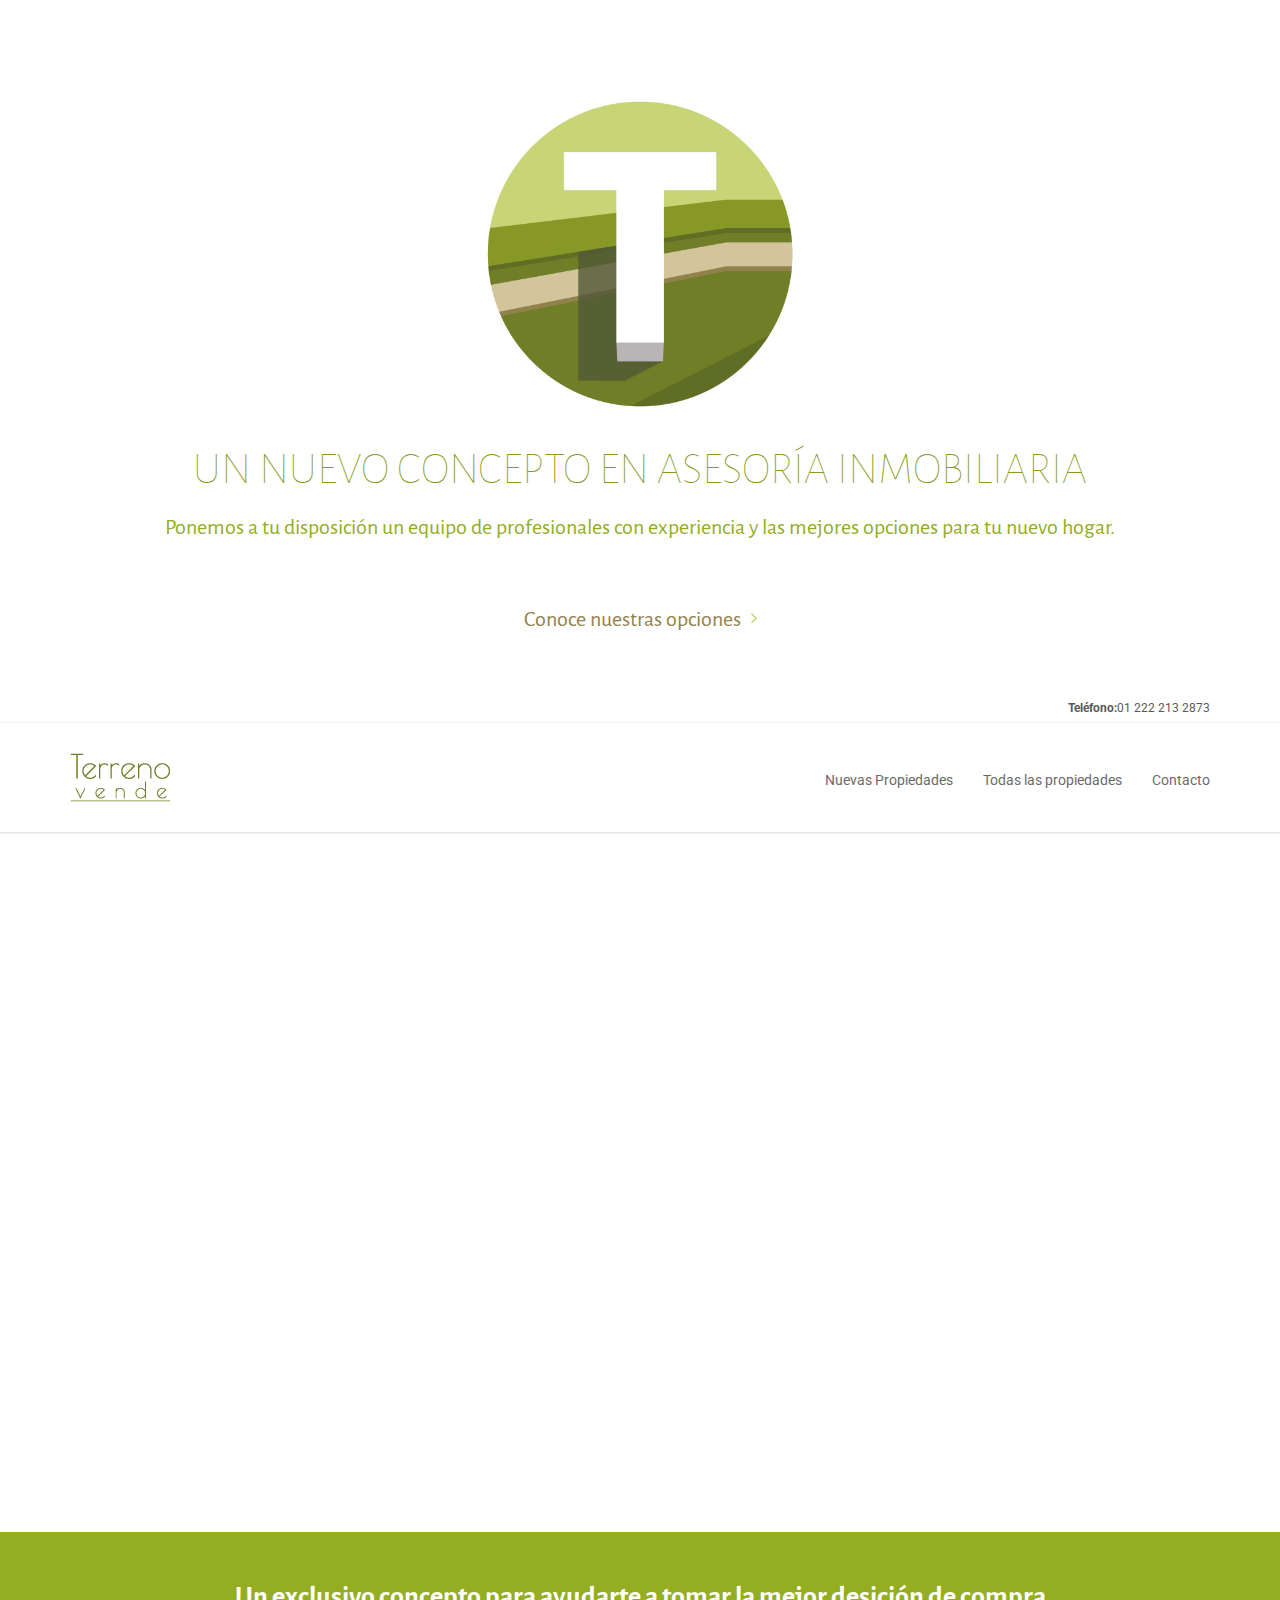
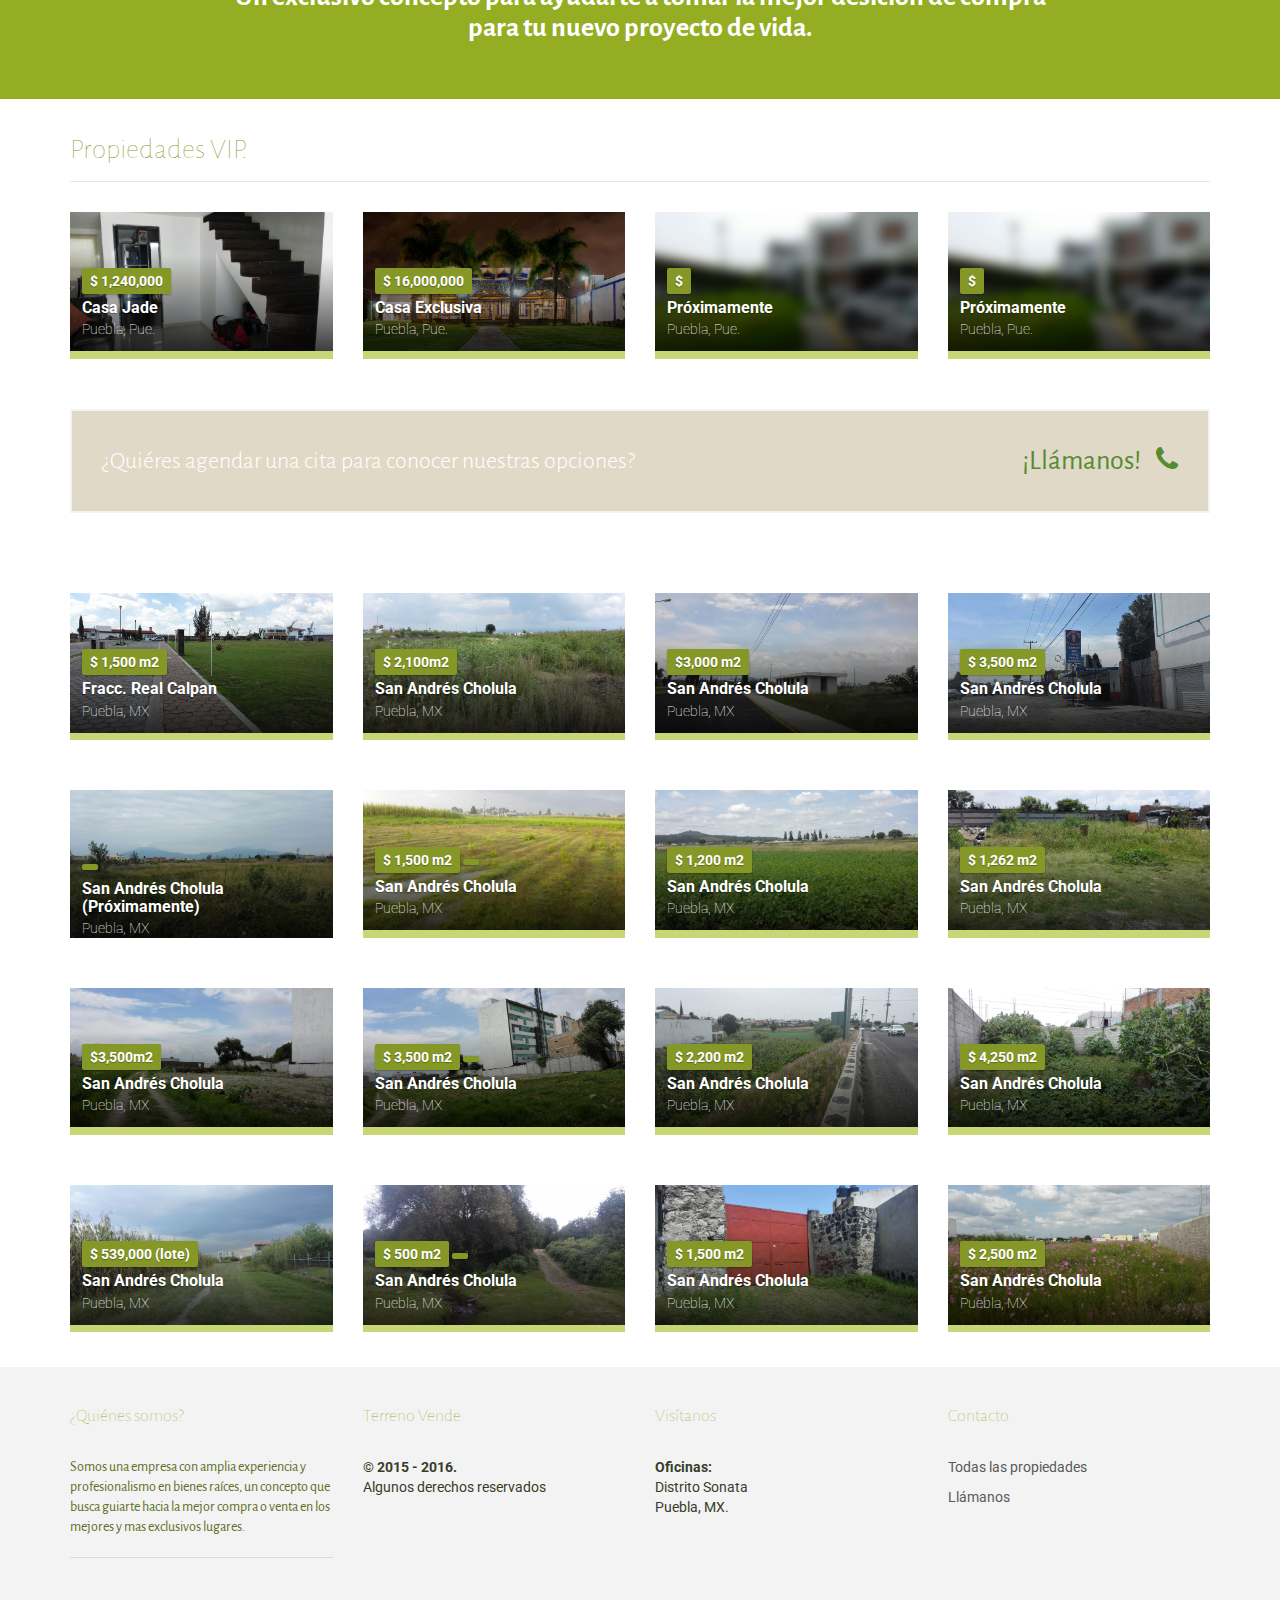
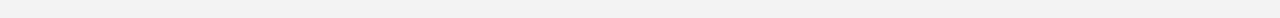
<file: index.html>
<!DOCTYPE html>

<html lang="es">
<head>
    <meta charset="UTF-8"/>
    <meta name="viewport" content="width=device-width, initial-scale=1.0">
    <meta name="author" content="Thinkers in Motion">

    <link href='http://fonts.googleapis.com/css?family=Roboto:300,400,700' rel='stylesheet' type='text/css'>
    <link href="assets/fonts/font-awesome.css" rel="stylesheet" type="text/css">
    <link rel="stylesheet" href="assets/bootstrap/css/bootstrap.css" type="text/css">
    <link rel="stylesheet" href="assets/css/bootstrap-select.min.css" type="text/css">
    <link rel="stylesheet" href="assets/css/jquery.slider.min.css" type="text/css">
    <link rel="stylesheet" href="assets/css/owl.carousel.css" type="text/css">
    <link rel="stylesheet" href="assets/css/style.css" type="text/css">


    <link href='http://fonts.googleapis.com/css?family=Poiret+One' rel='stylesheet' type='text/css'>

    <link href='https://fonts.googleapis.com/css?family=Alegreya+Sans:400,100,300,300italic,500,700,800,900' rel='stylesheet' type='text/css'>



    <title>Terreno Vende</title>

</head>

<body class="page-homepage map-google horizontal-search-float" id="page-top" data-spy="scroll" data-target=".navigation" data-offset="90">
<!-- Wrapper -->
<div class="wrapper">

    <div class="navigation" >

     <div class="container">
            <section class="center submission-message">
            <img src="assets/img/logote.png" width="27%">
            <br>
            <br>
                <header>UN NUEVO CONCEPTO EN ASESORÍA INMOBILIARIA</header>
                <p>
                    


                Ponemos a tu disposición  
                 un equipo de profesionales con experiencia y


                las mejores opciones para tu nuevo hogar.




                </p>
                <a href="#mapa" class="link-arrow">Conoce nuestras opciones</a>
            </section>
        </div><!-- /.container -->
        <div class="secondary-navigation">
            <div class="container">
                
                <div class="user-area">
                    <div class="actions">
                        <figure><a href="tel:+52(222)2132873"><strong>Teléfono:</strong>01 222 213 2873</a></figure>
                   
                        
                    </div>
                    
                </div>
            </div>
        </div>
        <div class="container" id="mapa">
            <header class="navbar" id="top" role="banner">
                <div class="navbar-header">
                    <button class="navbar-toggle" type="button" data-toggle="collapse" data-target=".bs-navbar-collapse">
                        <span class="sr-only">Toggle navigation</span>
                        <span class="icon-bar"></span>
                        <span class="icon-bar"></span>
                        <span class="icon-bar"></span>
                    </button>
                    <div class="navbar-brand nav" id="brand">
                        <a href="index-google-map-fullscreen.html"><img src="assets/img/logo.png" alt="brand"></a>
                    </div>
                </div>
                <nav class="collapse navbar-collapse bs-navbar-collapse navbar-right" role="navigation">
                    <ul class="nav navbar-nav">
                        



<!-- /.cont


                        <li class="has-child"><a href="#">Properties</a>
                            <ul class="child-navigation">
                                <li><a href="property-detail.html">Property Detail</a></li>
                                <li><a href="properties-listing.html">Masonry Listing</a></li>
                                <li><a href="properties-listing-grid.html">Grid Listing</a></li>
                                <li><a href="properties-listing-lines.html">Lines Listing</a></li>
                            </ul>
                        </li>
                        <li class="has-child"><a href="#">Pages</a>
                            <ul class="child-navigation">
                                <li><a href="about-us.html">About Us</a></li>
                                <li><a href="agent-detail.html">Agent Detail</a></li>
                                <li><a href="invoice-print.html">Invoice</a></li>
                                <li><a href="profile.html">Profile</a></li>
                                <li><a href="my-properties.html">My Properties</a></li>
                                <li><a href="bookmarked.html">Bookmarked Properties</a></li>
                                <li><a href="create-account.html">Create Account</a></li>
                                <li><a href="create-agency.html">Create Agency</a></li>
                                <li><a href="sign-in.html">Sign In</a></li>
                                <li class="has-child"><a href="#">Error Pages</a>
                                    <ul class="child-navigation">
                                        <li><a href="403.html">403</a></li>
                                        <li><a href="404.html">404</a></li>
                                        <li><a href="500.html">500</a></li>
                                    </ul>
                                </li>
                                <li><a href="faq.html">FAQ</a></li>
                                <li><a href="left-sidebar.html">Left Sidebar</a></li>
                                <li><a href="right-sidebar.html">Right Sidebar</a></li>
                                <li><a href="sticky-footer.html">Sticky Footer</a></li>
                                <li><a href="pricing.html">Pricing</a></li>
                                <li><a href="shortcodes.html">Shortcodes</a></li>
                                <li><a href="timeline.html">Timeline</a></li>
                                <li><a href="terms-conditions.html">Terms & Conditions</a></li>
                                <li><a href="rtl.html">RTL Support</a></li>
                            </ul>
                        </li>



                        ainer -->
                        




                      
                        
                        <li><a href="express.html">Nuevas Propiedades</a></li>
                     
                        <li><a href="propiedades.html">Todas las propiedades</a></li>
                        <li><a href="contacto.html">Contacto</a></li>
                    </ul>
                </nav><!-- /.navbar collapse-->
                


            </header><!-- /.navbar -->
        </div><!-- /.container -->
    </div><!-- /.navigation -->

 

    <!-- Map -->
    <div id="map"></div>
    <!-- end Map -->

    <!-- Search Box -->
   
    <!-- end Search Box -->

    <!-- Page Content -->
    <div id="page-content">
        <section id="banner">
            <div class="block has-dark-background background-color-default-darker center text-banner">
                <div class="container">
                    <h1 class="no-bottom-margin no-border">



                    Un exclusivo concepto para ayudarte a tomar la mejor desición de compra <br>para tu nuevo proyecto de vida. 


                    </h1>

                </div>
            </div>
        </section><!-- /#banner -->





                    <section id="price-drop" class="block">
            <div class="container">
                <header class="section-title">
                    <h2>Propiedades VIP.</h2>
                  
                </header>
                <div class="row">
                    <div class="col-md-3 col-sm-6">
                        <div class="property">
                            <a href="p1.html">
                                <div class="property-image">
                                    <img alt="" src="assets/img/properties/j8.jpg">
                                </div>
                                <div class="overlay">
                                    <div class="info">
                                        <div class="tag price">$ 1,240,000</div>
                                        <h3>Casa Jade</h3>
                                        <figure>Puebla, Pue.</figure>
                                    </div>
                                    <ul class="additional-info">
                                        <li>
                                            <header>Área:</header>
                                            <figure>m<sup>2</sup></figure>
                                        </li>
                                        <li>
                                            <header>Habs:</header>
                                            <figure>3</figure>
                                        </li>
                                        <li>
                                            <header>Baños:</header>
                                            <figure>1.5</figure>
                                        </li>
                                        <li>
                                            <header>Garages:</header>
                                            <figure>2</figure>
                                        </li>
                                    </ul>
                                </div>
                            </a>
                        </div><!-- /.property -->
                    </div><!-- /.col-md-3 -->
                    <div class="col-md-3 col-sm-6">
                        <div class="property">
                            <a >
                                <div class="property-image">
                                    <img alt="" src="assets/img/properties/d4.jpg">
                                </div>
                                <div class="overlay">
                                    <div class="info">
                                        <div class="tag price">$ 16,000,000 </div>
                                        <h3>Casa Exclusiva</h3>
                                        <figure>Puebla, Pue.</figure>
                                    </div>
                                    <ul class="additional-info">
                                        <li>
                                            <header>Área:</header>
                                            <figure>2,217m<sup>2</sup></figure>
                                        </li>
                                        <li>
                                            <header>Habs:</header>
                                            <figure>3</figure>
                                        </li>
                                        <li>
                                            <header>Baños:</header>
                                            <figure>5</figure>
                                        </li>
                                        <li>
                                            <header>Garages:</header>
                                            <figure>4</figure>
                                        </li>
                                    </ul>
                                </div>
                            </a>
                        </div><!-- /.property -->
                    </div><!-- /.col-md-3 -->
                    <div class="col-md-3 col-sm-6">
                        <div class="property">
                            <a >
                                <div class="property-image">
                                    <img alt="" src="assets/img/properties/jx.jpg">
                                </div>
                                <div class="overlay">
                                    <div class="info">
                                        <div class="tag price">$ </div>
                                        <h3>Próximamente</h3>
                                        <figure>Puebla, Pue.</figure>
                                    </div>
                                    <ul class="additional-info">
                                        <li>
                                            <header>Área:</header>
                                            <figure>m<sup>2</sup></figure>
                                        </li>
                                        <li>
                                            <header>Habs:</header>
                                            <figure></figure>
                                        </li>
                                        <li>
                                            <header>Baños:</header>
                                            <figure></figure>
                                        </li>
                                        <li>
                                            <header>Garages:</header>
                                            <figure></figure>
                                        </li>
                                    </ul>
                                </div>
                            </a>
                        </div><!-- /.property -->
                    </div><!-- /.col-md-3 -->
                    <div class="col-md-3 col-sm-6">
                        <div class="property">
                            <a >
                                <div class="property-image">
                                    <img alt="" src="assets/img/properties/jx.jpg">
                                </div>
                                <div class="overlay">
                                    <div class="info">
                                        <div class="tag price">$ </div>
                                        <h3>Próximamente</h3>
                                        <figure>Puebla, Pue.</figure>
                                    </div>
                                    <ul class="additional-info">
                                        <li>
                                            <header>Área:</header>
                                            <figure>m<sup>2</sup></figure>
                                        </li>
                                        <li>
                                            <header>Habs:</header>
                                            <figure></figure>
                                        </li>
                                        <li>
                                            <header>Baños:</header>
                                            <figure></figure>
                                        </li>
                                        <li>
                                            <header>Garages:</header>
                                            <figure></figure>
                                        </li>
                                    </ul>
                                </div>
                            </a>
                        </div><!-- /.property -->
                    </div><!-- /.col-md-3 -->
                </div><!-- /.row-->
            </div><!-- /.container -->
        </section><!-- /#price-drop -->


























        


<aside id="advertising" class="block">
            <div class="container">
                <a href="tel:+52(222)2132873">
                    <div class="banner">
                        <div class="wrapper">
                            <span class="title">¿Quiéres agendar una cita para conocer nuestras opciones?</span>
                            <span class="submit">¡Llámanos! <i class="fa fa-phone"></i></span>
                        </div>
                    </div><!-- /.banner-->
                </a>
            </div>
        </aside><!-- /#adveritsing-->




        <section id="price-drop" class="block">
            <div class="container">
                



                <div class="row">



                    <div class="col-md-3 col-sm-6">
                        <div class="property">
                            <a >



                                <div class="property-image">
                                    <img alt="" src="assets/img/properties/t1.jpg">
                                </div>
                                <div class="overlay">
                                    <div class="info">
                                        <div class="tag price">$ 1,500 m2</div>
                                        <h3>Fracc. Real Calpan</h3>
                                        <figure>Puebla, MX</figure>
                                    </div>
                                    <ul class="additional-info">
                                        <li>
                                            <header>Área:</header>
                                            <figure>429.48m2</figure>
                                        </li>
                                        <li>
                                            <header>Precio m2</header>
                                            <figure>$ 1,500</figure>
                                        </li>
                                    </ul>
                                </div>
                            </a>
                        </div><!-- /.property -->
                    </div><!-- /.col-md-3 -->
                    <div class="col-md-3 col-sm-6">
                        <div class="property">
                            <a >




                                <div class="property-image">
                                    <img alt="" src="assets/img/properties/t2.jpg">
                                </div>
                                <div class="overlay">
                                    <div class="info">
                                        <div class="tag price">$ 2,100m2</div>
                                        <h3>San Andrés Cholula</h3>
                                        <figure>Puebla, MX</figure>
                                    </div>
                                    <ul class="additional-info">
                                        <li>
                                            <header>Área:</header>
                                            <figure>425m<sup>2</sup></figure>
                                        </li>
                                        <li>
                                            <header>Precio m2</header>
                                            <figure>$ 2,100</figure>
                                        </li>
                                    </ul>
                                </div>
                            </a>
                        </div><!-- /.property -->
                    </div><!-- /.col-md-3 -->
                    <div class="col-md-3 col-sm-6">
                        <div class="property">
                            <a >




                                <div class="property-image">
                                    <img alt="" src="assets/img/properties/t3.jpg">
                                </div>
                                <div class="overlay">
                                    <div class="info">
                                        <div class="tag price">$3,000 m2</div>
                                        <h3>San Andrés Cholula</h3>
                                        <figure>Puebla, MX</figure>
                                    </div>
                                    <ul class="additional-info">
                                        <li>
                                            <header>Área:</header>
                                            <figure>420m<sup>2</sup></figure>
                                        </li>
                                        <li>
                                            <header>Precio m2</header>
                                            <figure>$3,000</figure>
                                        </li>
                                    </ul>
                                </div>
                            </a>
                        </div><!-- /.property -->
                    </div><!-- /.col-md-3 -->





                    <div class="col-md-3 col-sm-6">
                        <div class="property">
                            <a >





                                <div class="property-image">
                                    <img alt="" src="assets/img/properties/t4.jpg">
                                </div>
                                <div class="overlay">
                                    <div class="info">
                                        <div class="tag price">$ 3,500 m2</div>
                                        <h3>San Andrés Cholula</h3>
                                        <figure>Puebla, MX</figure>
                                    </div>
                                    <ul class="additional-info">
                                        <li>
                                            <header>Área:</header>
                                            <figure>6,041m<sup>2</sup></figure>
                                        </li>
                                        <li>
                                            <header>Precio m2</header>
                                            <figure>$ 3,500</figure>
                                        </li>
                                       
                                    </ul>
                                </div>
                            </a>
                        </div><!-- /.property -->
                    
                    </div><!-- /.col-md-3 -->





                </div><!-- /.row-->
            </div><!-- /.container -->
        </section><!-- /#price-drop -->








<section id="price-drop" class="block">
            <div class="container">
                



                <div class="row">



                    <div class="col-md-3 col-sm-6">
                        <div class="property">
                            <a >



                                <div class="property-image">
                                    <img alt="" src="assets/img/properties/t5.jpg">
                                </div>
                                <div class="overlay">
                                    <div class="info">
                                        <div class="tag price"></div>
                                        <h3>San Andrés Cholula (Próximamente)</h3>
                                        <figure>Puebla, MX</figure>
                                    </div>
                                    <ul class="additional-info">
                                        <li>
                                            <header>Área:</header>
                                            <figure></figure>
                                        </li>
                                        <li>
                                            <header>Precio m2</header>
                                            <figure></figure>
                                        </li>
                                    </ul>
                                </div>
                            </a>
                        </div><!-- /.property -->
                    </div><!-- /.col-md-3 -->
                    <div class="col-md-3 col-sm-6">
                        <div class="property">
                            <a >




                                <div class="property-image">
                                    <img alt="" src="assets/img/properties/t6.jpg">
                                </div>
                                <div class="overlay">
                                    <div class="info">
                                    <div class="tag price">$ 1,500 m2</div>
                                        <div class="tag price"></div>
                                        <h3>San Andrés Cholula</h3>
                                        <figure>Puebla, MX</figure>
                                    </div>
                                    <ul class="additional-info">
                                        <li>
                                            <header>Área:</header>
                                            <figure>1,000m<sup>2</sup></figure>
                                        </li>
                                        <li>
                                            <header>Precio m2</header>
                                            <figure>$1,500 m2</figure>
                                        </li>
                                    </ul>
                                </div>
                            </a>
                        </div><!-- /.property -->
                    </div><!-- /.col-md-3 -->
                    <div class="col-md-3 col-sm-6">
                        <div class="property">
                            <a >




                                <div class="property-image">
                                    <img alt="" src="assets/img/properties/t7.jpg">
                                </div>
                                <div class="overlay">
                                    <div class="info">
                                        <div class="tag price">$ 1,200 m2</div>
                                        <h3>San Andrés Cholula</h3>
                                        <figure>Puebla, MX</figure>
                                    </div>
                                    <ul class="additional-info">
                                        <li>
                                            <header>Área:</header>
                                            <figure>20,000m<sup>2</sup></figure>
                                        </li>
                                        <li>
                                            <header>Precio m2</header>
                                            <figure>$ 1,200</figure>
                                        </li>
                                    </ul>
                                </div>
                            </a>
                        </div><!-- /.property -->
                    </div><!-- /.col-md-3 -->
                    <div class="col-md-3 col-sm-6">
                        <div class="property">
                            <a >





                                <div class="property-image">
                                    <img alt="" src="assets/img/properties/t8.jpg">
                                </div>
                                <div class="overlay">
                                    <div class="info">
                                        <div class="tag price">$ 1,262 m2</div>
                                        <h3>San Andrés Cholula</h3>
                                        <figure>Puebla, MX</figure>
                                    </div>
                                    <ul class="additional-info">
                                        <li>
                                            <header>Área:</header>
                                            <figure>206m<sup>2</sup></figure>
                                        </li>
                                        <li>
                                            <header>Precio m2</header>
                                            <figure>$ 1,262</figure>
                                        </li>
                                       
                                    </ul>
                                </div>
                            </a>
                        </div><!-- /.property -->
                    </div><!-- /.col-md-3 -->
                </div><!-- /.row-->
            </div><!-- /.container -->
        </section><!-- /#price-drop -->












        <section id="price-drop" class="block">
            <div class="container">
                



                <div class="row">



                    <div class="col-md-3 col-sm-6">
                        <div class="property">
                            <a >



                                <div class="property-image">
                                    <img alt="" src="assets/img/properties/t9.jpg">
                                </div>
                                <div class="overlay">
                                    <div class="info">
                                        <div class="tag price"> $3,500m2</div>
                                        <h3>San Andrés Cholula</h3>
                                        <figure>Puebla, MX</figure>
                                    </div>
                                    <ul class="additional-info">
                                        <li>
                                            <header>Área:</header>
                                            <figure>697m2</figure>
                                        </li>
                                        <li>
                                            <header>Precio m2</header>
                                            <figure>$ 3,500 </figure>
                                        </li>
                                    </ul>
                                </div>
                            </a>
                        </div><!-- /.property -->
                    </div><!-- /.col-md-3 -->
                    <div class="col-md-3 col-sm-6">
                        <div class="property">
                            <a >




                                <div class="property-image">
                                    <img alt="" src="assets/img/properties/t10.jpg">
                                </div>
                                <div class="overlay">
                                    <div class="info">
                                    <div class="tag price">$ 3,500 m2</div>
                                        <div class="tag price"></div>
                                        <h3>San Andrés Cholula</h3>
                                        <figure>Puebla, MX</figure>
                                    </div>
                                    <ul class="additional-info">
                                        <li>
                                            <header>Área:</header>
                                            <figure>675m<sup>2</sup></figure>
                                        </li>
                                        <li>
                                            <header>Precio m2</header>
                                            <figure>$3,500 m2</figure>
                                        </li>
                                    </ul>
                                </div>
                            </a>
                        </div><!-- /.property -->
                    </div><!-- /.col-md-3 -->
                    <div class="col-md-3 col-sm-6">
                        <div class="property">
                            <a >




                                <div class="property-image">
                                    <img alt="" src="assets/img/properties/t11.jpg">
                                </div>
                                <div class="overlay">
                                    <div class="info">
                                        <div class="tag price">$ 2,200 m2</div>
                                        <h3>San Andrés Cholula</h3>
                                        <figure>Puebla, MX</figure>
                                    </div>
                                    <ul class="additional-info">
                                        <li>
                                            <header>Área:</header>
                                            <figure>15,000m<sup>2</sup></figure>
                                        </li>
                                        <li>
                                            <header>Precio m2</header>
                                            <figure>$ 2,200</figure>
                                        </li>
                                    </ul>
                                </div>
                            </a>
                        </div><!-- /.property -->
                    </div><!-- /.col-md-3 -->
                    <div class="col-md-3 col-sm-6">
                        <div class="property">
                            <a >





                                <div class="property-image">
                                    <img alt="" src="assets/img/properties/t12.jpg">
                                </div>
                                <div class="overlay">
                                    <div class="info">
                                        <div class="tag price">$ 4,250 m2</div>
                                        <h3>San Andrés Cholula</h3>
                                        <figure>Puebla, MX</figure>
                                    </div>
                                    <ul class="additional-info">
                                        <li>
                                            <header>Área:</header>
                                            <figure>200m<sup>2</sup></figure>
                                        </li>
                                        <li>
                                            <header>Precio m2</header>
                                            <figure>$ 4,250</figure>
                                        </li>
                                       
                                    </ul>
                                </div>
                            </a>
                        </div><!-- /.property -->
                    </div><!-- /.col-md-3 -->
                </div><!-- /.row-->
            </div><!-- /.container -->
        </section><!-- /#price-drop -->





        <section id="price-drop" class="block">
            <div class="container">
                



                <div class="row">



                    <div class="col-md-3 col-sm-6">
                        <div class="property">
                            <a >



                                <div class="property-image">
                                    <img alt="" src="assets/img/properties/t13.jpg">
                                </div>
                                <div class="overlay">
                                    <div class="info">
                                        <div class="tag price"> $ 539,000 (lote)</div>
                                        <h3>San Andrés Cholula </h3>
                                        <figure>Puebla, MX</figure>
                                    </div>
                                    <ul class="additional-info">
                                        <li>
                                            <header>Área:</header>
                                            <figure>245m2</figure>
                                        </li>
                                        <li>
                                            <header>Precio lote</header>
                                            <figure>$ 539,000</figure>
                                        </li>
                                    </ul>
                                </div>
                            </a>
                        </div><!-- /.property -->
                    </div><!-- /.col-md-3 -->
                    <div class="col-md-3 col-sm-6">
                        <div class="property">
                            <a >




                                <div class="property-image">
                                    <img alt="" src="assets/img/properties/t14.jpg">
                                </div>
                                <div class="overlay">
                                    <div class="info">
                                    <div class="tag price">$ 500 m2</div>
                                        <div class="tag price"></div>
                                        <h3>San Andrés Cholula</h3>
                                        <figure>Puebla, MX</figure>
                                    </div>
                                    <ul class="additional-info">
                                        <li>
                                            <header>Área:</header>
                                            <figure>2,000m<sup>2</sup></figure>
                                        </li>
                                        <li>
                                            <header>Precio m2</header>
                                            <figure>$500 m2</figure>
                                        </li>
                                    </ul>
                                </div>
                            </a>
                        </div><!-- /.property -->
                    </div><!-- /.col-md-3 -->
                    <div class="col-md-3 col-sm-6">
                        <div class="property">
                            <a >




                                <div class="property-image">
                                    <img alt="" src="assets/img/properties/t15.jpg">
                                </div>
                                <div class="overlay">
                                    <div class="info">
                                        <div class="tag price">$ 1,500 m2</div>
                                        <h3>San Andrés Cholula</h3>
                                        <figure>Puebla, MX</figure>
                                    </div>
                                    <ul class="additional-info">
                                        <li>
                                            <header>Área:</header>
                                            <figure>4,000m<sup>2</sup></figure>
                                        </li>
                                        <li>
                                            <header>Precio m2</header>
                                            <figure>$ 1,500</figure>
                                        </li>
                                    </ul>
                                </div>
                            </a>
                        </div><!-- /.property -->
                    </div><!-- /.col-md-3 -->
                    <div class="col-md-3 col-sm-6">
                        <div class="property">
                            <a >





                                <div class="property-image">
                                    <img alt="" src="assets/img/properties/t16.jpg">
                                </div>
                                <div class="overlay">
                                    <div class="info">
                                        <div class="tag price">$ 2,500 m2</div>
                                        <h3>San Andrés Cholula</h3>
                                        <figure>Puebla, MX</figure>
                                    </div>
                                    <ul class="additional-info">
                                        <li>
                                            <header>Área:</header>
                                            <figure>500m<sup>2</sup></figure>
                                        </li>
                                        <li>
                                            <header>Precio m2</header>
                                            <figure>$ 2,500</figure>
                                        </li>
                                       
                                    </ul>
                                </div>
                            </a>
                        </div><!-- /.property -->
                    </div><!-- /.col-md-3 -->
                </div><!-- /.row-->
            </div><!-- /.container -->
        </section><!-- /#price-drop -->




























        <!-- /#price-drop
        
        
        <section id="partners" class="block">
            <div class="container">
                <header class="section-title"><h2>Nuestro equipo:</h2></header>
                <div class="logos">
                    <div class="logo"><a     ><img src="assets/img/member-01.jpg" alt=""></a><br><h3>Jorge </h3></div>
                    <div class="logo"><a     ><img src="assets/img/member-01.jpg" alt=""></a><h3>Jorge </h3></div>
                    <div class="logo"><a     ><img src="assets/img/member-01.jpg" alt=""></a><h3>Jorge </h3></div>
                    <div class="logo"><a     ><img src="assets/img/member-01.jpg" alt=""></a><h3>Jorge </h3></div>
                   
                </div>
            </div>
        </section> 


        artners -->




    </div>
    <!-- end Page Content -->
    <!-- Page Footer -->
    <footer id="page-footer">
        <div class="inner">
            <aside id="footer-main">
                <div class="container">
                    <div class="row">
                        <div class="col-md-3 col-sm-3">
                            <article>
                                <h3>¿Quiénes somos?</h3>
                                <p>

                                Somos una empresa con amplia experiencia y profesionalismo en bienes raíces, un concepto que busca guiarte hacia la mejor compra o venta en los mejores y mas exclusivos lugares.

                                </p>
                                <hr>
                               
                            </article>
                        </div><!-- /.col-sm-3 -->
                        <div class="col-md-3 col-sm-3">


                         <article>
                                <h3>Terreno Vende</h3>
                                <address>
                                    <strong>© 2015 - 2016. </strong><br>
                                    Algunos derechos reservados
                                </address>
                              
                            </article>



                           
                        </div><!-- /.col-sm-3 -->
                        <div class="col-md-3 col-sm-3">
                            <article>
                                <h3>Visítanos</h3>
                                <address>
                                    <strong>Oficinas:</strong><br>
                                    Distrito Sonata<br>
                                    Puebla, MX.
                                </address>
                              
                            </article>
                        </div><!-- /.col-sm-3 -->
                        <div class="col-md-3 col-sm-3">
                            <article>
                                <h3>Contacto</h3>
                                <ul class="list-unstyled list-links">
                                    <li><a href="#">Todas las propiedades</a></li>
                                    <li><a href="tel:+52(222)2132873" >Llámanos</a></li>
                                    
                                   
                                </ul>
                            </article>
                        </div><!-- /.col-sm-3 -->
                    </div><!-- /.row -->
                </div><!-- /.container -->
            </aside><!-- /#footer-main -->
            <aside id="footer-thumbnails" class="footer-thumbnails"></aside><!-- /#footer-thumbnails -->
            
        </div><!-- /.inner -->
    </footer>
    <!-- end Page Footer -->
</div>

<script type="text/javascript" src="assets/js/jquery-2.1.0.min.js"></script>
<script type="text/javascript" src="http://maps.google.com/maps/api/js?sensor=false"></script>
<script type="text/javascript" src="assets/js/jquery-migrate-1.2.1.min.js"></script>
<script type="text/javascript" src="assets/bootstrap/js/bootstrap.min.js"></script>
<script type="text/javascript" src="assets/js/smoothscroll.js"></script>
<script type="text/javascript" src="assets/js/markerwithlabel_packed.js"></script>
<script type="text/javascript" src="assets/js/infobox.js"></script>
<script type="text/javascript" src="assets/js/owl.carousel.min.js"></script>
<script type="text/javascript" src="assets/js/bootstrap-select.min.js"></script>
<script type="text/javascript" src="assets/js/jquery.validate.min.js"></script>
<script type="text/javascript" src="assets/js/jquery.placeholder.js"></script>
<script type="text/javascript" src="assets/js/icheck.min.js"></script>
<script type="text/javascript" src="assets/js/jquery.vanillabox-0.1.5.min.js"></script>
<script type="text/javascript" src="assets/js/retina-1.1.0.min.js"></script>
<script type="text/javascript" src="assets/js/jshashtable-2.1_src.js"></script>
<script type="text/javascript" src="assets/js/jquery.numberformatter-1.2.3.js"></script>
<script type="text/javascript" src="assets/js/tmpl.js"></script>
<script type="text/javascript" src="assets/js/jquery.dependClass-0.1.js"></script>
<script type="text/javascript" src="assets/js/draggable-0.1.js"></script>
<script type="text/javascript" src="assets/js/jquery.slider.js"></script>
<script type="text/javascript" src="assets/js/markerclusterer_packed.js"></script>
<script type="text/javascript" src="assets/js/custom-map.js"></script>
<script type="text/javascript" src="assets/js/custom.js"></script>
<!--[if gt IE 8]>
<script type="text/javascript" src="assets/js/ie.js"></script>
<![endif]-->
<script>
    _latitude = 19.045120;
    _longitude = -98.286179;

    createHomepageGoogleMap(_latitude,_longitude);
    $(window).load(function(){
        initializeOwl(false);
    });
</script>
</body>
</html>
</file>
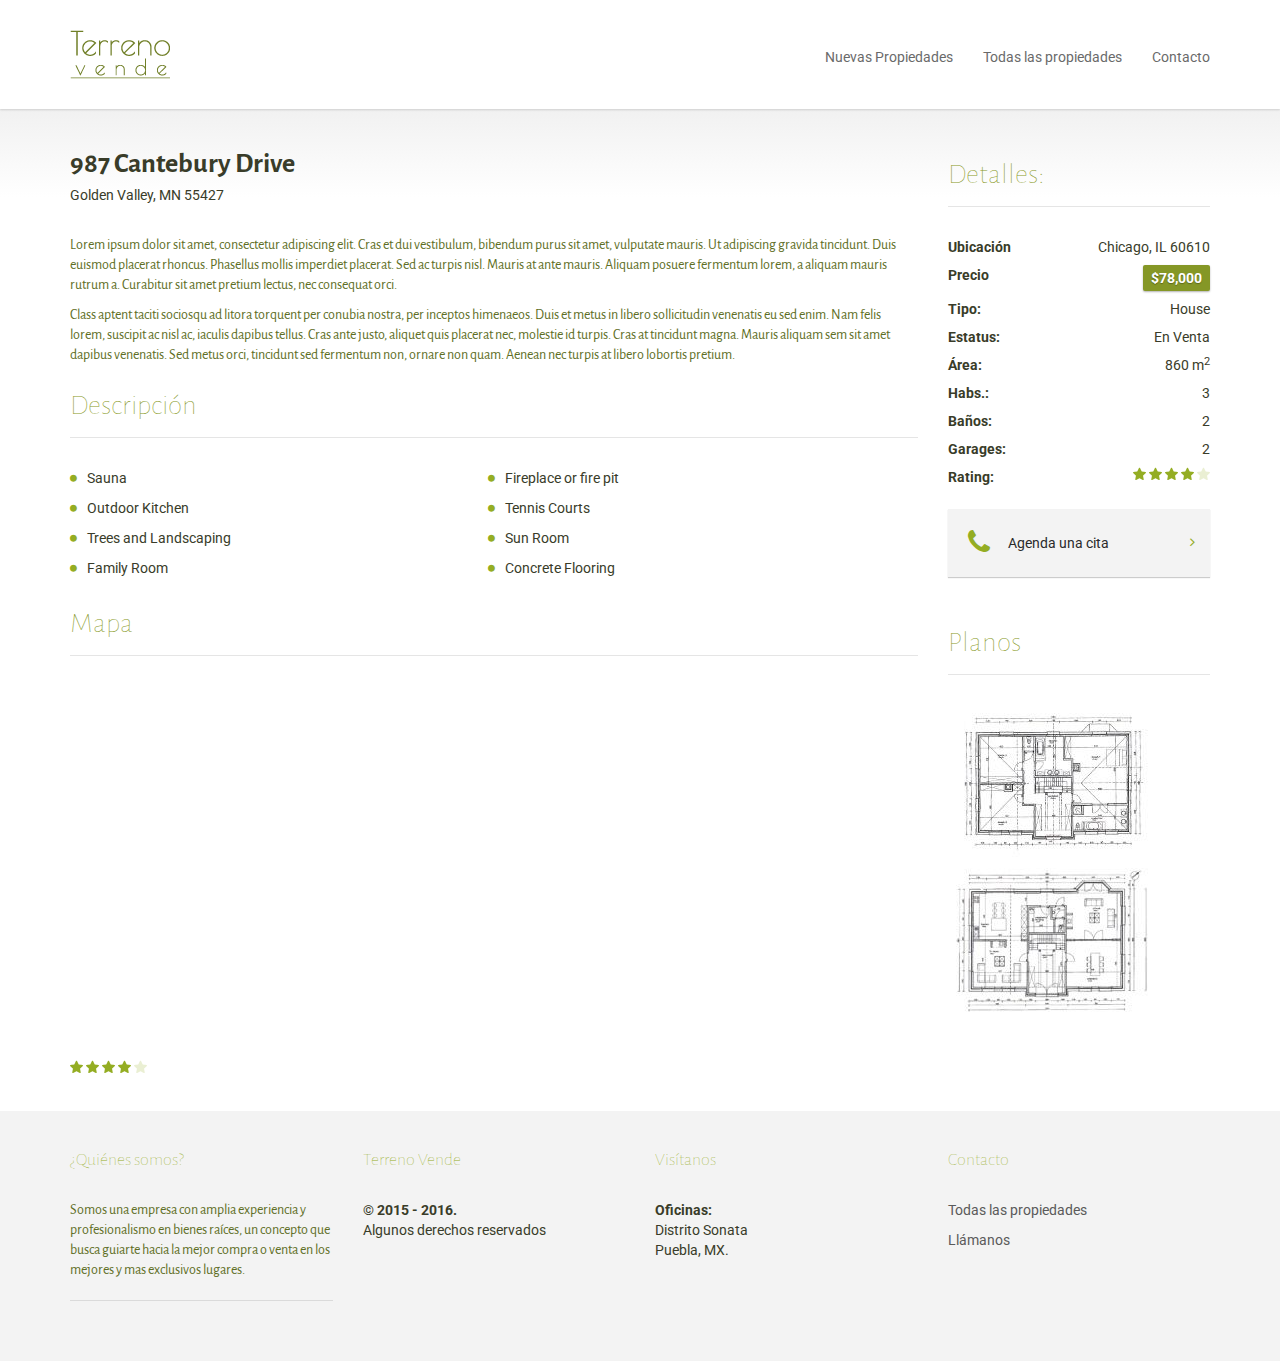
<file: c1.html>
<!DOCTYPE html>

<html lang="es">
<head>
    <meta charset="UTF-8"/>
    <meta name="viewport" content="width=device-width, initial-scale=1.0">
    <meta name="author" content="Thinkers in Motion">

    <link href='http://fonts.googleapis.com/css?family=Roboto:300,400,700' rel='stylesheet' type='text/css'>
    <link href="assets/fonts/font-awesome.css" rel="stylesheet" type="text/css">
    <link rel="stylesheet" href="assets/bootstrap/css/bootstrap.css" type="text/css">
    <link rel="stylesheet" href="assets/css/bootstrap-select.min.css" type="text/css">
    <link rel="stylesheet" href="assets/css/magnific-popup.css" type="text/css">
    <link rel="stylesheet" href="assets/css/jquery.slider.min.css" type="text/css">
    <link rel="stylesheet" href="assets/css/owl.carousel.css" type="text/css">
    <link rel="stylesheet" href="assets/css/style.css" type="text/css">



    <link href='http://fonts.googleapis.com/css?family=Poiret+One' rel='stylesheet' type='text/css'>

    <link href='https://fonts.googleapis.com/css?family=Alegreya+Sans:400,100,300,300italic,500,700,800,900' rel='stylesheet' type='text/css'>



    <title>Terreno Vende </title>

</head>

<body class="page-sub-page page-property-detail" id="page-top">
<!-- Wrapper -->
<div class="wrapper">
    <!-- Navigation -->
    <div class="navigation">
       
        <div class="container">
            <header class="navbar" id="top" role="banner">
                <div class="navbar-header">
                    <button class="navbar-toggle" type="button" data-toggle="collapse" data-target=".bs-navbar-collapse">
                        <span class="sr-only">Toggle navigation</span>
                        <span class="icon-bar"></span>
                        <span class="icon-bar"></span>
                        <span class="icon-bar"></span>
                    </button>
                    <div class="navbar-brand nav" id="brand">
                        <a href="index.html"><img src="assets/img/logo.png" alt="brand"></a>
                    </div>
                </div>
                <nav class="collapse navbar-collapse bs-navbar-collapse navbar-right" role="navigation">
                    <ul class="nav navbar-nav">
                        <li><a href="express.html">Nuevas Propiedades</a></li>
                     
                        <li><a href="propiedades.html">Todas las propiedades</a></li>
                        <li><a href="contacto.html">Contacto</a></li>
                    </ul>
                </nav><!-- /.navbar collapse-->
               
            </header><!-- /.navbar -->
        </div><!-- /.container -->
    </div><!-- /.navigation -->
    <!-- end Navigation -->
    <!-- Page Content -->
    <div id="page-content">
        <!-- Breadcrumb -->
       
        <!-- end Breadcrumb -->

        <div class="container">
            <div class="row">
                <!-- Property Detail Content -->
                <div class="col-md-9 col-sm-9">
                    <section id="property-detail">
                        <header class="property-title">
                        <br>
                        <br>
                            <h1>987 Cantebury Drive</h1>
                            <figure>Golden Valley, MN 55427</figure>
                           
                        </header>
                        <section id="property-gallery">
                            <div class="owl-carousel property-carousel">
                                <div class="property-slide">
                                    <a href="assets/img/properties/property-detail-01.jpg" class="image-popup">
                                        <div class="overlay"><h3>Front View</h3></div>
                                        <img alt="" src="assets/img/properties/property-detail-01.jpg">
                                    </a>
                                </div><!-- /.property-slide -->
                                <div class="property-slide">
                                    <a href="assets/img/properties/property-detail-02.jpg" class="image-popup">
                                        <div class="overlay"><h3>Bedroom</h3></div>
                                        <img alt="" src="assets/img/properties/property-detail-02.jpg">
                                    </a>
                                </div><!-- /.property-slide -->
                                <div class="property-slide">
                                    <a href="assets/img/properties/property-detail-03.jpg" class="image-popup">
                                        <div class="overlay"><h3>Bathroom</h3></div>
                                        <img alt="" src="assets/img/properties/property-detail-03.jpg">
                                    </a>
                                </div><!-- /.property-slide -->
                            </div><!-- /.property-carousel -->
                        </section>
                        <div class="row">
                            
                            <div class="col-md-12 col-sm-12">
                                <section id="description">
                                    <header></header>
                                    <p>
                                        Lorem ipsum dolor sit amet, consectetur adipiscing elit. Cras et dui vestibulum,
                                        bibendum purus sit amet, vulputate mauris. Ut adipiscing gravida tincidunt.
                                        Duis euismod placerat rhoncus. Phasellus mollis imperdiet placerat. Sed ac
                                        turpis nisl. Mauris at ante mauris. Aliquam posuere fermentum lorem, a aliquam
                                        mauris rutrum a. Curabitur sit amet pretium lectus, nec consequat orci.
                                    </p>
                                    <p>
                                        Class aptent taciti sociosqu ad litora torquent per conubia nostra, per inceptos
                                        himenaeos. Duis et metus in libero sollicitudin venenatis eu sed enim. Nam felis
                                        lorem, suscipit ac nisl ac, iaculis dapibus tellus. Cras ante justo, aliquet quis
                                        placerat nec, molestie id turpis. Cras at tincidunt magna. Mauris aliquam sem sit
                                        amet dapibus venenatis. Sed metus orci, tincidunt sed fermentum non, ornare non quam.
                                        Aenean nec turpis at libero lobortis pretium.
                                    </p>
                                </section><!-- /#description -->
                                <section id="property-features">
                                    <header><h2>Descripción</h2></header>
                                    <ul class="list-unstyled property-features-list">
                                        <li>Sauna</li>
                                        <li>Fireplace or fire pit</li>
                                        <li>Outdoor Kitchen</li>
                                        <li>Tennis Courts</li>
                                        <li>Trees and Landscaping</li>
                                        <li>Sun Room</li>
                                        <li>Family Room</li>
                                        <li>Concrete Flooring</li>
                                    </ul>
                                </section><!-- /#property-features -->












                                <section id="property-map">
                                    <header><h2>Mapa</h2></header>
                                    <div class="property-detail-map-wrapper">
                                        <div class="property-detail-map" id="property-detail-map"></div>
                                    </div>
                                </section><!-- /#property-map -->
                                

                                <section id="property-rating">
                                    <header></header>
                                    <div class="clearfix">
                                        <aside>
                                           <header></header>
                                            <div class="rating rating-overall" data-score="4"></div>
                                        </aside>
                                        <figure>
                                           
                                        </figure>
                                    </div>
                                    <div class="rating-form">
                                        <header>Thank you! Please describe your rating</header>
                                        <form role="form" id="form-rating" method="post"  class="clearfix">
                                            <div class="row">
                                                <div class="col-md-6">
                                                    <div class="form-group">
                                                        <label for="form-rating-name">Your Name<em>*</em></label>
                                                        <input type="text" class="form-control" id="form-rating-name" name="form-rating-name" required>
                                                    </div><!-- /.form-group -->
                                                </div><!-- /.col-md-6 -->
                                                <div class="col-md-6">
                                                    <div class="form-group">
                                                        <label for="form-rating-email">Your Email<em>*</em></label>
                                                        <input type="email" class="form-control" id="form-rating-email" name="form-rating-email" required>
                                                    </div><!-- /.form-group -->
                                                </div><!-- /.col-md-6 -->
                                            </div><!-- /.row -->
                                            <div class="row">
                                                <div class="col-md-12">
                                                    <div class="form-group">
                                                        <label for="form-rating-message">Your Message<em>*</em></label>
                                                        <textarea class="form-control" id="form-rating-message" rows="6" name="form-rating-message" required></textarea>
                                                    </div><!-- /.form-group -->
                                                </div><!-- /.col-md-12 -->
                                            </div><!-- /.row -->
                                            <div class="form-group">
                                                <button type="submit" class="btn pull-right btn-default" id="form-rating-submit">Send a Message</button>
                                            </div><!-- /.form-group -->
                                            <div id="form-rating-status"></div>
                                        </form><!-- /#form-contact -->
                                    </div><!-- /.rating-form -->
                                

                                </section><!-- /#property-rating -->
                                





                               
                            </div><!-- /.col-md-8 -->
                            






                            
                        </div><!-- /.row -->
                    </section><!-- /#property-detail -->
                </div><!-- /.col-md-9 -->
                <!-- end Property Detail Content -->

                <!-- sidebar -->
                <div class="col-md-3 col-sm-3">
                    <section id="sidebar">
                        <aside id="edit-search">
                            
                        </aside><!-- /#edit-search -->
                        <aside id="featured-properties">





                          
                                    <header><h2>
                                     Detalles:
                                    </h2></header>
                                    <dl>
                                        <dt>Ubicación</dt>
                                            <dd>Chicago, IL 60610</dd>
                                        <dt>Precio</dt>
                                            <dd><span class="tag price">$78,000</span></dd>
                                        <dt>Tipo:</dt>
                                            <dd>House</dd>
                                        <dt>Estatus:</dt>
                                            <dd>En Venta</dd>
                                        <dt>Área:</dt>
                                            <dd>860 m<sup>2</sup></dd>
                                        <dt>Habs.:</dt>
                                            <dd>3</dd>
                                        <dt>Baños:</dt>
                                            <dd>2</dd>
                                        <dt>Garages:</dt>
                                            <dd>2</dd>
                                        <dt>Rating:</dt>
                                            <dd><div class="rating rating-overall" data-score="4"></div></dd>
                                    </dl>
                         


                        </aside><!-- /#featured-properties -->
                        <aside id="our-guides">
                            <header></header>
                            <a href="#" class="universal-button">
                                <figure class="fa fa-phone"></figure>
                                <span>Agenda una cita</span>
                                <span class="arrow fa fa-angle-right"></span>
                            </a><!-- /.universal-button -->
                           
                        </aside><!-- /#our-guide -->




                         <section id="floor-plans">
                                    <div class="floor-plans">
                                        <header><h2>Planos</h2></header>
                                        <a href="assets/img/properties/floor-plan-big.jpg" class="image-popup"><img alt="" src="assets/img/properties/floor-plan-01.jpg"></a>
                                        <a href="assets/img/properties/floor-plan-big.jpg" class="image-popup"><img alt="" src="assets/img/properties/floor-plan-02.jpg"></a>
                                    </div>
                                </section><!-- /#floor-plans -->





                    </section><!-- /#sidebar -->
                </div><!-- /.col-md-3 -->
                <!-- end Sidebar -->
            </div><!-- /.row -->
        </div><!-- /.container -->
    </div>
    <!-- end Page Content -->
    <!-- Page Footer -->
    <footer id="page-footer">
        <div class="inner">
            <aside id="footer-main">
                <div class="container">
                    <div class="row">
                        <div class="col-md-3 col-sm-3">
                            <article>
                                <h3>¿Quiénes somos?</h3>
                                <p>

                                Somos una empresa con amplia experiencia y profesionalismo en bienes raíces, un concepto que busca guiarte hacia la mejor compra o venta en los mejores y mas exclusivos lugares.

                                </p>
                                <hr>
                               
                            </article>
                        </div><!-- /.col-sm-3 -->
                        <div class="col-md-3 col-sm-3">


                         <article>
                                <h3>Terreno Vende</h3>
                                <address>
                                    <strong>© 2015 - 2016. </strong><br>
                                    Algunos derechos reservados
                                </address>
                              
                            </article>



                           
                        </div><!-- /.col-sm-3 -->
                        <div class="col-md-3 col-sm-3">
                            <article>
                                <h3>Visítanos</h3>
                                <address>
                                    <strong>Oficinas:</strong><br>
                                    Distrito Sonata<br>
                                    Puebla, MX.
                                </address>
                              
                            </article>
                        </div><!-- /.col-sm-3 -->
                        <div class="col-md-3 col-sm-3">
                            <article>
                                <h3>Contacto</h3>
                                <ul class="list-unstyled list-links">
                                    <li><a href="#">Todas las propiedades</a></li>
                                    <li><a href="tel:+52(222)2132873" >Llámanos</a></li>
                                    
                                   
                                </ul>
                            </article>
                        </div><!-- /.col-sm-3 -->
                    </div><!-- /.row -->
                </div><!-- /.container -->
            </aside><!-- /#footer-main -->
            <aside id="footer-thumbnails" class="footer-thumbnails"></aside><!-- /#footer-thumbnails -->
            
        </div><!-- /.inner -->
    </footer>
    <!-- end Page Footer -->
</div>

<script type="text/javascript" src="assets/js/jquery-2.1.0.min.js"></script>
<script type="text/javascript" src="http://maps.google.com/maps/api/js?sensor=false"></script>
<script type="text/javascript" src="assets/js/jquery-migrate-1.2.1.min.js"></script>
<script type="text/javascript" src="assets/bootstrap/js/bootstrap.min.js"></script>
<script type="text/javascript" src="assets/js/smoothscroll.js"></script>
<script type="text/javascript" src="assets/js/markerwithlabel_packed.js"></script>
<script type="text/javascript" src="assets/js/infobox.js"></script>
<script type="text/javascript" src="assets/js/owl.carousel.min.js"></script>
<script type="text/javascript" src="assets/js/bootstrap-select.min.js"></script>
<script type="text/javascript" src="assets/js/jquery.validate.min.js"></script>
<script type="text/javascript" src="assets/js/jquery.placeholder.js"></script>
<script type="text/javascript" src="assets/js/icheck.min.js"></script>
<script type="text/javascript" src="assets/js/retina-1.1.0.min.js"></script>
<script type="text/javascript" src="assets/js/jquery.raty.min.js"></script>
<script type="text/javascript" src="assets/js/jquery.magnific-popup.min.js"></script>
<script type="text/javascript" src="assets/js/jshashtable-2.1_src.js"></script>
<script type="text/javascript" src="assets/js/jquery.numberformatter-1.2.3.js"></script>
<script type="text/javascript" src="assets/js/tmpl.js"></script>
<script type="text/javascript" src="assets/js/jquery.dependClass-0.1.js"></script>
<script type="text/javascript" src="assets/js/draggable-0.1.js"></script>
<script type="text/javascript" src="assets/js/jquery.slider.js"></script>
<script type="text/javascript" src="assets/js/jquery.fitvids.js"></script>
<script type="text/javascript" src="assets/js/custom-map.js"></script>
<script type="text/javascript" src="assets/js/custom.js"></script>
<!--[if gt IE 8]>
<script type="text/javascript" src="assets/js/ie.js"></script>
<![endif]-->
<script type="text/javascript">
    var propertyId = 0;
    google.maps.event.addDomListener(window, 'load', initMap(propertyId));
    $(window).load(function(){
        initializeOwl(false);
    });
</script>

</body>
</html>
</file>
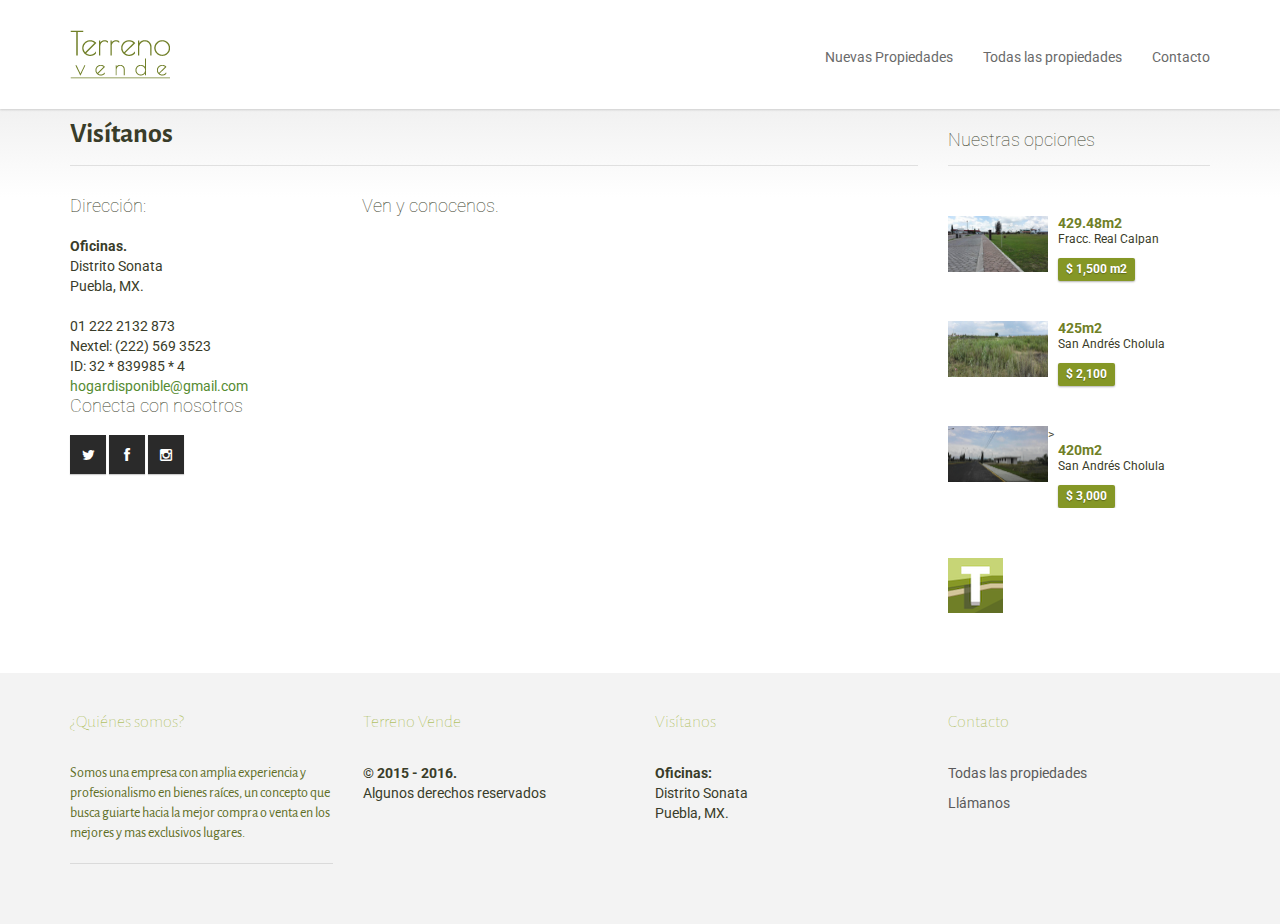
<file: contacto.html>
<!DOCTYPE html>

<html lang="es">
<head>
    <meta charset="UTF-8"/>
    <meta name="viewport" content="width=device-width, initial-scale=1.0">
    <meta name="author" content="Thinkers in Motion">

    <link href='http://fonts.googleapis.com/css?family=Roboto:300,400,700' rel='stylesheet' type='text/css'>
    <link href="assets/fonts/font-awesome.css" rel="stylesheet" type="text/css">
    <link rel="stylesheet" href="assets/bootstrap/css/bootstrap.css" type="text/css">
    <link rel="stylesheet" href="assets/css/bootstrap-select.min.css" type="text/css">
    <link rel="stylesheet" href="assets/css/magnific-popup.css" type="text/css">
    <link rel="stylesheet" href="assets/css/jquery.slider.min.css" type="text/css">
    <link rel="stylesheet" href="assets/css/owl.carousel.css" type="text/css">
    <link rel="stylesheet" href="assets/css/style.css" type="text/css">

       <link href='http://fonts.googleapis.com/css?family=Poiret+One' rel='stylesheet' type='text/css'>

    <link href='https://fonts.googleapis.com/css?family=Alegreya+Sans:400,100,300,300italic,500,700,800,900' rel='stylesheet' type='text/css'>

    <title>Terreno Vende | Contacto</title>

</head>

<body class="page-sub-page page-contact" id="page-top">
<!-- Wrapper -->
<div class="wrapper">
    <!-- Navigation -->
    <div class="navigation">
        
        <div class="container">
            <header class="navbar" id="top" role="banner">
                <div class="navbar-header">
                    <button class="navbar-toggle" type="button" data-toggle="collapse" data-target=".bs-navbar-collapse">
                        <span class="sr-only">Toggle navigation</span>
                        <span class="icon-bar"></span>
                        <span class="icon-bar"></span>
                        <span class="icon-bar"></span>
                    </button>
                    <div class="navbar-brand nav" id="brand">
                        <a href="index.html"><img src="assets/img/logo.png" alt="brand"></a>
                    </div>
                </div>
                <nav class="collapse navbar-collapse bs-navbar-collapse navbar-right" role="navigation">
                    <ul class="nav navbar-nav">
                        <li><a href="express.html">Nuevas Propiedades</a></li>
                       
                        <li><a href="propiedades.html">Todas las propiedades</a></li>
                        <li><a href="contacto.html">Contacto</a></li>

                    </ul>
                </nav><!-- /.navbar collapse-->
                
            </header><!-- /.navbar -->
        </div><!-- /.container -->
    </div><!-- /.navigation -->
    <!-- end Navigation -->
    <!-- Page Content -->
    <div id="page-content">
        <!-- Breadcrumb -->
        
        <!-- end Breadcrumb -->

        <div class="container">
            <div class="row">
                <!-- Contact -->
                <div class="col-md-9 col-sm-9">
                    <section id="agent-detail">
                        <header><h1>Visítanos</h1></header>
                        <section id="contact-information">
                            <div class="row">
                                <div class="col-md-4 col-sm-5">
                                    <section id="address">
                                        <header><h3>Dirección:</h3></header>
                                        <address>
                                            <strong>Oficinas.</strong><br>
                                           Distrito Sonata<br>
                                            Puebla, MX.
                                        </address>
                                        01 222 2132 873<br>

                                        Nextel: (222) 569 3523<br>
                                        ID: 32 * 839985 * 4<br>
                                        <a href="#">hogardisponible@gmail.com</a><br>
                                       
                                    <section id="social">
                                        <header><h3>Conecta con nosotros</h3></header>
                                        <div class="agent-social">
                                            <a href="https://twitter.com/terrenovende" target="blank" class="fa fa-twitter btn btn-grey-dark"></a>
                                            <a href="https://www.facebook.com/TerrenoVende/" target="blank" class="fa fa-facebook btn btn-grey-dark"></a>
                                            <a href="https://instagram.com/terrenovende/" target="blank" class="fa fa-instagram btn btn-grey-dark"></a>
                                        </div>
                                    </section><!-- /#social -->
                                </div><!-- /.col-md-4 -->
                                <div class="col-md-8 col-sm-7">
                                    <header><h3>Ven y conocenos.</h3></header>
                                    <div id="contact-map"></div>
                                </div><!-- /.col-md-8 -->
                            </div><!-- /.row -->
                        </section><!-- /#agent-info -->



<!-- /.prope

                        <hr class="thick">
                        <section id="form">
                            <header><h3>Send Us a Message</h3></header>
                            <form role="form" id="form-contact" method="post"  class="clearfix">
                                <div class="row">
                                    <div class="col-md-6">
                                        <div class="form-group">
                                            <label for="form-contact-name">Your Name<em>*</em></label>
                                            <input type="text" class="form-control" id="form-contact-name" name="form-contact-name" required>
                                        </div>
                                    </div>
                                    <div class="col-md-6">
                                        <div class="form-group">
                                            <label for="form-contact-email">Your Email<em>*</em></label>
                                            <input type="email" class="form-control" id="form-contact-email" name="form-contact-email" required>
                                        </div>
                                    </div>
                                </div>
                                <div class="row">
                                    <div class="col-md-12">
                                        <div class="form-group">
                                            <label for="form-contact-message">Your Message<em>*</em></label>
                                            <textarea class="form-control" id="form-contact-message" rows="8" name="form-contact-message" required></textarea>
                                        </div>
                                    </div>
                                </div>
                                <div class="form-group clearfix">
                                    <button type="submit" class="btn pull-right btn-default" id="form-contact-submit">Send a Message</button>
                                </div>
                                <div id="form-status"></div>
                            </form>
                        </section>



rty -->


                    </section><!-- /#agent-detail -->
                </div><!-- /.col-md-9 -->
                <!-- end Contact -->

                <!-- sidebar -->
                <div class="col-md-3 col-sm-3">
                    <section id="sidebar">
                        <aside id="edit-search">
                            <header><h3>Nuestras opciones</h3></header>
                            
                        </aside><!-- /#edit-search -->
                        <aside id="featured-properties">
                           
                            <div class="property small">
                                <a>
                                    <div class="property-image">
                                        <img alt="" src="assets/img/properties/t1.jpg">
                                    </div>
                                </a>
                                <div class="info">
                                    <a><h4>429.48m2</h4></a>
                                    <figure>Fracc. Real Calpan </figure>
                                    <div class="tag price">$ 1,500 m2</div>
                                </div>
                            </div><!-- /.property -->
                            <div class="property small">
                                <a>
                                    <div class="property-image">
                                        <img alt="" src="assets/img/properties/t2.jpg">
                                    </div>
                                </a>
                                <div class="info">
                                    <a><h4>425m2</h4></a>
                                    <figure>San Andrés Cholula</figure>
                                    <div class="tag price">$ 2,100</div>
                                </div>
                            </div><!-- /.property -->
                            <div class="property small">
                                <a></a>>
                                    <div class="property-image">
                                        <img alt="" src="assets/img/properties/t3.jpg">
                                    </div>
                                </a>
                                <div class="info">
                                    <a><h4>420m2</h4></a>
                                    <figure>San Andrés Cholula</figure>
                                    <div class="tag price">$ 3,000</div>
                                </div>
                            </div>
                        </aside><!-- /#featured-properties -->
                        <aside id="our-guides">
                           

                        <img src="assets/img/logocua.png">


                        </aside><!-- /#our-guide -->
                    </section><!-- /#sidebar -->
                </div><!-- /.col-md-3 -->
                <!-- end Sidebar -->
            </div><!-- /.row -->
        </div><!-- /.container -->
    </div>
    <!-- end Page Content -->
    <footer id="page-footer">
        <div class="inner">
            <aside id="footer-main">
                <div class="container">
                    <div class="row">
                        <div class="col-md-3 col-sm-3">
                            <article>
                                <h3>¿Quiénes somos?</h3>
                                <p>

                                Somos una empresa con amplia experiencia y profesionalismo en bienes raíces, un concepto que busca guiarte hacia la mejor compra o venta en los mejores y mas exclusivos lugares.

                                </p>
                                <hr>
                               
                            </article>
                        </div><!-- /.col-sm-3 -->
                        <div class="col-md-3 col-sm-3">


                         <article>
                                <h3>Terreno Vende</h3>
                                <address>
                                    <strong>© 2015 - 2016. </strong><br>
                                    Algunos derechos reservados
                                </address>
                              
                            </article>



                           
                        </div><!-- /.col-sm-3 -->
                        <div class="col-md-3 col-sm-3">
                            <article>
                                <h3>Visítanos</h3>
                                <address>
                                    <strong>Oficinas:</strong><br>
                                    Distrito Sonata<br>
                                    Puebla, MX.
                                </address>
                              
                            </article>
                        </div><!-- /.col-sm-3 -->
                        <div class="col-md-3 col-sm-3">
                            <article>
                                <h3>Contacto</h3>
                                <ul class="list-unstyled list-links">
                                    <li><a href="#">Todas las propiedades</a></li>
                                    <li><a href="tel:+52(222)2132873" >Llámanos</a></li>
                                    
                                   
                                </ul>
                            </article>
                        </div><!-- /.col-sm-3 -->
                    </div><!-- /.row -->
                </div><!-- /.container -->
            </aside><!-- /#footer-main -->
            <aside id="footer-thumbnails" class="footer-thumbnails"></aside><!-- /#footer-thumbnails -->
            
        </div><!-- /.inner -->
    </footer>
</div>

<script type="text/javascript" src="assets/js/jquery-2.1.0.min.js"></script>
<script type="text/javascript" src="assets/js/jquery-migrate-1.2.1.min.js"></script>
<script type="text/javascript" src="http://maps.google.com/maps/api/js?sensor=false"></script>
<script type="text/javascript" src="assets/js/markerwithlabel_packed.js"></script>
<script type="text/javascript" src="assets/js/infobox.js"></script>
<script type="text/javascript" src="assets/bootstrap/js/bootstrap.min.js"></script>
<script type="text/javascript" src="assets/js/smoothscroll.js"></script>
<script type="text/javascript" src="assets/js/bootstrap-select.min.js"></script>
<script type="text/javascript" src="assets/js/jquery.validate.min.js"></script>
<script type="text/javascript" src="assets/js/retina-1.1.0.min.js"></script>
<script type="text/javascript" src="assets/js/jshashtable-2.1_src.js"></script>
<script type="text/javascript" src="assets/js/jquery.numberformatter-1.2.3.js"></script>
<script type="text/javascript" src="assets/js/tmpl.js"></script>
<script type="text/javascript" src="assets/js/jquery.dependClass-0.1.js"></script>
<script type="text/javascript" src="assets/js/draggable-0.1.js"></script>
<script type="text/javascript" src="assets/js/jquery.slider.js"></script>

<script type="text/javascript" src="assets/js/custom-map.js"></script>
<script type="text/javascript" src="assets/js/custom.js"></script>
<!--[if gt IE 8]>
<script type="text/javascript" src="assets/js/ie.js"></script>
<![endif]-->
<script>
    _latitude = 18.992006;
    _longitude = -98.276219;
    google.maps.event.addDomListener(window, 'load', contactUsMap(_latitude,_longitude));
</script>
</body>
</html>
</file>
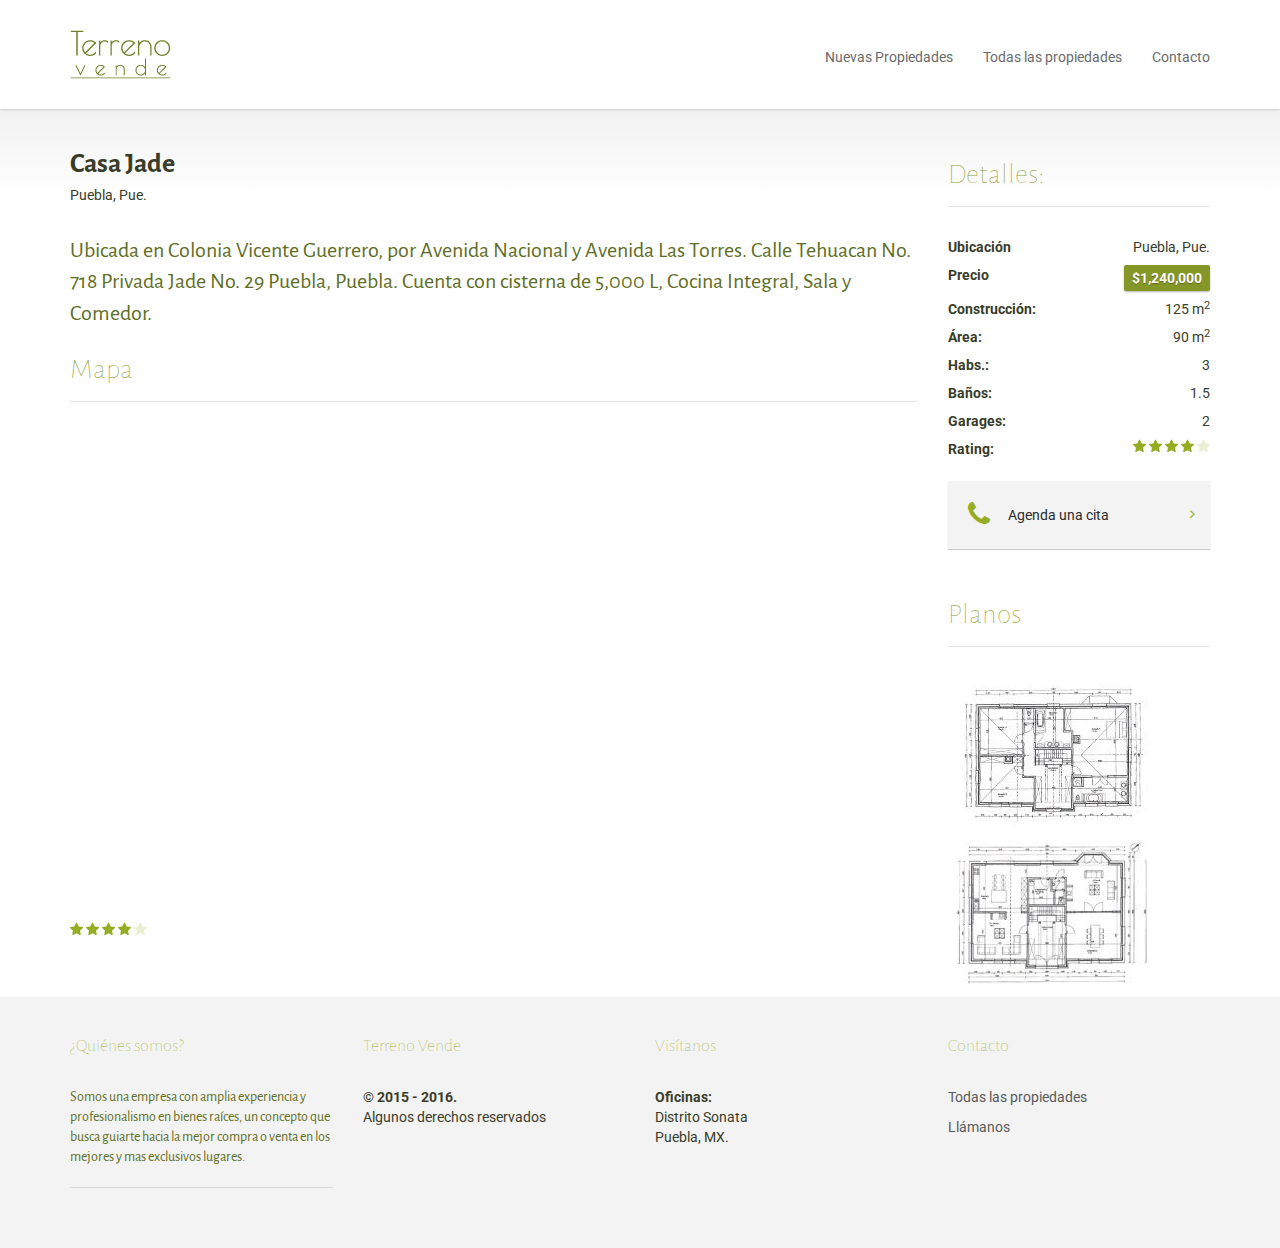
<file: p1.html>
<!DOCTYPE html>

<html lang="es">
<head>
    <meta charset="UTF-8"/>
    <meta name="viewport" content="width=device-width, initial-scale=1.0">
    <meta name="author" content="Thinkers in Motion">

    <link href='http://fonts.googleapis.com/css?family=Roboto:300,400,700' rel='stylesheet' type='text/css'>
    <link href="assets/fonts/font-awesome.css" rel="stylesheet" type="text/css">
    <link rel="stylesheet" href="assets/bootstrap/css/bootstrap.css" type="text/css">
    <link rel="stylesheet" href="assets/css/bootstrap-select.min.css" type="text/css">
    <link rel="stylesheet" href="assets/css/magnific-popup.css" type="text/css">
    <link rel="stylesheet" href="assets/css/jquery.slider.min.css" type="text/css">
    <link rel="stylesheet" href="assets/css/owl.carousel.css" type="text/css">
    <link rel="stylesheet" href="assets/css/style.css" type="text/css">



    <link href='http://fonts.googleapis.com/css?family=Poiret+One' rel='stylesheet' type='text/css'>

    <link href='https://fonts.googleapis.com/css?family=Alegreya+Sans:400,100,300,300italic,500,700,800,900' rel='stylesheet' type='text/css'>



    <title>Terreno Vende · Casa Jade</title>

</head>

<body class="page-sub-page page-property-detail" id="page-top">
<!-- Wrapper -->
<div class="wrapper">
    <!-- Navigation -->
    <div class="navigation">
       
        <div class="container">
            <header class="navbar" id="top" role="banner">
                <div class="navbar-header">
                    <button class="navbar-toggle" type="button" data-toggle="collapse" data-target=".bs-navbar-collapse">
                        <span class="sr-only">Toggle navigation</span>
                        <span class="icon-bar"></span>
                        <span class="icon-bar"></span>
                        <span class="icon-bar"></span>
                    </button>
                    <div class="navbar-brand nav" id="brand">
                        <a href="index.html"><img src="assets/img/logo.png" alt="brand"></a>
                    </div>
                </div>
                <nav class="collapse navbar-collapse bs-navbar-collapse navbar-right" role="navigation">
                    <ul class="nav navbar-nav">
                        <li><a href="express.html">Nuevas Propiedades</a></li>
                     
                        <li><a href="propiedades.html">Todas las propiedades</a></li>
                        <li><a href="contacto.html">Contacto</a></li>
                    </ul>
                </nav><!-- /.navbar collapse-->
               
            </header><!-- /.navbar -->
        </div><!-- /.container -->
    </div><!-- /.navigation -->
    <!-- end Navigation -->
    <!-- Page Content -->
    <div id="page-content">
        <!-- Breadcrumb -->
       
        <!-- end Breadcrumb -->

        <div class="container">
            <div class="row">
                <!-- Property Detail Content -->
                <div class="col-md-9 col-sm-9">
                    <section id="property-detail">
                        <header class="property-title">
                        <br>
                        <br>
                            <h1>Casa Jade</h1>
                            <figure>Puebla, Pue.</figure>
                           
                        </header>
                        <section id="property-gallery">
                            <div class="owl-carousel property-carousel">



                                <div class="property-slide">
                                    <a href="assets/img/properties/j1.jpg" class="image-popup">
                                        <div class="overlay"><h3>Front View</h3></div>
                                        <img alt="" src="assets/img/properties/j1.jpg">
                                    </a>
                                </div><!-- /.property-slide -->




                                 <div class="property-slide">
                                    <a href="assets/img/properties/j2.jpg" class="image-popup">
                                        <div class="overlay"><h3>Front View</h3></div>
                                        <img alt="" src="assets/img/properties/j2.jpg">
                                    </a>
                                </div><!-- /.property-slide -->


                                 <div class="property-slide">
                                    <a href="assets/img/properties/j3.jpg" class="image-popup">
                                        <div class="overlay"><h3>Front View</h3></div>
                                        <img alt="" src="assets/img/properties/j3.jpg">
                                    </a>
                                </div><!-- /.property-slide -->

                                 <div class="property-slide">
                                    <a href="assets/img/properties/j4.jpg" class="image-popup">
                                        <div class="overlay"><h3>Front View</h3></div>
                                        <img alt="" src="assets/img/properties/j4.jpg">
                                    </a>
                                </div><!-- /.property-slide -->


                                 <div class="property-slide">
                                    <a href="assets/img/properties/j5.jpg" class="image-popup">
                                        <div class="overlay"><h3>Front View</h3></div>
                                        <img alt="" src="assets/img/properties/j5.jpg">
                                    </a>
                                </div><!-- /.property-slide -->


                                 <div class="property-slide">
                                    <a href="assets/img/properties/j6.jpg" class="image-popup">
                                        <div class="overlay"><h3>Front View</h3></div>
                                        <img alt="" src="assets/img/properties/j6.jpg">
                                    </a>
                                </div><!-- /.property-slide -->


                                 <div class="property-slide">
                                    <a href="assets/img/properties/j7.jpg" class="image-popup">
                                        <div class="overlay"><h3>Front View</h3></div>
                                        <img alt="" src="assets/img/properties/j7.jpg">
                                    </a>
                                </div><!-- /.property-slide -->





                                <div class="property-slide">
                                    <a href="assets/img/properties/j8.jpg" class="image-popup">
                                        <div class="overlay"><h3>Bedroom</h3></div>
                                        <img alt="" src="assets/img/properties/j8.jpg">
                                    </a>
                                </div><!-- /.property-slide -->
                                <div class="property-slide">
                                    <a href="assets/img/properties/j9.jpg" class="image-popup">
                                        <div class="overlay"><h3>Bathroom</h3></div>
                                        <img alt="" src="assets/img/properties/j9.jpg">
                                    </a>
                                </div><!-- /.property-slide -->
                            </div><!-- /.property-carousel -->
                        </section>
                        <div class="row">
                            
                            <div class="col-md-12 col-sm-12">
                                <section id="description">
                                    <header></header>
                                    <p class="descri"> 
                                       Ubicada en Colonia Vicente Guerrero, por Avenida Nacional y Avenida Las Torres. Calle Tehuacan No. 718 Privada Jade No. 29 Puebla, Puebla. Cuenta con cisterna de 5,000 L, Cocina Integral, Sala y Comedor.
                                    </p>
                                   
                                </section><!-- /#description -->



                                <!-- /#prop
                                <section id="property-features">
                                    <header><h2>Descripción</h2></header>
                                    <ul class="list-unstyled property-features-list">
                                        <li>Sauna</li>
                                        <li>Fireplace or fire pit</li>
                                        <li>Outdoor Kitchen</li>
                                        <li>Tennis Courts</li>
                                        <li>Trees and Landscaping</li>
                                        <li>Sun Room</li>
                                        <li>Family Room</li>
                                        <li>Concrete Flooring</li>
                                    </ul>
                                </section>erty-features -->












                                <section id="property-map">
                                    <header><h2>Mapa</h2></header>
                                    <iframe src="https://www.google.com/maps/embed?pb=!1m18!1m12!1m3!1d3772.253387284425!2d-98.227882!3d19.008553!2m3!1f0!2f0!3f0!3m2!1i1024!2i768!4f13.1!3m3!1m2!1s0x0%3A0x0!2zMTnCsDAwJzMwLjgiTiA5OMKwMTMnNDAuNCJX!5e0!3m2!1ses-419!2smx!4v1444337217137" width="100%" height="450" frameborder="0" style="border:0" allowfullscreen></iframe>
                                </section><!-- /#property-map -->
                                

                                <section id="property-rating">
                                    <header></header>
                                    <div class="clearfix">
                                        <aside>
                                           <header></header>
                                            <div class="rating rating-overall" data-score="4"></div>
                                        </aside>
                                        <figure>
                                           
                                        </figure>
                                    </div>
                                    <div class="rating-form">
                                        <header>Thank you! Please describe your rating</header>
                                        <form role="form" id="form-rating" method="post"  class="clearfix">
                                            <div class="row">
                                                <div class="col-md-6">
                                                    <div class="form-group">
                                                        <label for="form-rating-name">Your Name<em>*</em></label>
                                                        <input type="text" class="form-control" id="form-rating-name" name="form-rating-name" required>
                                                    </div><!-- /.form-group -->
                                                </div><!-- /.col-md-6 -->
                                                <div class="col-md-6">
                                                    <div class="form-group">
                                                        <label for="form-rating-email">Your Email<em>*</em></label>
                                                        <input type="email" class="form-control" id="form-rating-email" name="form-rating-email" required>
                                                    </div><!-- /.form-group -->
                                                </div><!-- /.col-md-6 -->
                                            </div><!-- /.row -->
                                            <div class="row">
                                                <div class="col-md-12">
                                                    <div class="form-group">
                                                        <label for="form-rating-message">Your Message<em>*</em></label>
                                                        <textarea class="form-control" id="form-rating-message" rows="6" name="form-rating-message" required></textarea>
                                                    </div><!-- /.form-group -->
                                                </div><!-- /.col-md-12 -->
                                            </div><!-- /.row -->
                                            <div class="form-group">
                                                <button type="submit" class="btn pull-right btn-default" id="form-rating-submit">Send a Message</button>
                                            </div><!-- /.form-group -->
                                            <div id="form-rating-status"></div>
                                        </form><!-- /#form-contact -->
                                    </div><!-- /.rating-form -->
                                

                                </section><!-- /#property-rating -->
                                





                               
                            </div><!-- /.col-md-8 -->
                            






                            
                        </div><!-- /.row -->
                    </section><!-- /#property-detail -->
                </div><!-- /.col-md-9 -->
                <!-- end Property Detail Content -->

                <!-- sidebar -->
                <div class="col-md-3 col-sm-3">
                    <section id="sidebar">
                        <aside id="edit-search">
                            
                        </aside><!-- /#edit-search -->
                        <aside id="featured-properties">





                          
                                    <header><h2>
                                     Detalles:
                                    </h2></header>
                                    <dl>
                                        <dt>Ubicación</dt>
                                            <dd>Puebla, Pue.</dd>
                                        <dt>Precio</dt>
                                            <dd><span class="tag price">$1,240,000</span></dd>
                                       
                                        <dt>Construcción:</dt>
                                            <dd>125 m<sup>2</sup></dd>
                                        <dt>Área:</dt>
                                            <dd>90 m<sup>2</sup></dd>
                                        <dt>Habs.:</dt>
                                            <dd>3</dd>
                                        <dt>Baños:</dt>
                                            <dd>1.5</dd>
                                        <dt>Garages:</dt>
                                            <dd>2</dd>
                                        <dt>Rating:</dt>
                                            <dd><div class="rating rating-overall" data-score="4"></div></dd>
                                    </dl>
                         


                        </aside><!-- /#featured-properties -->
                        <aside id="our-guides">
                            <header></header>
                            <a href="tel:+52(222)2132873" class="universal-button">
                                <figure class="fa fa-phone"></figure>
                                <span>Agenda una cita</span>
                                <span class="arrow fa fa-angle-right"></span>
                            </a><!-- /.universal-button -->
                           
                        </aside><!-- /#our-guide -->




                         <section id="floor-plans">
                                    <div class="floor-plans">
                                        <header><h2>Planos</h2></header>
                                        <a href="assets/img/properties/floor-plan-big.jpg" class="image-popup"><img alt="" src="assets/img/properties/floor-plan-01.jpg"></a>
                                        <a href="assets/img/properties/floor-plan-big.jpg" class="image-popup"><img alt="" src="assets/img/properties/floor-plan-02.jpg"></a>
                                    </div>
                                </section><!-- /#floor-plans -->





                    </section><!-- /#sidebar -->
                </div><!-- /.col-md-3 -->
                <!-- end Sidebar -->
            </div><!-- /.row -->
        </div><!-- /.container -->
    </div>
    <!-- end Page Content -->
    <!-- Page Footer -->
    <footer id="page-footer">
        <div class="inner">
            <aside id="footer-main">
                <div class="container">
                    <div class="row">
                        <div class="col-md-3 col-sm-3">
                            <article>
                                <h3>¿Quiénes somos?</h3>
                                <p>

                                Somos una empresa con amplia experiencia y profesionalismo en bienes raíces, un concepto que busca guiarte hacia la mejor compra o venta en los mejores y mas exclusivos lugares.

                                </p>
                                <hr>
                               
                            </article>
                        </div><!-- /.col-sm-3 -->
                        <div class="col-md-3 col-sm-3">


                         <article>
                                <h3>Terreno Vende</h3>
                                <address>
                                    <strong>© 2015 - 2016. </strong><br>
                                    Algunos derechos reservados
                                </address>
                              
                            </article>



                           
                        </div><!-- /.col-sm-3 -->
                        <div class="col-md-3 col-sm-3">
                            <article>
                                <h3>Visítanos</h3>
                                <address>
                                    <strong>Oficinas:</strong><br>
                                    Distrito Sonata<br>
                                    Puebla, MX.
                                </address>
                              
                            </article>
                        </div><!-- /.col-sm-3 -->
                        <div class="col-md-3 col-sm-3">
                            <article>
                                <h3>Contacto</h3>
                                <ul class="list-unstyled list-links">
                                    <li><a href="#">Todas las propiedades</a></li>
                                    <li><a href="tel:+52(222)2132873" >Llámanos</a></li>
                                    
                                   
                                </ul>
                            </article>
                        </div><!-- /.col-sm-3 -->
                    </div><!-- /.row -->
                </div><!-- /.container -->
            </aside><!-- /#footer-main -->
            <aside id="footer-thumbnails" class="footer-thumbnails"></aside><!-- /#footer-thumbnails -->
            
        </div><!-- /.inner -->
    </footer>
    <!-- end Page Footer -->
</div>

<script type="text/javascript" src="assets/js/jquery-2.1.0.min.js"></script>
<script type="text/javascript" src="http://maps.google.com/maps/api/js?sensor=false"></script>
<script type="text/javascript" src="assets/js/jquery-migrate-1.2.1.min.js"></script>
<script type="text/javascript" src="assets/bootstrap/js/bootstrap.min.js"></script>
<script type="text/javascript" src="assets/js/smoothscroll.js"></script>
<script type="text/javascript" src="assets/js/markerwithlabel_packed.js"></script>
<script type="text/javascript" src="assets/js/infobox.js"></script>
<script type="text/javascript" src="assets/js/owl.carousel.min.js"></script>
<script type="text/javascript" src="assets/js/bootstrap-select.min.js"></script>
<script type="text/javascript" src="assets/js/jquery.validate.min.js"></script>
<script type="text/javascript" src="assets/js/jquery.placeholder.js"></script>
<script type="text/javascript" src="assets/js/icheck.min.js"></script>
<script type="text/javascript" src="assets/js/retina-1.1.0.min.js"></script>
<script type="text/javascript" src="assets/js/jquery.raty.min.js"></script>
<script type="text/javascript" src="assets/js/jquery.magnific-popup.min.js"></script>
<script type="text/javascript" src="assets/js/jshashtable-2.1_src.js"></script>
<script type="text/javascript" src="assets/js/jquery.numberformatter-1.2.3.js"></script>
<script type="text/javascript" src="assets/js/tmpl.js"></script>
<script type="text/javascript" src="assets/js/jquery.dependClass-0.1.js"></script>
<script type="text/javascript" src="assets/js/draggable-0.1.js"></script>
<script type="text/javascript" src="assets/js/jquery.slider.js"></script>
<script type="text/javascript" src="assets/js/jquery.fitvids.js"></script>
<script type="text/javascript" src="assets/js/custom-map.js"></script>
<script type="text/javascript" src="assets/js/custom.js"></script>
<!--[if gt IE 8]>
<script type="text/javascript" src="assets/js/ie.js"></script>
<![endif]-->
<script type="text/javascript">
    var propertyId = 0;
    google.maps.event.addDomListener(window, 'load', initMap(propertyId));
    $(window).load(function(){
        initializeOwl(false);
    });
</script>

</body>
</html>
</file>
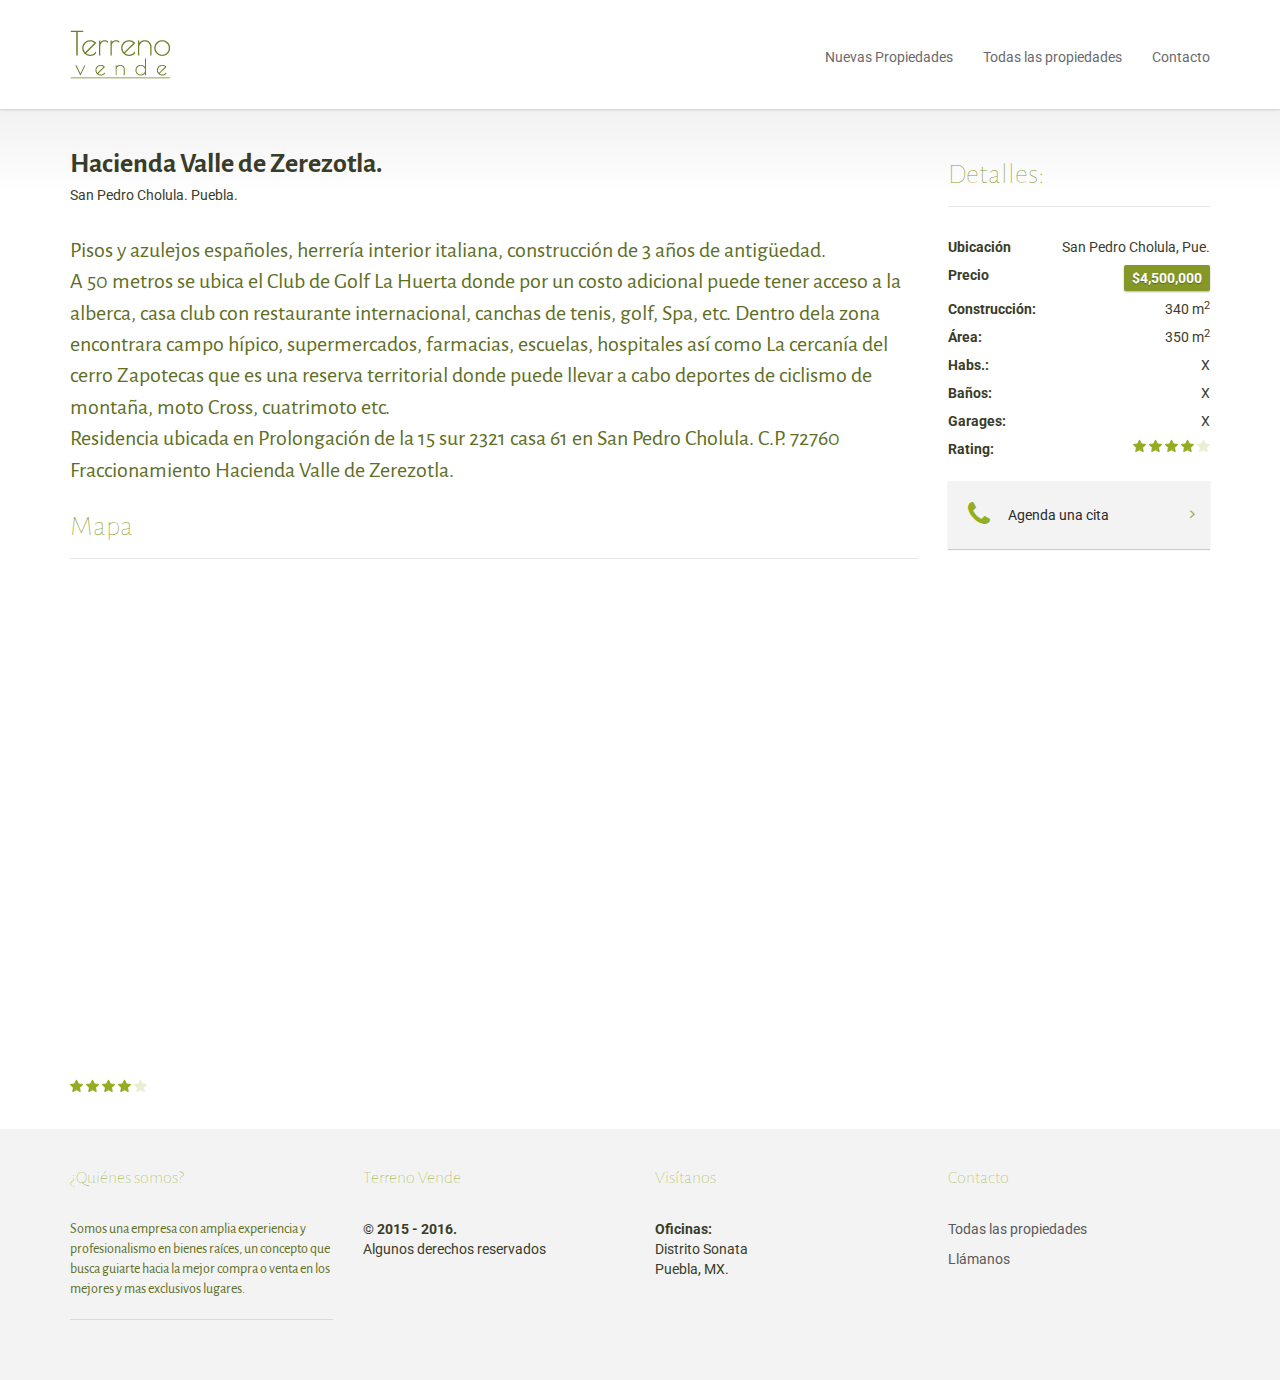
<file: p2.html>
<!DOCTYPE html>

<html lang="es">
<head>
    <meta charset="UTF-8"/>
    <meta name="viewport" content="width=device-width, initial-scale=1.0">
    <meta name="author" content="Thinkers in Motion">

    <link href='http://fonts.googleapis.com/css?family=Roboto:300,400,700' rel='stylesheet' type='text/css'>
    <link href="assets/fonts/font-awesome.css" rel="stylesheet" type="text/css">
    <link rel="stylesheet" href="assets/bootstrap/css/bootstrap.css" type="text/css">
    <link rel="stylesheet" href="assets/css/bootstrap-select.min.css" type="text/css">
    <link rel="stylesheet" href="assets/css/magnific-popup.css" type="text/css">
    <link rel="stylesheet" href="assets/css/jquery.slider.min.css" type="text/css">
    <link rel="stylesheet" href="assets/css/owl.carousel.css" type="text/css">
    <link rel="stylesheet" href="assets/css/style.css" type="text/css">



    <link href='http://fonts.googleapis.com/css?family=Poiret+One' rel='stylesheet' type='text/css'>

    <link href='https://fonts.googleapis.com/css?family=Alegreya+Sans:400,100,300,300italic,500,700,800,900' rel='stylesheet' type='text/css'>



    <title>Terreno Vende · Hacienda Valle de Zerezotla</title>

</head>

<body class="page-sub-page page-property-detail" id="page-top">
<!-- Wrapper -->
<div class="wrapper">
    <!-- Navigation -->
    <div class="navigation">
       
        <div class="container">
            <header class="navbar" id="top" role="banner">
                <div class="navbar-header">
                    <button class="navbar-toggle" type="button" data-toggle="collapse" data-target=".bs-navbar-collapse">
                        <span class="sr-only">Toggle navigation</span>
                        <span class="icon-bar"></span>
                        <span class="icon-bar"></span>
                        <span class="icon-bar"></span>
                    </button>
                    <div class="navbar-brand nav" id="brand">
                        <a href="index.html"><img src="assets/img/logo.png" alt="brand"></a>
                    </div>
                </div>
                <nav class="collapse navbar-collapse bs-navbar-collapse navbar-right" role="navigation">
                    <ul class="nav navbar-nav">
                        <li><a href="express.html">Nuevas Propiedades</a></li>
                     
                        <li><a href="propiedades.html">Todas las propiedades</a></li>
                        <li><a href="contacto.html">Contacto</a></li>
                    </ul>
                </nav><!-- /.navbar collapse-->
               
            </header><!-- /.navbar -->
        </div><!-- /.container -->
    </div><!-- /.navigation -->
    <!-- end Navigation -->
    <!-- Page Content -->
    <div id="page-content">
        <!-- Breadcrumb -->
       
        <!-- end Breadcrumb -->

        <div class="container">
            <div class="row">
                <!-- Property Detail Content -->
                <div class="col-md-9 col-sm-9">
                    <section id="property-detail">
                        <header class="property-title">
                        <br>
                        <br>
                            <h1>Hacienda Valle de Zerezotla.</h1>
                            <figure>San Pedro Cholula. Puebla.</figure>
                           
                        </header>
                        <section id="property-gallery">
                            <div class="owl-carousel property-carousel">



                                <div class="property-slide">
                                    <a href="assets/img/properties/a01.jpg" class="image-popup">
                                        <div class="overlay"><h3>Front View</h3></div>
                                        <img alt="" src="assets/img/properties/a01.jpg">
                                    </a>
                                </div><!-- /.property-slide -->




                                 <div class="property-slide">
                                    <a href="assets/img/properties/a02.jpg" class="image-popup">
                                        <div class="overlay"><h3>Front View</h3></div>
                                        <img alt="" src="assets/img/properties/a02.jpg">
                                    </a>
                                </div><!-- /.property-slide -->


                                 <div class="property-slide">
                                    <a href="assets/img/properties/a03.jpg" class="image-popup">
                                        <div class="overlay"><h3>Front View</h3></div>
                                        <img alt="" src="assets/img/properties/a03.jpg">
                                    </a>
                                </div><!-- /.property-slide -->

                                 <div class="property-slide">
                                    <a href="assets/img/properties/a04.jpg" class="image-popup">
                                        <div class="overlay"><h3>Front View</h3></div>
                                        <img alt="" src="assets/img/properties/a04.jpg">
                                    </a>
                                </div><!-- /.property-slide -->


                                




                                
                            </div><!-- /.property-carousel -->
                        </section>
                        <div class="row">
                            
                            <div class="col-md-12 col-sm-12">
                                <section id="description">
                                    <header></header>
                                    <p class="descri"> 
                                       Pisos y azulejos españoles, herrería interior italiana, construcción de 3 años de antigüedad.<br>
A 50 metros se ubica el Club de Golf La Huerta donde por un costo adicional puede tener
acceso a la alberca, casa club con restaurante internacional, canchas de tenis, golf, Spa, etc. 
Dentro dela zona encontrara campo hípico, supermercados, farmacias, escuelas, hospitales
así como La cercanía del cerro Zapotecas que es una reserva territorial donde puede llevar
a cabo deportes de ciclismo de montaña, moto Cross, cuatrimoto etc.
<br>
Residencia ubicada en Prolongación de la 15 sur 2321 casa 61 en San Pedro Cholula.
C.P. 72760 Fraccionamiento Hacienda Valle de Zerezotla.
                                   
                                </section><!-- /#description -->



                                <!-- /#prop
                                <section id="property-features">
                                    <header><h2>Descripción</h2></header>
                                    <ul class="list-unstyled property-features-list">
                                        <li>Sauna</li>
                                        <li>Fireplace or fire pit</li>
                                        <li>Outdoor Kitchen</li>
                                        <li>Tennis Courts</li>
                                        <li>Trees and Landscaping</li>
                                        <li>Sun Room</li>
                                        <li>Family Room</li>
                                        <li>Concrete Flooring</li>
                                    </ul>
                                </section>erty-features -->












                                <section id="property-map">
                                    <header><h2>Mapa</h2></header>
                                    <iframe src="https://www.google.com/maps/embed?pb=!1m18!1m12!1m3!1d3771.110697300624!2d-98.33611968509909!3d19.058869987097662!2m3!1f0!2f0!3f0!3m2!1i1024!2i768!4f13.1!3m3!1m2!1s0x0%3A0x0!2zMTnCsDAzJzMxLjkiTiA5OMKwMjAnMDIuMSJX!5e0!3m2!1ses-419!2smx!4v1445379676859" width="100%" height="450" frameborder="0" style="border:0" allowfullscreen></iframe>
                                </section><!-- /#property-map -->
                                

                                <section id="property-rating">
                                    <header></header>
                                    <div class="clearfix">
                                        <aside>
                                           <header></header>
                                            <div class="rating rating-overall" data-score="4"></div>
                                        </aside>
                                        <figure>
                                           
                                        </figure>
                                    </div>
                                    <div class="rating-form">
                                        <header>Thank you! Please describe your rating</header>
                                        <form role="form" id="form-rating" method="post"  class="clearfix">
                                            <div class="row">
                                                <div class="col-md-6">
                                                    <div class="form-group">
                                                        <label for="form-rating-name">Your Name<em>*</em></label>
                                                        <input type="text" class="form-control" id="form-rating-name" name="form-rating-name" required>
                                                    </div><!-- /.form-group -->
                                                </div><!-- /.col-md-6 -->
                                                <div class="col-md-6">
                                                    <div class="form-group">
                                                        <label for="form-rating-email">Your Email<em>*</em></label>
                                                        <input type="email" class="form-control" id="form-rating-email" name="form-rating-email" required>
                                                    </div><!-- /.form-group -->
                                                </div><!-- /.col-md-6 -->
                                            </div><!-- /.row -->
                                            <div class="row">
                                                <div class="col-md-12">
                                                    <div class="form-group">
                                                        <label for="form-rating-message">Your Message<em>*</em></label>
                                                        <textarea class="form-control" id="form-rating-message" rows="6" name="form-rating-message" required></textarea>
                                                    </div><!-- /.form-group -->
                                                </div><!-- /.col-md-12 -->
                                            </div><!-- /.row -->
                                            <div class="form-group">
                                                <button type="submit" class="btn pull-right btn-default" id="form-rating-submit">Send a Message</button>
                                            </div><!-- /.form-group -->
                                            <div id="form-rating-status"></div>
                                        </form><!-- /#form-contact -->
                                    </div><!-- /.rating-form -->
                                

                                </section><!-- /#property-rating -->
                                





                               
                            </div><!-- /.col-md-8 -->
                            






                            
                        </div><!-- /.row -->
                    </section><!-- /#property-detail -->
                </div><!-- /.col-md-9 -->
                <!-- end Property Detail Content -->

                <!-- sidebar -->
                <div class="col-md-3 col-sm-3">
                    <section id="sidebar">
                        <aside id="edit-search">
                            
                        </aside><!-- /#edit-search -->
                        <aside id="featured-properties">





                          
                                    <header><h2>
                                     Detalles:
                                    </h2></header>
                                    <dl>
                                        <dt>Ubicación</dt>
                                            <dd>San Pedro Cholula, Pue.</dd>
                                        <dt>Precio</dt>
                                            <dd><span class="tag price">$4,500,000</span></dd>
                                       
                                        <dt>Construcción:</dt>
                                            <dd>340 m<sup>2</sup></dd>
                                        <dt>Área:</dt>
                                            <dd>350 m<sup>2</sup></dd>
                                        <dt>Habs.:</dt>
                                            <dd>X</dd>
                                        <dt>Baños:</dt>
                                            <dd>X</dd>
                                        <dt>Garages:</dt>
                                            <dd>X</dd>
                                        <dt>Rating:</dt>
                                            <dd><div class="rating rating-overall" data-score="4"></div></dd>
                                    </dl>
                         


                        </aside><!-- /#featured-properties -->
                        <aside id="our-guides">
                            <header></header>
                            <a href="tel:+52(222)2132873" class="universal-button">
                                <figure class="fa fa-phone"></figure>
                                <span>Agenda una cita</span>
                                <span class="arrow fa fa-angle-right"></span>
                            </a><!-- /.universal-button -->
                           
                        </aside><!-- /#our-guide -->



<!-- /#f

                         <section id="floor-plans">
                                    <div class="floor-plans">
                                        <header><h2>Planos</h2></header>
                                        <a href="assets/img/properties/floor-plan-big.jpg" class="image-popup"><img alt="" src="assets/img/properties/floor-plan-01.jpg"></a>
                                        <a href="assets/img/properties/floor-plan-big.jpg" class="image-popup"><img alt="" src="assets/img/properties/floor-plan-02.jpg"></a>
                                    </div>
                                </section>

                                loor-plans -->





                    </section><!-- /#sidebar -->
                </div><!-- /.col-md-3 -->
                <!-- end Sidebar -->
            </div><!-- /.row -->
        </div><!-- /.container -->
    </div>
    <!-- end Page Content -->
    <!-- Page Footer -->
    <footer id="page-footer">
        <div class="inner">
            <aside id="footer-main">
                <div class="container">
                    <div class="row">
                        <div class="col-md-3 col-sm-3">
                            <article>
                                <h3>¿Quiénes somos?</h3>
                                <p>

                                Somos una empresa con amplia experiencia y profesionalismo en bienes raíces, un concepto que busca guiarte hacia la mejor compra o venta en los mejores y mas exclusivos lugares.

                                </p>
                                <hr>
                               
                            </article>
                        </div><!-- /.col-sm-3 -->
                        <div class="col-md-3 col-sm-3">


                         <article>
                                <h3>Terreno Vende</h3>
                                <address>
                                    <strong>© 2015 - 2016. </strong><br>
                                    Algunos derechos reservados
                                </address>
                              
                            </article>



                           
                        </div><!-- /.col-sm-3 -->
                        <div class="col-md-3 col-sm-3">
                            <article>
                                <h3>Visítanos</h3>
                                <address>
                                    <strong>Oficinas:</strong><br>
                                    Distrito Sonata<br>
                                    Puebla, MX.
                                </address>
                              
                            </article>
                        </div><!-- /.col-sm-3 -->
                        <div class="col-md-3 col-sm-3">
                            <article>
                                <h3>Contacto</h3>
                                <ul class="list-unstyled list-links">
                                    <li><a href="#">Todas las propiedades</a></li>
                                    <li><a href="tel:+52(222)2132873" >Llámanos</a></li>
                                    
                                   
                                </ul>
                            </article>
                        </div><!-- /.col-sm-3 -->
                    </div><!-- /.row -->
                </div><!-- /.container -->
            </aside><!-- /#footer-main -->
            <aside id="footer-thumbnails" class="footer-thumbnails"></aside><!-- /#footer-thumbnails -->
            
        </div><!-- /.inner -->
    </footer>
    <!-- end Page Footer -->
</div>

<script type="text/javascript" src="assets/js/jquery-2.1.0.min.js"></script>
<script type="text/javascript" src="http://maps.google.com/maps/api/js?sensor=false"></script>
<script type="text/javascript" src="assets/js/jquery-migrate-1.2.1.min.js"></script>
<script type="text/javascript" src="assets/bootstrap/js/bootstrap.min.js"></script>
<script type="text/javascript" src="assets/js/smoothscroll.js"></script>
<script type="text/javascript" src="assets/js/markerwithlabel_packed.js"></script>
<script type="text/javascript" src="assets/js/infobox.js"></script>
<script type="text/javascript" src="assets/js/owl.carousel.min.js"></script>
<script type="text/javascript" src="assets/js/bootstrap-select.min.js"></script>
<script type="text/javascript" src="assets/js/jquery.validate.min.js"></script>
<script type="text/javascript" src="assets/js/jquery.placeholder.js"></script>
<script type="text/javascript" src="assets/js/icheck.min.js"></script>
<script type="text/javascript" src="assets/js/retina-1.1.0.min.js"></script>
<script type="text/javascript" src="assets/js/jquery.raty.min.js"></script>
<script type="text/javascript" src="assets/js/jquery.magnific-popup.min.js"></script>
<script type="text/javascript" src="assets/js/jshashtable-2.1_src.js"></script>
<script type="text/javascript" src="assets/js/jquery.numberformatter-1.2.3.js"></script>
<script type="text/javascript" src="assets/js/tmpl.js"></script>
<script type="text/javascript" src="assets/js/jquery.dependClass-0.1.js"></script>
<script type="text/javascript" src="assets/js/draggable-0.1.js"></script>
<script type="text/javascript" src="assets/js/jquery.slider.js"></script>
<script type="text/javascript" src="assets/js/jquery.fitvids.js"></script>
<script type="text/javascript" src="assets/js/custom-map.js"></script>
<script type="text/javascript" src="assets/js/custom.js"></script>
<!--[if gt IE 8]>
<script type="text/javascript" src="assets/js/ie.js"></script>
<![endif]-->
<script type="text/javascript">
    var propertyId = 0;
    google.maps.event.addDomListener(window, 'load', initMap(propertyId));
    $(window).load(function(){
        initializeOwl(false);
    });
</script>

</body>
</html>
</file>
<file: assets/css/style.css>
/*------------------------------------------------------------------
Project:	Zoner - Real Estate HTML Template
Version:	1.0
Last change:	11.1.2015
Assigned to:	ThemeStarz

[Table of contents]

1. Elements styling
2. Styling for specific pages
3. Universal Classes
4. Header
5. Footer
6. Content
7. Responsive

[Color codes]

Default: #1396e2;
Grey dark: #2a2a2a;
Grey medium: #5a5a5a;
Grey light: #f3f3f3;

[Typography]

Body copy:		'Roboto', sans-serif; 14px;
Headers:		'Roboto', sans-serif;

-------------------------------------------------------------------*/

/* 1. Element Styling */

@charset "CP852";
a {
  -moz-transition: 0.2s;
  -webkit-transition: 0.2s;
  transition: 0.2s;
  color: #558B31;
  outline: none !important;
}
a:hover {
  text-decoration: none;
  color: #558B31;
}
a:hover h1, a:hover h2, a:hover h3, a:hover h4 {
  color: #393C29;
}
a:focus, a:active {
  outline: none !important;
  text-decoration: none;
}
a h1, a h2, a h3, a h4 {
  -moz-transition: 0.2s;
  -webkit-transition: 0.2s;
  transition: 0.2s;
  color: #707F27;
}

h4 :hover{
  color: #707F27 !important;
}

blockquote {
  border: none;
  display: table;
  margin-bottom: 0;
  padding: 20px 10%;
  width: 100%;
}
blockquote figure {
  display: table-cell;
  vertical-align: middle;
}
blockquote figure .image {
  background-color: #5a5a5a;
  height: 180px;
  position: relative;
  overflow: hidden;
  width: 160px;
}
blockquote figure .image:after {
  bottom: 0px;
  content: "";
  height: 0px;
  border-style: solid;
  border-width: 20px 0 0 20px;
  border-color: transparent transparent transparent #fff;
  position: absolute;
  right: 0;
  width: 0px;
}
blockquote figure .image:before {
  background-color: #fff;
  bottom: 0;
  content: "";
  height: 20px;
  left: 0;
  width: calc(100% - 20px);
  position: absolute;
  z-index: 1;
}
blockquote .cite {
  display: table-cell;
  vertical-align: middle;
  padding-left: 30px;
}
blockquote .cite p {
  font-family: Georgia, serif;
  font-size: 24px;
  font-style: italic;
}
blockquote .cite footer {
  color: #073855;
}

body {
  background-color: #fff;
  color: #393C29;
  font-family: 'Roboto', sans-serif;
}

dl {
  margin-bottom: 10px;
}
dl dt {
  float: left;
}
dl dd {
  margin-bottom: 8px;
  text-align: right;
}
dl dd .rating {
  float: right;
  position: relative;
  top: -5px;
}

h1 {
  font-size: 28px;
  font-weight: 700;
  border-bottom: 1px solid rgba(0, 0, 0, 0.1);
  margin-bottom: 30px;
  margin-top: 10px;
  padding-bottom: 15px;
  font-family: 'Alegreya Sans', sans-serif;
}

h2 {
  font-size: 29px;
  font-weight: 100;
  border-bottom: 1px solid rgba(0, 0, 0, 0.1);
  margin-bottom: 30px;
  margin-top: 10px;
  padding-bottom: 15px;
  font-family: 'Alegreya Sans', sans-serif;
  color: #889926;
}

h3 {
  font-size: 18px;
  font-weight: lighter;
  margin-bottom: 20px;
}

h4 {
  font-size: 14px;
  font-weight: lighter;
}

hr {
  border-color: rgba(0, 0, 0, 0.1);
}
hr.thick {
  border-width: 2px;
}
hr.divider {
  border-color: #1396e2;
  border-width: 2px;
  width: 40px;
}

p {
  filter: progid:DXImageTransform.Microsoft.Alpha(Opacity=70);
  opacity: 1;
  font-family: 'Alegreya Sans', sans-serif;
  width: 700;
  color: #606E25;

}

section {
  position: relative;
}

ul.list-links {
  margin-top: -5px;
}
ul.list-links li a {
  -moz-transition: 0.2s;
  -webkit-transition: 0.2s;
  transition: 0.2s;
  color: #5a5a5a;
  display: block;
  padding: 5px 0;
  padding-left: 0;
}
ul.list-links li a:hover {
  color: #558B31;
  padding-left: 5px;
}

/* 2. Styling for specific pages */

.page-sub-page #page-content:after {
  background: #f1f1f1;
  background: -moz-linear-gradient(top, #f1f1f1 0%, white 80%);
  background: -webkit-gradient(linear, left top, left bottom, color-stop(0%, #f1f1f1), color-stop(80%, white));
  background: -webkit-linear-gradient(top, #f1f1f1 0%, white 80%);
  background: -o-linear-gradient(top, #f1f1f1 0%, white 80%);
  background: -ms-linear-gradient(top, #f1f1f1 0%, white 80%);
  background: linear-gradient(to bottom, #f1f1f1 0%, white 80%);
  filter: progid:DXImageTransform.Microsoft.gradient(startColorstr='#f1f1f1', endColorstr='#ffffff',GradientType=0 );
  content: "";
  left: 0;
  height: 110px;
  position: absolute;
  top: 0;
  width: 100%;
  z-index: -1;
}
.page-sub-page.page-submit h2 {
  border: none;
  margin-bottom: 25px;
  padding-bottom: 0;
}
.page-sub-page.page-submit .submit-pricing {
  margin-bottom: 0;
}
.page-sub-page.page-create-account .radio {
  display: inline-block;
  margin-right: 50px;
  margin-bottom: 30px;
}
.page-sub-page.page-create-account h3 {
  margin-top: 0;
}
.page-sub-page.page-create-agency #page-content form > section {
  margin-bottom: 30px;
}
.page-sub-page.page-contact #page-content section {
  margin-bottom: 30px;
}
.page-sub-page.page-legal #page-content section {
  margin-bottom: 40px;
}
.page-sub-page.page-legal #page-content section h3 {
  font-weight: normal;
}
.page-sub-page.page-agency-detail #page-content address {
  position: relative;
}
.page-sub-page.page-about-us .background-image {
  overflow: visible;
}
.page-sub-page.page-about-us .agent .wrapper aside {
  display: none;
}
.page-sub-page.page-about-us #our-team .agent .wrapper {
  padding-left: 110px;
}
.page-sub-page.page-about-us #our-team .agent .agent-image {
  width: 90px;
}

/* 3. Universal classes */

.background-color-grey-light {
    background-color: #f3f3f3;
}

.background-color-grey-medium {
    background-color: #5a5a5a;
}

.background-color-grey-dark {
    background-color: #2a2a2a;
}

.background-color-default {
    background-color: #1396e2;
}

.background-color-default-darker {
    background-color: #94AD23;
}

.background-image {
    left: 0;
    margin: auto;
    max-width: 100%;
    position: absolute;
    right: 0;
    top: 0;
    z-index: -1;
    height: 100%;
    overflow: hidden;
}

.button-icon .fa {
    margin: 0 10px;
}

.center {
    text-align: center;
}

#overlay {
  background: rgba(0, 0, 0, 0.3);
  display: none;
  width: 100%;
  height: 100%;
  position: absolute;
  top: 0;
  left: 0;
  z-index: 99998;
}

#similar-properties {
  padding-bottom: 20px;
}
#similar-properties h2 {
  margin-bottom: 10px !important;
}

.has-fullscreen-map {
  position: relative;
}
.has-fullscreen-map:before {
  filter: progid:DXImageTransform.Microsoft.Alpha(enabled=false);
  opacity: 1;
  -moz-transition: 0.8s;
  -webkit-transition: 0.8s;
  transition: 0.8s;
  text-shadow: none;
  -webkit-font-smoothing: antialiased;
  font-family: 'fontawesome';
  speak: none;
  font-weight: normal;
  font-variant: normal;
  line-height: 1;
  text-transform: none;
  animation: animate-loading 3s infinite linear;
  -webkit-animation: animate-loading 3s infinite linear;
  content: "\f013";
  color: #2a2a2a;
  font-size: 30px;
  position: absolute;
  top: 0;
  left: 0;
  z-index: 1000;
  width: 26px;
  height: 30px;
  bottom: 0;
  right: 0;
  margin: auto;
}
.has-fullscreen-map:after {
  filter: progid:DXImageTransform.Microsoft.Alpha(enabled=false);
  opacity: 1;
  -moz-transition: 0.8s;
  -webkit-transition: 0.8s;
  transition: 0.8s;
  background-color: #fff;
  content: "";
  position: absolute;
  top: 0;
  left: 0;
  z-index: 999;
  width: 100%;
  height: 100%;
}
.has-fullscreen-map.loaded:before, .has-fullscreen-map.loaded:after {
  filter: progid:DXImageTransform.Microsoft.Alpha(Opacity=0);
  opacity: 0;
}

.has-dark-background {
  color: #fff;
}
.has-dark-background a {
  color: #fff;
}

.link-icon {
  color: #2a2a2a;
}
.link-icon .fa {
  color: #1396e2;
  margin: 0 10px;
}

.link-arrow {
  -moz-transition: 0.2s;
  -webkit-transition: 0.2s;
  transition: 0.2s;
  color: #2a2a2a;
  display: inline-block;
}
.link-arrow:after {
  -moz-transition: 0.2s;
  -webkit-transition: 0.2s;
  transition: 0.2s;
  text-shadow: none;
  -webkit-font-smoothing: antialiased;
  font-family: 'fontawesome';
  speak: none;
  font-weight: normal;
  font-variant: normal;
  line-height: 1;
  text-transform: none;
  content: "\f105";
  color: #C8D676;
  left: 0;
  font-size: 18px;
  margin-left: 10px;
  vertical-align: middle;
  position: relative;
  bottom: 2px;
}
.link-arrow:hover {
  color: #94AD23;
  cursor: pointer;
}
.link-arrow:hover:after {
  color: #94AD23;
  left: 5px;
}
.link-arrow.geo-location:after {
  content: "\f041";
  top: -1px;
}
.link-arrow.geo-location:hover:after {
  left: 0;
  top: -5px;
}
.link-arrow.back:after {
  display: none;
}
.link-arrow.back:before {
  -moz-transition: 0.2s;
  -webkit-transition: 0.2s;
  transition: 0.2s;
  text-shadow: none;
  -webkit-font-smoothing: antialiased;
  font-family: 'fontawesome';
  speak: none;
  font-weight: normal;
  font-variant: normal;
  line-height: 1;
  text-transform: none;
  content: "\f104";
  color: #1396e2;
  right: 0;
  font-size: 18px;
  margin-right: 10px;
  vertical-align: middle;
  position: relative;
  bottom: 2px;
}
.link-arrow.back:hover {
  color: #2a2a2a;
  cursor: pointer;
}
.link-arrow.back:hover:before {
  color: #073855;
  right: 5px;
}

.no-border {
  border: none !important;
}

.no-bottom-margin {
  margin-bottom: 0 !important;
}

.opacity-10 {
  filter: progid:DXImageTransform.Microsoft.Alpha(Opacity=10);
  opacity: 0.1;
}

.opacity-20 {
  filter: progid:DXImageTransform.Microsoft.Alpha(Opacity=20);
  opacity: 0.2;
}

.text-align-right {
  text-align: right;
}

.text-underline {
  text-decoration: underline;
}

/* 4. Header*/

.navigation {
    -moz-box-shadow: 0px 1px 2px rgba(0, 0, 0, 0.15);
    -webkit-box-shadow: 0px 1px 2px rgba(0, 0, 0, 0.15);
    box-shadow: 0px 1px 2px rgba(0, 0, 0, 0.15);
    background-color: #fff;
    /*margin-bottom: 20px;*/
    position: relative;
    width: 100%;
    z-index: 99;
    top: 0;
}
.navigation:hover .secondary-navigation {
    filter: progid:DXImageTransform.Microsoft.Alpha(enabled=false);
    opacity: 1;
}
.navigation .navbar-collapse {
    padding-right: 0;
}
.navigation .navbar {
    border: none;
    margin-bottom: 0;
    min-height: inherit;
    padding: 30px 0;
    /**/
    display: table;
    width: 100%;
}
.navigation .navbar .collapse {
    display: table-cell !important;
    vertical-align: middle;
    float: none !important;
}
.navigation .navbar .navbar-brand {
    height: inherit;
    line-height: 0;
    padding: 0;
}
.navigation .navbar .navbar-nav {
    float: right;
}
.navigation .navbar .navbar-nav > li:hover > .child-navigation {
    filter: progid:DXImageTransform.Microsoft.Alpha(enabled=false);
    opacity: 1;
    visibility: visible;
}
.navigation .navbar .navbar-nav > li:last-child a {
    padding-right: 0;
}
.navigation .navbar .navbar-nav > li.active a {
    filter: progid:DXImageTransform.Microsoft.Alpha(enabled=false);
    opacity: 1;
}
.navigation .navbar .navbar-nav > li.active a:after {
    filter: progid:DXImageTransform.Microsoft.Alpha(enabled=false);
    opacity: 1;
}
.navigation .navbar .navbar-nav > li.active .child-navigation a {
    color: #5a5a5a;
}
.navigation .navbar .navbar-nav > li.active .child-navigation a:after {
    display: none;
}
.navigation .navbar .navbar-nav > li.active .child-navigation li:first-child a:after {
    display: block;
}
.navigation .navbar .navbar-nav > li.active .child-navigation.position-bottom li:last-child a:after {
    display: block;
}
.navigation .navbar .navbar-nav > li.has-child {
    position: relative;
}
.navigation .navbar .navbar-nav > li.has-child:after {
    text-shadow: none;
    -webkit-font-smoothing: antialiased;
    font-family: 'fontawesome';
    speak: none;
    font-weight: normal;
    font-variant: normal;
    line-height: 1;
    text-transform: none;
    content: "\f0d7";
    color: #1396e2;
    font-size: 8px;
    height: 10px;
    position: absolute;
    top: 3px;
    bottom: 0;
    margin: auto;
    right: 2px;
}
.navigation .navbar .navbar-nav > li a {
    filter: progid:DXImageTransform.Microsoft.Alpha(Opacity=70);
    opacity: 0.7;
    color: #2a2a2a;
    line-height: 0;
    margin: 0;
    padding-bottom: 5px;
    padding-top: 9px;
    position: relative;
}
.navigation .navbar .navbar-nav > li a:after {
    filter: progid:DXImageTransform.Microsoft.Alpha(Opacity=0);
    opacity: 0;
    -moz-transition: 0.2s;
    -webkit-transition: 0.2s;
    transition: 0.2s;
    background-color: #D26F2C;
    bottom: -5px;
    content: "";
    left: 16px;
    height: 1px;
    position: absolute;
    width: 10px;
}
.navigation .navbar .navbar-nav > li a:hover {
    filter: progid:DXImageTransform.Microsoft.Alpha(enabled=false);
    opacity: 1;
    background-color: transparent;
}
.navigation .navbar .navbar-nav > li a:active, .navigation .navbar .navbar-nav > li a:focus {
    background-color: transparent;
}
.navigation .navbar .navbar-nav > li > .child-navigation {
    margin-top: 11px;
}
.navigation .navbar .navbar-nav > li > .child-navigation.navigation-to-left {
    right: 15px;
    left: inherit;
}
.navigation .navbar .navbar-nav > li > .child-navigation.navigation-to-left > li:first-child a:after {
    left: inherit;
    right: 10px;
}
.navigation .navbar .navbar-nav > li > .child-navigation.navigation-to-left.position-bottom > li:last-child a:after {
    left: inherit;
    right: 10px;
}
.navigation .navbar .navbar-nav > li > .child-navigation.position-bottom {
    bottom: 25px;
}
.navigation .navbar .navbar-nav > li > .child-navigation.position-bottom > li:first-child a:after {
    border-color: transparent !important;
}
.navigation .navbar .navbar-nav > li > .child-navigation.position-bottom > li:last-child:hover a:after {
    border-color: #1396e2 transparent transparent transparent;
}
.navigation .navbar .navbar-nav > li > .child-navigation.position-bottom > li:last-child > a:after {
    filter: progid:DXImageTransform.Microsoft.Alpha(enabled=false);
    opacity: 1;
    background-color: transparent;
    border-color: #f3f3f3 transparent transparent transparent;
    border-style: solid;
    border-width: 7.5px 7.5px 0 7.5px;
    content: "";
    height: 0px;
    position: absolute;
    left: 10px;
    bottom: -7px;
    width: 0px;
}
.navigation .navbar .navbar-nav > li > .child-navigation.position-bottom > li:last-child > a:before {
    filter: progid:DXImageTransform.Microsoft.Alpha(enabled=false);
    opacity: 1;
    background-color: transparent;
    content: "";
    height: 8px;
    left: 0;
    width: 100%;
    position: absolute;
    bottom: -8px;
}
.navigation .navbar .navbar-nav > li > .child-navigation.position-bottom > li .child-navigation {
    bottom: 0;
    margin-top: inherit;
}
.navigation .navbar .navbar-nav > li > .child-navigation > li {
    position: relative;
}
.navigation .navbar .navbar-nav > li > .child-navigation > li:first-child:hover a:hover:after {
    border-color: transparent transparent #1396e2 transparent;
}
.navigation .navbar .navbar-nav > li > .child-navigation > li:first-child a:after {
    filter: progid:DXImageTransform.Microsoft.Alpha(enabled=false);
    opacity: 1;
    background-color: transparent;
    border-color: transparent transparent #f3f3f3 transparent;
    border-style: solid;
    border-width: 0 7.5px 7px 7.5px;
    content: "";
    height: 0px;
    position: absolute;
    left: 10px;
    top: -7px;
    width: 0px;
}
.navigation .navbar .navbar-nav > li > .child-navigation > li:first-child a:before {
    filter: progid:DXImageTransform.Microsoft.Alpha(enabled=false);
    opacity: 1;
    background-color: transparent;
    content: "";
    height: 8px;
    left: 0;
    width: 100%;
    position: absolute;
    top: -8px;
}
.navigation .navbar .navbar-nav > li .child-navigation {
    filter: progid:DXImageTransform.Microsoft.Alpha(Opacity=0);
    opacity: 0;
    -moz-transition: 0.2s;
    -webkit-transition: 0.2s;
    transition: 0.2s;
    -moz-box-shadow: 0px 1px 1px rgba(0, 0, 0, 0.2);
    -webkit-box-shadow: 0px 1px 1px rgba(0, 0, 0, 0.2);
    box-shadow: 0px 1px 1px rgba(0, 0, 0, 0.2);
    background-color: #f3f3f3;
    position: absolute;
    visibility: hidden;
    list-style: none;
    padding-left: 0;
    left: 15px;
    min-width: 240px;
    z-index: 100;
}
.navigation .navbar .navbar-nav > li .child-navigation li:hover .child-navigation {
    filter: progid:DXImageTransform.Microsoft.Alpha(enabled=false);
    opacity: 1;
    -moz-transition-delay: 0.2s;
    -webkit-transition-delay: 0.2s;
    transition-delay: 0.2s;
    visibility: visible;
}
.navigation .navbar .navbar-nav > li .child-navigation li a {
    border-bottom: 1px solid rgba(0, 0, 0, 0.1);
    display: block;
    padding: 20px 10px 15px 10px;
    position: relative;
}
.navigation .navbar .navbar-nav > li .child-navigation li a:hover {
    -moz-box-shadow: 0px 1px 1px rgba(0, 0, 0, 0.2);
    -webkit-box-shadow: 0px 1px 1px rgba(0, 0, 0, 0.2);
    box-shadow: 0px 1px 1px rgba(0, 0, 0, 0.2);
    background-color: #1396e2;
    color: #fff;
}
.navigation .navbar .navbar-nav > li .child-navigation li .child-navigation {
    filter: progid:DXImageTransform.Microsoft.Alpha(Opacity=0);
    opacity: 0;
    margin-top: -41px;
}
.navigation .navbar .navbar-nav > li.mobile-submit {
    display: none;
}
.navigation .navbar .navbar-nav li .child-navigation li.has-child:after {
    filter: progid:DXImageTransform.Microsoft.Alpha(enabled=false);
    opacity: 1;
    text-shadow: none;
    -webkit-font-smoothing: antialiased;
    font-family: 'fontawesome';
    speak: none;
    font-weight: normal;
    font-variant: normal;
    line-height: 1;
    text-transform: none;
    background-color: transparent;
    color: #1396e2;
    content: "\f105";
    height: 14px;
    position: absolute;
    top: 0;
    bottom: 0;
    margin: auto;
    left: inherit;
    right: 8px;
    width: 5px;
    z-index: 2;
}
.navigation .navbar .navbar-nav li .child-navigation li.has-child:hover:after {
    color: #fff;
}
.navigation .add-your-property {
    position: absolute;
    right: 0;
    bottom: -39px;
}
.navigation .add-your-property:hover .text {
    filter: progid:DXImageTransform.Microsoft.Alpha(Opacity=90);
    opacity: 0.9;
    right: 50px;
    pointer-events: none;
}
.navigation .add-your-property .btn {
    width: 38px;
}
.navigation .add-your-property .text {
    filter: progid:DXImageTransform.Microsoft.Alpha(Opacity=0);
    opacity: 0;
    -moz-box-shadow: 0px 1px 1px rgba(0, 0, 0, 0.2);
    -webkit-box-shadow: 0px 1px 1px rgba(0, 0, 0, 0.2);
    box-shadow: 0px 1px 1px rgba(0, 0, 0, 0.2);
    -moz-transition: 0.4s;
    -webkit-transition: 0.4s;
    transition: 0.4s;
    color: #5a5a5a;
    background-color: #fff;
    padding: 10px;
    position: absolute;
    right: 40px;
    text-align: right;
    top: 0;
    pointer-events: none;
}
.navigation .add-your-property .text:after {
    width: 0;
    height: 0;
    content: "";
    border-style: solid;
    border-width: 4px 0 4px 4px;
    border-color: transparent transparent transparent #fff;
    position: absolute;
    top: 0;
    right: -4px;
    bottom: 0;
    margin: auto;
}
.navigation .secondary-navigation {
    filter: progid:DXImageTransform.Microsoft.Alpha(Opacity=60);
    opacity: 0.6;
    -moz-transition: 0.4s;
    -webkit-transition: 0.4s;
    transition: 0.4s;
    border-bottom: 1px solid #f3f3f3;
    display: table;
    font-size: 12px;
    padding: 5px 0;
    width: 100%;
}
.navigation .secondary-navigation a {
    color: #5a5a5a;
    margin-left: 10px;
}
.navigation .secondary-navigation a:hover {
    color: #073855;
}
.navigation .secondary-navigation a.promoted {
    color: #1396e2;
}
.navigation .secondary-navigation a.promoted:hover {
    color: #073855;
}
.navigation .secondary-navigation .contact {
    float: left;
}
.navigation .secondary-navigation .contact figure {
    margin-right: 10px;
}
.navigation .secondary-navigation .contact figure strong {
    margin-right: 5px;
}
.navigation .secondary-navigation .user-area {
    float: right;
}
.navigation .secondary-navigation .user-area .actions {
    float: left;
}
.navigation .secondary-navigation .user-area .language-bar {
    float: right;
}
.navigation .secondary-navigation figure {
    display: inline-block;
}

.navigation-fixed-bottom .navigation {
    bottom: 0;
    position: absolute;
    top: inherit;
}

.navigation-fixed-top .navigation {
    top: 0;
    position: fixed;
    bottom: inherit;
}

.navigation-fix-to-top {
    position: fixed !important;
    bottom: inherit !important;
    top: 0 !important;
}

/* 5. Footer */

#page-footer .inner {
    display: table;
    width: 100%;
}
#page-footer .inner h3 {
    color: #94AD23;
    font-weight: 100;
    margin-bottom: 30px;
    margin-top: 0;
    font-family: 'Alegreya Sans', sans-serif;
}
#page-footer .inner #footer-main {
    background-color: #f3f3f3;
    padding: 40px 0;
}
#page-footer .inner #footer-copyright {
    background-color: #073855;
    color: #fff;
    display: table;
    padding: 20px 0;
    width: 100%;
}
#page-footer .inner #footer-copyright a {
    color: #fff;
}
#page-footer .inner #footer-copyright a:hover {
    color: #1396e2;
}
#page-footer .inner .property:last-child {
    margin-bottom: 0 !important;
}
#page-footer .inner .property-thumbnail {
    background-color: #1396e2;
    float: left;
    height: 60px;
    overflow: hidden;
}
#page-footer .inner .property-thumbnail:hover img {
    filter: progid:DXImageTransform.Microsoft.Alpha(enabled=false);
    opacity: 1;
}
#page-footer .inner .property-thumbnail img {
    -moz-backface-visibility: hidden;
    -webkit-backface-visibility: hidden;
    -moz-transition: 0.4s;
    -webkit-transition: 0.4s;
    transition: 0.4s;
    filter: progid:DXImageTransform.Microsoft.Alpha(Opacity=20);
    opacity: 0.2;
    width: 100%;
}

/****
  6. Content
****/
#about-us #ceo-section .cite-title {
  font-size: 36px;
  font-weight: lighter;
}
#about-us #ceo-section h3 {
  color: #073855;
  font-size: 24px;
  font-weight: bold;
  margin-bottom: 5px;
  margin-top: 0;
}
#about-us #ceo-section .cite {
  display: inline-block;
  margin: 20px 0;
  width: 70%;
}
#about-us .image {
  display: inline-block;
  margin-bottom: 10px;
}
#about-us .image img {
  -moz-box-shadow: 0px 1px 1px rgba(0, 0, 0, 0.2);
  -webkit-box-shadow: 0px 1px 1px rgba(0, 0, 0, 0.2);
  box-shadow: 0px 1px 1px rgba(0, 0, 0, 0.2);
}
#about-us .divider-image {
  filter: progid:DXImageTransform.Microsoft.Alpha(Opacity=10);
  opacity: 0.1;
  margin: 30px 0;
  max-width: 100%;
}
#about-us .member {
  margin-bottom: 60px;
}

/* Account page */

.account-profile {
  position: relative;
}
.account-profile h3 {
  margin-top: 0;
  margin-bottom: 30px;
}
.account-profile img {
  width: 100%;
  margin-bottom: 30px;
}
.account-profile form {
  position: relative;
}
.account-profile section {
  margin-bottom: 0px;
}
.account-profile section#agency {
  -moz-transition: 0.4s;
  -webkit-transition: 0.4s;
  transition: 0.4s;
}
.account-profile section#contact label, .account-profile section#agency label {
  display: block;
  line-height: 38px;
}
.account-profile section#social .input-group {
  width: 100%;
}
.account-profile section#social .input-group .input-group-addon {
  background-color: #2a2a2a;
  width: 40px;
}
.account-profile section#social .input-group .input-group-addon i {
  color: #fff;
}
.account-profile .contact-fields {
  display: table;
  width: 100%;
}
.account-profile .contact-fields dt {
  clear: both;
}
.account-profile .contact-fields dd {
  float: right;
  margin-bottom: 5px;
  width: 65%;
}
.account-profile .switch {
  position: absolute;
  top: 0;
  right: 0;
}
.account-profile .switch label {
  line-height: 0 !important;
}
.account-profile .switch .icheckbox {
  margin-right: 0;
}

/* Geo location */

.geo-location-wrapper {
  position: relative;
  z-index: 1;
  width: 100%;
}
.geo-location-wrapper:hover .text {
  filter: progid:DXImageTransform.Microsoft.Alpha(enabled=false);
  opacity: 1;
  right: 50px;
  pointer-events: none;
}
.geo-location-wrapper .btn {
  background-color: #fff;
  color: #073855;
  position: absolute;
  right: 0px;
  top: 60px;
  width: 38px;
}
.geo-location-wrapper .btn:hover {
  background-color: #fff;
  color: #1396e2;
}
.geo-location-wrapper .fa {
  font-size: 20px;
}
.geo-location-wrapper .text {
  filter: progid:DXImageTransform.Microsoft.Alpha(Opacity=0);
  opacity: 0;
  -moz-box-shadow: 0px 1px 1px rgba(0, 0, 0, 0.2);
  -webkit-box-shadow: 0px 1px 1px rgba(0, 0, 0, 0.2);
  box-shadow: 0px 1px 1px rgba(0, 0, 0, 0.2);
  -moz-transition: 0.4s;
  -webkit-transition: 0.4s;
  transition: 0.4s;
  color: #fff;
  background-color: #073855;
  padding: 10px;
  position: absolute;
  right: 40px;
  text-align: right;
  top: 0;
  pointer-events: none;
}
.geo-location-wrapper .text:after {
  width: 0;
  height: 0;
  content: "";
  border-style: solid;
  border-width: 4px 0 4px 4px;
  border-color: transparent transparent transparent #073855;
  position: absolute;
  top: 0;
  right: -4px;
  bottom: 0;
  margin: auto;
}

/* Agency & Agents */

.agency {
  border-bottom: 1px solid #f3f3f3;
  display: table;
  font-size: 12px;
  padding-bottom: 10px;
  margin-bottom: 30px;
  position: relative;
  width: 100%;
}
.agency address {
  width: 30%;
  display: inline-block;
  vertical-align: top;
  margin-left: 40px;
}
.agency address h3 {
  margin-top: 0;
  margin-bottom: 10px;
}
.agency h2 {
  border: none;
  margin-bottom: 20px;
  margin-top: 0;
  padding: 0;
}
.agency dl {
  display: inline-block;
  width: 50%;
}
.agency dl dd {
  margin-bottom: 4px;
}
.agency .agency-image {
  display: table-cell;
  vertical-align: middle;
  width: 30%;
}
.agency .wrapper {
  display: table-cell;
  width: 70%;
}

.agency-image img {
  max-width: 100%;
}

.agent {
  margin-bottom: 60px;
  position: relative;
  padding-left: 180px;
}
.agent .agent-image {
  -moz-box-shadow: 0px 1px 1px rgba(0, 0, 0, 0.2);
  -webkit-box-shadow: 0px 1px 1px rgba(0, 0, 0, 0.2);
  box-shadow: 0px 1px 1px rgba(0, 0, 0, 0.2);
  -moz-transition: 0.2s;
  -webkit-transition: 0.2s;
  transition: 0.2s;
  left: 0;
  position: absolute;
  top: 0;
  width: 160px;
}
.agent .agent-image:hover {
  top: -5px;
}
.agent .agent-image img {
  width: 100%;
}
.agent .wrapper h2 {
  border: none;
  margin-bottom: 10px;
  margin-top: 0;
  padding-bottom: 0;
}
.agent .wrapper aside {
  filter: progid:DXImageTransform.Microsoft.Alpha(Opacity=60);
  opacity: 0.6;
}
.agent .wrapper dl {
  border-top: 1px solid #f3f3f3;
  margin-top: 10px;
  padding-top: 10px;
  font-size: 12px;
}
.agent .wrapper dl dd {
  margin-bottom: 4px;
}

#agent-detail h3 {
  margin-bottom: 20px;
  margin-top: 0;
}
#agent-detail .property h3 {
  margin: 5px 0 3px 0;
}
#agent-detail .agent-image img {
  width: 100%;
}
#agent-detail .agent-social .btn {
  width: 36px;
}
#agent-detail .agency-logo {
  display: block;
  position: relative;
}
#agent-detail .agency-logo:after {
  filter: progid:DXImageTransform.Microsoft.Alpha(Opacity=0);
  opacity: 0;
  -moz-transition: 0.2s;
  -webkit-transition: 0.2s;
  transition: 0.2s;
  text-shadow: none;
  -webkit-font-smoothing: antialiased;
  font-family: 'fontawesome';
  speak: none;
  font-weight: normal;
  font-variant: normal;
  line-height: 1;
  text-transform: none;
  content: "\f105";
  color: #1396e2;
  font-size: 18px;
  position: absolute;
  top: 0;
  bottom: 0;
  margin: auto;
  width: 15px;
  height: 20px;
  right: 20px;
}
#agent-detail .agency-logo:hover:after {
  filter: progid:DXImageTransform.Microsoft.Alpha(enabled=false);
  opacity: 1;
  right: 5px;
}
#agent-detail .agency-logo img {
  max-width: 100%;
}

.agent-form .agent-info {
  padding-left: 140px;
  position: relative;
}
.agent-form .agent-info h3 {
  margin-top: 0;
}
.agent-form .agent-info hr {
  margin: 10px 0;
}
.agent-form .agent-info figure {
  left: 0;
  position: absolute;
  top: 0;
}
.agent-form .agent-info figure img {
  width: 120px;
}

.animate-loading {
  -webkit-animation-name: animate-loading;
  -moz-animation-name: animate-loading;
  -ms-animation-name: animate-loading;
  animation-name: animate-loading;
  -webkit-animation-duration: infinite;
  -moz-animation-duration: infinite;
  -ms-animation-duration: infinite;
  animation-duration: infinite;
}
@-webkit-keyframes animate-loading {}
@-moz-keyframes animate-loading {}
@-ms-keyframes animate-loading {}
@keyframes animate-loading {}
@-webkit-keyframes animate-loading {
  0% {
    -moz-transform: rotate(0deg);
    -ms-transform: rotate(0deg);
    -webkit-transform: rotate(0deg);
    transform: rotate(0deg);
  }

  100% {
    -moz-transform: rotate(360deg);
    -ms-transform: rotate(360deg);
    -webkit-transform: rotate(360deg);
    transform: rotate(360deg);
  }
}
@-moz-keyframes animate-loading {
  0% {
    -moz-transform: rotate(0deg);
    -ms-transform: rotate(0deg);
    -webkit-transform: rotate(0deg);
    transform: rotate(0deg);
  }

  100% {
    -moz-transform: rotate(360deg);
    -ms-transform: rotate(360deg);
    -webkit-transform: rotate(360deg);
    transform: rotate(360deg);
  }
}
@-ms-keyframes animate-loading {
  0% {
    -moz-transform: rotate(0deg);
    -ms-transform: rotate(0deg);
    -webkit-transform: rotate(0deg);
    transform: rotate(0deg);
  }

  100% {
    -moz-transform: rotate(360deg);
    -ms-transform: rotate(360deg);
    -webkit-transform: rotate(360deg);
    transform: rotate(360deg);
  }
}
@keyframes animate-loading {
  0% {
    -moz-transform: rotate(0deg);
    -ms-transform: rotate(0deg);
    -webkit-transform: rotate(0deg);
    transform: rotate(0deg);
  }

  100% {
    -moz-transform: rotate(360deg);
    -ms-transform: rotate(360deg);
    -webkit-transform: rotate(360deg);
    transform: rotate(360deg);
  }
}
/****
  B
****/
.banner {
  -moz-transition: 0.4s;
  -webkit-transition: 0.4s;
  transition: 0.4s;
  border: 2px solid #f3f3f3;
  display: table;
  width: 100%;
  height: 100%;
  padding: 30px;
  margin-bottom: 30px;
  background-color: #E0D9C7;
}
.banner:hover {
  border-color: #d9d9d9;
}
.banner .title, .banner .submit {
  display: table-cell;
  vertical-align: middle;
}
.banner .title {
  color: #fff;
  font-size: 24px;
  font-weight: 300;
  width: 70%;
  font-family: 'Alegreya Sans', sans-serif;
}
.banner .submit {
  color: #558B31;
  font-size: 28px;
  text-align: right;
  width: 30%;
  font-family: 'Alegreya Sans', sans-serif;

}
.banner .submit i {
  color: #558B31;
  margin-left: 10px;
}

.breadcrumb {
  filter: progid:DXImageTransform.Microsoft.Alpha(Opacity=60);
  opacity: 0.6;
  background-color: transparent;
  padding: 8px 0;
  font-size: 12px;
  margin-bottom: 10px;
}
.breadcrumb a {
  color: #5a5a5a;
}

.block {
  padding: 25px 0;
}

/* Blog */

.blog-post {
  border-bottom: 1px solid #f3f3f3;
  margin-bottom: 60px;
  padding-bottom: 30px;
}
.blog-post iframe {
  margin-bottom: 20px;
}
.blog-post img {
  max-width: 100%;
}
.blog-post header h2 {
  border: none;
  font-size: 36px;
  margin: 20px 0;
  padding-bottom: 0;
}
.blog-post p {
  margin-bottom: 20px;
}
.blog-post ul {
  padding-left: 25px;
}
.blog-post .meta {
  display: table;
  width: 100%;
  margin: 20px 0;
}
.blog-post .meta .link-icon:first-child .fa {
  margin-left: 0;
}
.blog-post .meta .tags {
  display: inline-block;
  float: right;
}
.blog-post .meta .tags .tag {
  margin-left: 5px;
}

.bookmark {
  position: relative;
}
.bookmark:before {
  -moz-transition: 0.4s;
  -webkit-transition: 0.4s;
  transition: 0.4s;
  text-shadow: none;
  -webkit-font-smoothing: antialiased;
  font-family: 'fontawesome';
  speak: none;
  font-weight: normal;
  font-variant: normal;
  line-height: 1;
  text-transform: none;
  content: "\f08a";
  color: #1396e2;
  font-size: 18px;
  position: relative;
}
.bookmark:hover:before {
  color: #073855;
}
.bookmark:hover .title-add {
  visibility: visible;
  filter: progid:DXImageTransform.Microsoft.Alpha(enabled=false);
  opacity: 1;
  right: 30px;
}
.bookmark .title-add, .bookmark .title-added {
  -moz-transition: 0.4s;
  -webkit-transition: 0.4s;
  transition: 0.4s;
  filter: progid:DXImageTransform.Microsoft.Alpha(Opacity=0);
  opacity: 0;
  visibility: hidden;
  color: #5a5a5a;
  font-size: 12px;
  pointer-events: none;
  position: absolute;
  top: 0px;
  right: 25px;
  text-align: right;
  width: 140px;
}

.bookmark-added {
  position: relative;
}
.bookmark-added:before {
  content: "\f004";
}
.bookmark-added:after {
  text-shadow: none;
  -webkit-font-smoothing: antialiased;
  font-family: 'fontawesome';
  speak: none;
  font-weight: normal;
  font-variant: normal;
  line-height: 1;
  text-transform: none;
  filter: progid:DXImageTransform.Microsoft.Alpha(Opacity=0);
  opacity: 0;
  animation: animate-bookmark 1s;
  -webkit-animation: animate-bookmark 1s;
  content: "\f055";
  color: #1396e2;
  left: 3px;
  font-size: 14px;
  position: absolute;
  z-index: 2;
}
.bookmark-added .title-add {
  -webkit-opacity: 0 !important;
  opacity: 0 !important;
}
.bookmark-added .title-added {
  filter: progid:DXImageTransform.Microsoft.Alpha(enabled=false);
  opacity: 1;
  visibility: visible;
}

.animate-bookmark {
  -webkit-animation-name: animate-bookmark;
  -moz-animation-name: animate-bookmark;
  -ms-animation-name: animate-bookmark;
  animation-name: animate-bookmark;
  -webkit-animation-duration: 1s;
  -moz-animation-duration: 1s;
  -ms-animation-duration: 1s;
  animation-duration: 1s;
}
@-webkit-keyframes animate-bookmark {}
@-moz-keyframes animate-bookmark {}
@-ms-keyframes animate-bookmark {}
@keyframes animate-bookmark {}
@-webkit-keyframes animate-bookmark {
  0% {
    filter: progid:DXImageTransform.Microsoft.Alpha(Opacity=0);
    opacity: 0;
    top: 0px;
  }

  30% {
    top: -20px;
    filter: progid:DXImageTransform.Microsoft.Alpha(enabled=false);
    opacity: 1;
  }

  100% {
    top: -20px;
    filter: progid:DXImageTransform.Microsoft.Alpha(Opacity=0);
    opacity: 0;
  }
}
@-moz-keyframes animate-bookmark {
  0% {
    filter: progid:DXImageTransform.Microsoft.Alpha(Opacity=0);
    opacity: 0;
    top: 0px;
  }

  30% {
    top: -20px;
    filter: progid:DXImageTransform.Microsoft.Alpha(enabled=false);
    opacity: 1;
  }

  100% {
    top: -20px;
    filter: progid:DXImageTransform.Microsoft.Alpha(Opacity=0);
    opacity: 0;
  }
}
@-ms-keyframes animate-bookmark {
  0% {
    filter: progid:DXImageTransform.Microsoft.Alpha(Opacity=0);
    opacity: 0;
    top: 0px;
  }

  30% {
    top: -20px;
    filter: progid:DXImageTransform.Microsoft.Alpha(enabled=false);
    opacity: 1;
  }

  100% {
    top: -20px;
    filter: progid:DXImageTransform.Microsoft.Alpha(Opacity=0);
    opacity: 0;
  }
}
@keyframes animate-bookmark {
  0% {
    filter: progid:DXImageTransform.Microsoft.Alpha(Opacity=0);
    opacity: 0;
    top: 0px;
  }

  30% {
    top: -20px;
    filter: progid:DXImageTransform.Microsoft.Alpha(enabled=false);
    opacity: 1;
  }

  100% {
    top: -20px;
    filter: progid:DXImageTransform.Microsoft.Alpha(Opacity=0);
    opacity: 0;
  }
}
/****
  C
****/
.cite {
  color: rgba(0, 0, 0, 0.5);
  font-family: "Georgia", serif;
  font-size: 18px;
  font-style: italic;
  margin: 10px 0;
}

.comments {
  list-style: none;
  padding-left: 0;
}
.comments .comment {
  display: table;
  margin-bottom: 20px;
  padding-left: 80px;
  position: relative;
}
.comments .comment figure {
  left: 0;
  position: absolute;
  top: 0;
}
.comments .comment figure .image {
  background-color: #5a5a5a;
  height: 70px;
  position: relative;
  overflow: hidden;
  width: 60px;
}
.comments .comment figure .image:after {
  bottom: 0px;
  content: "";
  height: 0px;
  border-style: solid;
  border-width: 10px 0 0 10px;
  border-color: transparent transparent transparent #fff;
  position: absolute;
  right: 0;
  width: 0px;
}
.comments .comment figure .image:before {
  background-color: #fff;
  bottom: 0;
  content: "";
  height: 10px;
  left: 0;
  width: calc(100% - 10px);
  position: absolute;
}
.comments .comment figure .image img {
  height: 100%;
}
.comments .comment .date {
  font-size: 12px;
  position: absolute;
  right: 0;
  top: 5px;
}
.comments .comment .date .fa {
  color: #b8b8b8;
  font-size: 10px;
  margin-right: 10px;
}
.comments .comment .name {
  display: table;
  font-size: 18px;
  width: 100%;
}
.comments .comment .reply {
  color: #2a2a2a;
}
.comments .comment .reply .fa {
  color: #1396e2;
  margin-right: 10px;
}

/****
  D
****/
.display-lines .property {
  border-bottom: 2px solid #f3f3f3;
  padding-left: 280px;
  padding-bottom: 30px;
  position: relative;
  overflow: visible;
}
.display-lines .property.no-border {
  padding-bottom: 0;
}
.display-lines .property:hover img {
  top: inherit;
}
.display-lines .property .property-image {
  height: 195px;
  left: 0;
  position: absolute;
  top: 0;
  overflow: hidden;
  width: 260px;
}
.display-lines .property .type {
  top: 0;
  right: 0;
}
.display-lines .property .info {
  display: table;
  position: relative;
}
.display-lines .property .info header a {
  display: inline-block;
}
.display-lines .property .info header figure {
  margin-bottom: 10px;
}
.display-lines .property .info header h3 {
  color: #073855;
  font-size: 28px;
  margin: 0;
}
.display-lines .property .info aside {
  margin-top: 10px;
}
.display-lines .property .info aside p {
  float: left;
  max-height: 55px;
  font-size: 12px;
  width: 60%;
  overflow: hidden;
  padding-right: 10px;
  padding-bottom: 20px;
}
.display-lines .property .info aside dl {
  float: right;
  width: 40%;
  font-size: 12px;
}
.display-lines .property .info aside dl dd {
  margin-bottom: 4px;
}
.display-lines .property .info .link-arrow {
  bottom: 0;
  left: 0;
  position: absolute;
}
.display-lines .property .ribbon {
  margin: inherit;
  left: initial;
}

/****
  E
****/
.enabled {
  -moz-transition: 0.4s;
  -webkit-transition: 0.4s;
  transition: 0.4s;
  filter: progid:DXImageTransform.Microsoft.Alpha(enabled=false);
  opacity: 1;
  pointer-events: inherit;
}

.disabled {
  -moz-transition: 0.4s;
  -webkit-transition: 0.4s;
  transition: 0.4s;
  filter: progid:DXImageTransform.Microsoft.Alpha(Opacity=20);
  opacity: 0.2;
  pointer-events: none;
}

.error-page {
  display: table;
  text-align: center;
  margin-top: 100px;
  width: 100%;
}
.error-page h2 {
  position: relative;
  z-index: 4;
}
.error-page .title header {
  color: #1396e2;
  font-size: 99px;
  font-weight: lighter;
  position: relative;
  z-index: 1;
}
.error-page .top {
  bottom: 40px;
  left: 0;
  margin: auto;
  position: absolute;
  right: 0;
  z-index: 2;
}
.error-page .bottom {
  bottom: 90px;
  left: 0;
  margin: auto;
  position: absolute;
  right: 0;
  z-index: 0;
}

/****
  F
****/
.faq {
  position: relative;
  padding-left: 50px;
  margin-bottom: 50px;
}
.faq .icon {
  background-color: #1396e2;
  color: #fff;
  height: 35px;
  left: 0;
  width: 35px;
  position: absolute;
  top: 0;
  text-align: center;
  line-height: 35px;
}
.faq .icon:after {
  bottom: -7px;
  content: "";
  height: 0px;
  border-style: solid;
  border-width: 0px 10px 10px 10px;
  border-color: transparent #1396e2 transparent transparent;
  position: absolute;
  right: 0;
  width: 0px;
}
.faq header {
  color: #073855;
  font-size: 18px;
  margin-top: 6px;
  margin-bottom: 15px;
}
.faq p {
  border-bottom: 2px solid #f3f3f3;
  margin-bottom: 15px;
  padding-bottom: 15px;
}
.faq aside {
  font-size: 12px;
}
.faq aside a {
  margin-left: 10px;
}

.feature-box {
  border: 2px solid #f3f3f3;
  margin-bottom: 30px;
  padding: 0 20px 15px 80px;
  position: relative;
}
.feature-box .description h3 {
  border-bottom: 1px solid rgba(0, 0, 0, 0.1);
  color: #073855;
  font-weight: normal;
  padding-bottom: 10px;
}
.feature-box .icon {
  background-color: #1396e2;
  height: 60px;
  left: -2px;
  padding: 20px;
  position: absolute;
  top: -2px;
  width: 60px;
}
.feature-box .icon:after {
  bottom: -8px;
  content: "";
  height: 0px;
  border-style: solid;
  border-width: 0 8px 8px 0;
  border-color: transparent #1396e2 transparent transparent;
  position: absolute;
  right: 0;
  width: 0px;
}
.feature-box .icon .fa {
  color: #fff;
  font-size: 20px;
}

.featured-properties {
  padding-bottom: 0;
  padding-top: 40px;
}

#featured-properties-carousel {
  background-color: #fff;
}

.fun-facts {
  display: table;
  margin-bottom: 15px;
  padding: 30px 0;
  position: relative;
  width: 100%;
}
.fun-facts:before {
  background-color: rgba(0, 0, 0, 0.07);
  bottom: 0;
  content: "";
  height: 2px;
  left: 0;
  margin: auto;
  position: absolute;
  top: -15px;
  right: 0;
  width: 100%;
  z-index: -2;
}
.fun-facts .number-wrapper {
  text-align: center;
}
.fun-facts .number-wrapper figure {
  color: #073855;
}
.fun-facts .number-wrapper .number {
  color: #1396e2;
  font-size: 48px;
  font-weight: lighter;
  position: relative;
}
.fun-facts .number-wrapper .number:before {
  background-color: #fff;
  bottom: 0;
  content: "";
  padding: 20px;
  position: absolute;
  top: 0;
  left: 0;
  right: 0;
  margin: auto;
  width: 60%;
  z-index: -1;
}

/****
  I
****/
.invoice {
  width: 100%;
}
.invoice aside {
  display: inline-block;
  width: 49%;
}
.invoice address {
  line-height: 24px;
  margin: 20px 0;
}
.invoice table {
  width: 100%;
}
.invoice section {
  border-bottom: 2px solid #ccc;
  padding: 20px 0;
}
.invoice dl dd {
  text-align: left;
}
.invoice dl dt {
  width: 150px;
}
.invoice h1 {
  border: none;
  font-size: 60px;
  font-weight: lighter;
  margin: 0;
  padding: 0;
}
.invoice h2 {
  border: none;
  margin: 0;
  padding: 0;
  font-weight: bold;
  font-size: 24px;
  margin-bottom: 20px;
}
.invoice h3 {
  border: none;
  margin: 0;
  padding: 0;
  font-weight: bold;
  font-size: 24px;
}
.invoice h4 {
  font-weight: bold;
}
.invoice .title {
  font-weight: bold;
}
.invoice #description-table th {
  background-color: #e8e8e8;
  padding: 8px 0;
}
.invoice #description-table th:first-child {
  padding-left: 10px;
  width: 50%;
}
.invoice #description-table th:last-child {
  text-align: right;
  padding-right: 10px;
  width: 18%;
}
.invoice #description-table td {
  padding: 10px 0;
}
.invoice #description-table td:first-child {
  padding-left: 10px;
}
.invoice #description-table td:last-child {
  text-align: right;
  padding-right: 10px;
}
.invoice #description {
  padding-bottom: 0;
}
.invoice #subtotal aside:last-child {
  width: 18%;
}
.invoice #summary {
  text-align: right;
}
.invoice #summary h2 {
  display: inline-block;
}
.invoice #summary figure {
  display: inline-block;
  font-size: 24px;
  width: 18%;
}
.invoice #from-to > table > tbody > tr > td {
  width: 50%;
  vertical-align: top;
}
.invoice #underline {
  font-size: 12px;
}

/****
  L
****/
.language-bar {
  float: right;
  margin-left: 15px;
}
.language-bar a {
  filter: progid:DXImageTransform.Microsoft.Alpha(Opacity=40);
  opacity: 0.4;
  -moz-transition: 0.4s;
  -webkit-transition: 0.4s;
  transition: 0.4s;
  margin-left: 5px !important;
}
.language-bar a.active {
  filter: progid:DXImageTransform.Microsoft.Alpha(enabled=false);
  opacity: 1;
}
.language-bar a:hover {
  filter: progid:DXImageTransform.Microsoft.Alpha(enabled=false);
  opacity: 1;
}

.layout-expandable {
  -moz-transition: 0.8s;
  -webkit-transition: 0.8s;
  transition: 0.8s;
  overflow: hidden;
}

#loading-icon {
  bottom: 0;
  font-size: 28px;
  height: 25px;
  left: 0;
  margin: auto;
  position: absolute;
  right: 0;
  top: 0;
  width: 25px;
  z-index: 3;
}

.loading:before {
  background-color: #fff;
  content: "";
  height: 100%;
  left: 0;
  width: 100%;
  position: absolute;
  top: 0;
  z-index: 2;
}

.logos {
  display: block;
  line-height: 0;
  margin-top: 10px;
  padding: 30px 10px;
  text-align: justify;
}
.logos:after {
  content: '';
  display: inline-block;
  width: 100%;
}
.logos .logo {
  display: inline-block;
  margin-bottom: 7px;
  position: relative;
}
.logos .logo a {
  -moz-transition: 0.3s;
  -webkit-transition: 0.3s;
  transition: 0.3s;
  filter: progid:DXImageTransform.Microsoft.Alpha(Opacity=80);
  opacity: 0.8;
  padding: 10px;
}
.logos .logo a:hover {
  filter: progid:DXImageTransform.Microsoft.Alpha(enabled=false);
  opacity: 1;
}

/****
  N
****/
.note {
  filter: progid:DXImageTransform.Microsoft.Alpha(Opacity=70);
  opacity: 0.7;
  font-size: 12px;
  margin: 10px 0;
}

/****
  M
****/
.masonry-hide-other {
  filter: progid:DXImageTransform.Microsoft.Alpha(Opacity=80);
  opacity: 0.8;
}

.masonry-show {
  filter: progid:DXImageTransform.Microsoft.Alpha(enabled=false);
  opacity: 1;
}

.member {
  position: relative;
  margin-bottom: 30px;
  padding-left: 130px;
}
.member h3 {
  color: #073855;
  font-size: 18px;
  font-weight: bold;
  margin-bottom: 5px;
  margin-top: 0;
}
.member .image {
  left: 0;
  position: absolute;
  top: 0;
}
.member .image img {
  width: 110px;
}
.member dl {
  border-top: 2px solid #f3f3f3;
  font-size: 12px;
  margin-top: 10px;
  padding-top: 10px;
}
.member dl dd {
  margin-bottom: 4px;
}
.member .tag {
  background-color: #1396e2;
  color: #fff;
  font-size: 12px;
  font-weight: bold;
  position: absolute;
  right: 0;
  top: 0;
}

.my-properties table {
  width: 100%;
}
.my-properties table h2 {
  border: none;
  font-size: 18px;
  font-weight: bold;
  margin: 0 0 5px 0;
  padding: 0;
}
.my-properties table thead {
  -moz-box-shadow: 0px 1px 1px rgba(0, 0, 0, 0.2);
  -webkit-box-shadow: 0px 1px 1px rgba(0, 0, 0, 0.2);
  box-shadow: 0px 1px 1px rgba(0, 0, 0, 0.2);
}
.my-properties table thead tr th {
  background-color: #CAD47B;
  border: none;
  color: #646E2F;
  padding: 10px 10px 10px 0px;
}
.my-properties table thead tr th:first-child {
  padding-left: 10px;
}
.my-properties table tbody tr td {
  border-top: none;
  border-bottom: 2px solid #f3f3f3;
  padding: 20px 20px 20px 0px;
  vertical-align: middle;
}
.my-properties table tbody tr td:last-child {
  padding-right: 5px;
}
.my-properties table tbody tr td.actions {
  text-align: right;
}
.my-properties table tbody tr td.actions a {
  padding: 5px;
}
.my-properties table tbody tr td.actions .edit {
  float: left;
  color: #2a2a2a;
}
.my-properties table tbody tr td.actions .edit:hover i {
  color: #073855;
}
.my-properties table tbody tr td.actions .edit i {
  -moz-transition: 0.4s;
  -webkit-transition: 0.4s;
  transition: 0.4s;
  color: #1396e2;
  margin-right: 5px;
}
.my-properties table tbody tr td.actions .delete {
  color: red;
  position: relative;
  top: 5px;
}
.my-properties table tbody tr td.image {
  width: 125px;
}
.my-properties table tbody tr td.image img {
  width: 100%;
}
.my-properties table tbody tr td img, .my-properties table tbody tr td .inner {
  display: inline-block;
}
.my-properties table tbody tr td .inner figure {
  margin-bottom: 5px;
}

/****
  O
****/
.owl-carousel .property {
  margin-bottom: 0;
}
.owl-carousel .owl-pagination {
  text-align: center;
}
.owl-carousel .owl-pagination .owl-page {
  -moz-border-radius: 50%;
  -webkit-border-radius: 50%;
  border-radius: 50%;
  -moz-transition: 0.4s;
  -webkit-transition: 0.4s;
  transition: 0.4s;
  background-color: rgba(0, 0, 0, 0.3);
  display: inline-block;
  height: 10px;
  margin-right: 5px;
  width: 10px;
}
.owl-carousel .owl-pagination .owl-page:hover {
  background-color: rgba(0, 0, 0, 0.5);
}
.owl-carousel .owl-pagination .owl-page.active {
  background-color: rgba(0, 0, 0, 0.6);
}
.owl-carousel .owl-dots {
  text-align: center;
}
.owl-carousel .owl-dots .owl-dot {
  -moz-border-radius: 50%;
  -webkit-border-radius: 50%;
  border-radius: 50%;
  -moz-transition: 0.4s;
  -webkit-transition: 0.4s;
  transition: 0.4s;
  background-color: rgba(0, 0, 0, 0.3);
  display: inline-block;
  height: 10px;
  margin-right: 5px;
  width: 10px;
}
.owl-carousel .owl-dots .owl-dot:hover {
  background-color: rgba(0, 0, 0, 0.5);
}
.owl-carousel .owl-dots .owl-dot.active {
  background-color: rgba(0, 0, 0, 0.6);
}

/****
  P
****/
#page-content {
  padding-bottom: 10px;
  position: relative;
}

.pagination li:first-child a, .pagination li:last-child a {
  -moz-border-radius: 0px;
  -webkit-border-radius: 0px;
  border-radius: 0px;
}
.pagination li.active a {
  background-color: transparent;
  border-color: #073855;
  color: #073855;
}
.pagination li.active a:hover, .pagination li.active a:active, .pagination li.active a:focus {
  background-color: transparent;
  border-color: #073855;
  color: #073855;
}
.pagination li a {
  -moz-border-radius: 0px;
  -webkit-border-radius: 0px;
  border-radius: 0px;
  background-color: transparent;
  border: none;
  border-top: 5px solid #f3f3f3;
  color: #5a5a5a;
  padding: 10px 20px;
}
.pagination li a:hover, .pagination li a:active, .pagination li a:focus {
  background-color: transparent;
  border-color: #1396e2;
  color: #1396e2;
}

.post-author {
  border: 2px solid #f3f3f3;
  display: table;
  margin-bottom: 60px;
  padding: 20px;
  position: relative;
  width: 100%;
}
.post-author img {
  display: table-cell;
  vertical-align: middle;
  width: 100px;
  /*position: absolute; height: 100px; top: 0; bottom: 0; margin: auto;*/
}
.post-author header {
  color: #073855;
  margin-bottom: 10px;
}
.post-author .wrapper {
  display: table-cell;
  vertical-align: middle;
  padding-left: 20px;
}

.price-box {
  -moz-transition: 0.4s;
  -webkit-transition: 0.4s;
  transition: 0.4s;
  border: 2px solid #f3f3f3;
  text-align: center;
  padding-bottom: 20px;
  margin-bottom: 30px;
  position: relative;
  bottom: 0;
}
.price-box:hover {
  bottom: 10px;
}
.price-box.promoted {
  background-color: #062f47;
  border: none;
}
.price-box.promoted header, .price-box.promoted .price {
  margin: 0;
}
.price-box.promoted ul {
  color: #fff;
}
.price-box.promoted ul li {
  border-bottom-color: rgba(255, 255, 255, 0.2);
}
.price-box header {
  background-color: #1396e2;
  margin: -2px;
  padding: 20px 0;
}
.price-box header h2 {
  border: none;
  color: #fff;
  font-size: 36px;
  font-weight: lighter;
  margin: 0;
  padding: 0;
}
.price-box .price {
  -moz-box-shadow: 0px 1px 1px rgba(0, 0, 0, 0.2);
  -webkit-box-shadow: 0px 1px 1px rgba(0, 0, 0, 0.2);
  box-shadow: 0px 1px 1px rgba(0, 0, 0, 0.2);
  background-color: #073855;
  color: #fff;
  margin: 0 -2px;
  padding: 10px 0;
}
.price-box .price figure {
  font-size: 18px;
  font-weight: bold;
  margin-bottom: -5px;
}
.price-box .price small {
  font-size: 12px;
}
.price-box ul {
  list-style: none;
  padding-left: 0;
  padding-bottom: 10px;
}
.price-box ul li {
  border-bottom: 2px solid #f3f3f3;
  padding: 10px 0;
}
.price-box ul li.not-available {
  filter: progid:DXImageTransform.Microsoft.Alpha(Opacity=80);
  opacity: 0.8;
  text-decoration: line-through;
}
.price-box ul li span {
  font-weight: bold;
}

.property {
  margin-bottom: 30px;
  overflow: hidden;
  position: relative;
  width: 100%;
}
.property:hover img, .property:active img, .property:focus img {
  -moz-backface-visibility: hidden;
  top: -10px;
}
.property:hover.big .overlay, .property:active.big .overlay, .property:focus.big .overlay {
  bottom: 0px;
}
.property:hover .overlay, .property:active .overlay, .property:focus .overlay {
  bottom: 0px;
}
.property:hover .overlay .additional-info li, .property:active .overlay .additional-info li, .property:focus .overlay .additional-info li {
  filter: progid:DXImageTransform.Microsoft.Alpha(enabled=false);
  opacity: 1;
}
.property:hover .tag.status, .property:active .tag.status, .property:focus .tag.status {
  background-color: rgba(0, 0, 0, 0.8);
}
.property:hover .type, .property:active .type, .property:focus .type {
  filter: progid:DXImageTransform.Microsoft.Alpha(enabled=false);
  opacity: 1;
}
.property img {
  -moz-transition: 0.4s;
  -webkit-transition: 0.4s;
  transition: 0.4s;
  -moz-backface-visibility: hidden;
  width: 100%;
  position: relative;
  top: 0;
}
.property .overlay {
  -moz-transition: 0.4s;
  -webkit-transition: 0.4s;
  transition: 0.4s;
  bottom: -50px;
  left: 0;
  position: absolute;
  width: 100%;
  z-index: 1;
}
.property .overlay h3 {
  text-shadow: 0px 1px 1px rgba(0, 0, 0, 0.3);
  color: #fff;
  font-size: 16px;
  font-weight: bold;
  margin: 5px 0 3px 0;
}
.property .overlay figure {
  color: #fff;
  font-weight: lighter;
}
.property .overlay .additional-info {
  background-color: #C8D676;
  display: table;
  height: 30px;
  list-style: none;
  margin-bottom: 0;
  width: 100%;
  padding: 8px 12px;
}
.property .overlay .additional-info li {
  -moz-transition: 0.8s;
  -webkit-transition: 0.8s;
  transition: 0.8s;
  filter: progid:DXImageTransform.Microsoft.Alpha(Opacity=0);
  opacity: 0;
  color: #fff;
  display: table-cell;
  width: 25%;
}
.property .overlay .additional-info li header {
  filter: progid:DXImageTransform.Microsoft.Alpha(Opacity=50);
  opacity: 1;
  font-size: 15px;
  font-family: 'Alegreya Sans', sans-serif;
  width: 400;
  text-align: center;
}
.property .overlay .additional-info li figure {
  font-size: 14px;
  font-weight: bold;
  text-align: center;
  font-family: 'Alegreya Sans', sans-serif;
}
.property .overlay .info {
  background: -moz-linear-gradient(top, transparent 0%, rgba(0, 0, 0, 0.75) 100%);
  background: -webkit-gradient(linear, left top, left bottom, color-stop(0%, transparent), color-stop(100%, rgba(0, 0, 0, 0.75)));
  background: -webkit-linear-gradient(top, transparent 0%, rgba(0, 0, 0, 0.75) 100%);
  background: -o-linear-gradient(top, transparent 0%, rgba(0, 0, 0, 0.75) 100%);
  background: -ms-linear-gradient(top, transparent 0%, rgba(0, 0, 0, 0.75) 100%);
  background: linear-gradient(to bottom, transparent 0%, rgba(0, 0, 0, 0.75) 100%);
  filter: progid:DXImageTransform.Microsoft.gradient(startColorstr='#00000000', endColorstr='#a6000000',GradientType=0 );
  padding: 12px;
}
.property .property-image {
  /*height: 195px;*/
  overflow: hidden;
  width: 100%;
}
.property .tag.status {
  -moz-transition: 0.4s;
  -webkit-transition: 0.4s;
  transition: 0.4s;
  -moz-border-radius: 0px;
  -webkit-border-radius: 0px;
  border-radius: 0px;
  background-color: rgba(0, 0, 0, 0.6);
  color: #fff;
  left: 13px;
  font-size: 12px;
  padding: 6px 9px;
  position: absolute;
  top: 15px;
  z-index: 1;
}
.property .tag.status:after {
  bottom: -4px;
  width: 0;
  height: 0;
  border-style: solid;
  border-width: 4px 4px 0 0;
  border-color: rgba(0, 0, 0, 0.6) transparent transparent transparent;
  content: "";
  left: 0;
  position: absolute;
}
.property .type {
  -moz-transition: 0.4s;
  -webkit-transition: 0.4s;
  transition: 0.4s;
  -moz-box-shadow: 0px 1px 1px rgba(0, 0, 0, 0.2);
  -webkit-box-shadow: 0px 1px 1px rgba(0, 0, 0, 0.2);
  box-shadow: 0px 1px 1px rgba(0, 0, 0, 0.2);
  filter: progid:DXImageTransform.Microsoft.Alpha(Opacity=90);
  opacity: 0.9;
  background-color: #fff;
  position: absolute;
  right: 13px;
  z-index: 2;
  top: 15px;
  height: 29px;
  padding: 0 2px;
  text-align: center;
  line-height: 29px;
}
.property .type img {
  width: inherit;
  top: 0 !important;
}
.property.big {
  max-width: 440px;
}
.property.big .overlay {
  bottom: -70px;
}
.property.big .overlay h3 {
  font-size: 24px;
  font-weight: normal;
  margin: 8px 0 3px 0;
}
.property.big .overlay li header, .property.big .overlay li figure {
  font-size: 14px;
}
.property.big .overlay .additional-info {
  height: 70px;
  padding: 15px 20px;
}
.property.big .overlay .price {
  font-size: 18px;
}
.property.big .overlay .info {
  padding: 20px;
}
.property.big .property-image {
  /*height: 285px;*/
}
.property.big .tag {
  left: 20px;
  top: 20px;
}
.property.small {
  margin-bottom: 30px !important;
}
.property.small:hover img {
  top: inherit;
}
.property.small .property-image {
  float: left;
  width: 100px;
  height: 75px;
}
.property.small .info {
  padding-left: 110px;
}
.property.small .info a {
  color: #2a2a2a;
}
.property.small .info a:hover {
  color: #1396e2;
}
.property.small .info a h4 {
  border: none;
  font-size: 14px;
  font-weight: bold;
  margin-bottom: 0;
  margin-top: 0;
}
.property.small .info figure {
  margin-bottom: 10px;
}
.property.small .info .tag {
  font-size: 12px;
}
.property.masonry {
  -moz-transition: 0.4s;
  -webkit-transition: 0.4s;
  transition: 0.4s;
  background-color: #fff;
  font-size: 12px;
  width: 32.1%;
  float: left;
  margin-bottom: 15px;
  overflow: visible;
}
.property.masonry .inner {
  /*-moz-backface-visibility: hidden;*/
  -moz-transform: scale(1);
  -webkit-transform: scale(1);
  transform: scale(1);
}
.property.masonry:hover img {
  top: 0;
}
.property.masonry aside {
  border: 2px solid #f3f3f3;
  background-color: #fff;
  padding: 15px 15px 10px 15px;
  position: relative;
  top: -2px;
}
.property.masonry aside h3 {
  -moz-backface-visibility: hidden;
  color: #073855;
  font-weight: bold;
  margin-top: 0;
  margin-bottom: 5px;
}
.property.masonry aside figure {
  -moz-backface-visibility: hidden;
  margin-bottom: 10px;
}
.property.masonry aside p {
  -moz-backface-visibility: hidden;
  margin-bottom: 10px;
}
.property.masonry aside .link-arrow {
  border-top: 2px solid #f3f3f3;
  display: block;
  font-size: 14px;
  padding-top: 10px;
}
.property.masonry .property-image {
  position: relative;
  margin-bottom: 0;
}
.property.masonry .property-image img {
  -moz-transition: 0.6s;
  -webkit-transition: 0.6s;
  transition: 0.6s;
  -moz-backface-visibility: hidden;
  -webkit-backface-visibility: hidden;
  backface-visibility: hidden;
}
.property.masonry .property-image:hover img {
  -moz-transform: scale(1.1) rotate(0.01deg);
  -webkit-transform: scale(1.1) rotate(0.01deg);
  transform: scale(1.1) rotate(0.01deg);
}
.property.masonry .property-image:hover .type img {
  -moz-transform: scale(1) rotate(0deg);
  -webkit-transform: scale(1) rotate(0deg);
  transform: scale(1) rotate(0deg);
}
.property.masonry .property-image .overlay {
  bottom: 0;
  position: absolute;
}
.property.masonry .property-image .overlay .tag {
  -moz-backface-visibility: hidden;
}
.property.masonry .property-image .ribbon {
  top: 15px;
  bottom: inherit;
}

.property-carousel .property-slide {
  position: relative;
}
.property-carousel .property-slide .overlay {
  background: -moz-linear-gradient(top, transparent 0%, rgba(0, 0, 0, 0.75) 100%);
  background: -webkit-gradient(linear, left top, left bottom, color-stop(0%, transparent), color-stop(100%, rgba(0, 0, 0, 0.75)));
  background: -webkit-linear-gradient(top, transparent 0%, rgba(0, 0, 0, 0.75) 100%);
  background: -o-linear-gradient(top, transparent 0%, rgba(0, 0, 0, 0.75) 100%);
  background: -ms-linear-gradient(top, transparent 0%, rgba(0, 0, 0, 0.75) 100%);
  background: linear-gradient(to bottom, transparent 0%, rgba(0, 0, 0, 0.75) 100%);
  filter: progid:DXImageTransform.Microsoft.gradient(startColorstr='#00000000', endColorstr='#a6000000',GradientType=0 );
  bottom: 0;
  left: 0;
  height: 40%;
  position: absolute;
  width: 100%;
}
.property-carousel .property-slide .overlay h3 {
  bottom: 20px;
  color: #fff;
  left: 30px;
  font-size: 24px;
  position: absolute;
}
.property-carousel .property-slide img {
  width: 100%;
}
.property-carousel .owl-controls {
  position: absolute;
  right: 0;
  top: 0;
}
.property-carousel .owl-controls .owl-prev, .property-carousel .owl-controls .owl-next {
  filter: progid:DXImageTransform.Microsoft.Alpha(Opacity=70);
  opacity: 0.7;
  -moz-transition: 0.4s;
  -webkit-transition: 0.4s;
  transition: 0.4s;
  background-color: #1396e2;
  display: inline-block !important;
  width: 50px;
  height: 50px;
  position: relative;
  z-index: 3 !important;
}
.property-carousel .owl-controls .owl-prev:after, .property-carousel .owl-controls .owl-next:after {
  text-shadow: none;
  -webkit-font-smoothing: antialiased;
  font-family: 'fontawesome';
  speak: none;
  font-weight: normal;
  font-variant: normal;
  line-height: 1;
  text-transform: none;
  color: #fff;
  width: 5px;
  height: 15px;
  position: absolute;
  top: 0;
  left: 0;
  bottom: 0;
  right: 0;
  margin: auto;
}
.property-carousel .owl-controls .owl-next:hover {
  filter: progid:DXImageTransform.Microsoft.Alpha(enabled=false);
  opacity: 1;
}
.property-carousel .owl-controls .owl-next:after {
  content: "\f105";
}
.property-carousel .owl-controls .owl-prev:hover {
  filter: progid:DXImageTransform.Microsoft.Alpha(enabled=false);
  opacity: 1;
}
.property-carousel .owl-controls .owl-prev:after {
  content: "\f104";
}

#property-detail section {
  margin-bottom: 25px;
}
#property-detail section h2 {
  margin-bottom: 25px;
}

.property-detail-map-wrapper {
  position: relative;
  height: 340px;
}
.property-detail-map-wrapper .property-detail-map {
  height: 100%;
  position: absolute;
  right: 0;
  width: 100%;
}

.property-features-list li {
  display: inline-block;
  padding: 5px 0;
  width: 49%;
}
.property-features-list li:before {
  text-shadow: none;
  -webkit-font-smoothing: antialiased;
  font-family: 'fontawesome';
  speak: none;
  font-weight: normal;
  font-variant: normal;
  line-height: 1;
  text-transform: none;
  content: "\f111";
  color: #94AD23;
  font-size: 8px;
  position: relative;
  bottom: 2px;
  margin-right: 10px;
}

.property-title {
  margin-bottom: 30px;
  position: relative;
}
.property-title h1 {
  border: none;
  margin-bottom: 5px;
  margin-top: 0;
  padding-bottom: 0;
}
.property-title .actions {
  top: 0;
  bottom: 0;
  margin: auto;
  height: 20px;
  position: absolute;
  right: 0;
}
.property-title .actions a {
  margin-left: 5px;
}

#property-rating aside, #property-rating figure {
  display: inline-block;
}
#property-rating aside header, #property-rating figure header {
  font-weight: bold;
  margin-bottom: 10px;
}
#property-rating aside {
  float: left;
}
#property-rating figure {
  float: right;
}
#property-rating figure .rating {
  width: inherit !important;
  float: right;
}
#property-rating .rating-form {
  -moz-transition: 0.4s;
  -webkit-transition: 0.4s;
  transition: 0.4s;
  height: 0px;
  overflow: hidden;
}
#property-rating .rating-form header {
  font-size: 18px;
  font-weight: lighter;
  margin: 20px 0;
}

.show-rating-form {
  height: auto;
}

/****
  R
****/
.rating img {
  background-color: #94AD23;
}
.rating .inner img {
  background-color: #1396e2;
}
.rating.rating-individual {
  margin-bottom: 10px;
}
.rating.rating-user {
  display: inline-block;
}
.rating.rating-user #hint {
  margin-top: 20px;
  height: 20px;
}

.ribbon {
  -moz-box-shadow: 0px 1px 1px rgba(0, 0, 0, 0.2);
  -webkit-box-shadow: 0px 1px 1px rgba(0, 0, 0, 0.2);
  box-shadow: 0px 1px 1px rgba(0, 0, 0, 0.2);
  -moz-transform: translate3d(0, 0, 1px) rotate(45deg);
  -ms-transform: translate3d(0, 0, 1px) rotate(45deg);
  -webkit-transform: translate3d(0, 0, 1px) rotate(45deg);
  transform: translate3d(0, 0, 1px) rotate(45deg);
  -moz-backface-visibility: hidden;
  -webkit-backface-visibility: hidden;
  backface-visibility: hidden;
  background-color: #1396e2;
  color: #fff;
  font-weight: bold;
  font-size: 12px;
  padding: 6px;
  position: absolute;
  z-index: 3;
  right: -30px;
  top: 15px;
  width: 120px;
  text-align: center;
  margin: auto;
  height: 30px;
  bottom: inherit;
  left: inherit;
}

/****
  S
****/
#search-filter {
  margin-bottom: 40px;
  padding-top: 10px;
  position: relative;
}
#search-filter h3 {
  display: inline-block;
  margin: 0 10px 0 0;
}
#search-filter h3 i {
  color: #1396e2;
  font-size: 12px;
  margin-right: 5px;
  position: relative;
  top: -2px;
}
#search-filter .search-count {
  font-weight: bold;
}
#search-filter .sorting {
  position: absolute;
  right: 0;
  top: 0px;
}
#search-filter .sorting span, #search-filter .sorting .form-group {
  display: inline-block;
}
#search-filter .sorting span {
  margin-right: 10px;
}
#search-filter .sorting .form-group {
  min-width: 200px;
}

.section-title {
  position: relative;
}
.section-title .link-arrow {
  margin-top: 5px;
  right: 0;
  position: absolute;
  top: 0;
}

.show-on-map {
  color: #2a2a2a;
  position: absolute;
  right: 0px;
  text-align: center;
}
.show-on-map .fa {
  color: #1396e2;
  font-size: 24px;
}

#sidebar aside {
  margin-bottom: 50px;
}
#sidebar h3 {
  border-bottom: 1px solid rgba(0, 0, 0, 0.1);
  margin-bottom: 30px;
  margin-top: 21px;
  padding-bottom: 15px;
}
#sidebar form .btn {
  width: 100%;
}
#sidebar ul {
  padding-left: 15px;
}
#sidebar ul.list-links li {
  color: #1396e2;
}
#sidebar .sidebar-navigation {
  list-style: none;
  padding-left: 0;
}
#sidebar .sidebar-navigation li.active a {
  -moz-box-shadow: 0px 1px 1px rgba(0, 0, 0, 0.2);
  -webkit-box-shadow: 0px 1px 1px rgba(0, 0, 0, 0.2);
  box-shadow: 0px 1px 1px rgba(0, 0, 0, 0.2);
  background-color: #f3f3f3;
  border-color: #073855;
  padding-left: 10px;
}
#sidebar .sidebar-navigation li.active a:after {
  filter: progid:DXImageTransform.Microsoft.Alpha(enabled=false);
  opacity: 1;
  border-color: transparent transparent transparent #073855;
}
#sidebar .sidebar-navigation li.active a:hover {
  padding-left: 10px;
}
#sidebar .sidebar-navigation li.active i {
  display: inline-block;
}
#sidebar .sidebar-navigation > li {
  -moz-transition: 0.4s;
  -webkit-transition: 0.4s;
  transition: 0.4s;
  margin-bottom: 5px;
  position: relative;
}
#sidebar .sidebar-navigation > li a {
  border-right: 3px solid transparent;
  color: #2a2a2a;
  display: block;
  padding: 10px 0 10px 10px;
  position: relative;
}
#sidebar .sidebar-navigation > li a:after {
  -moz-transition: 0.4s;
  -webkit-transition: 0.4s;
  transition: 0.4s;
  width: 0;
  height: 0;
  border-style: solid;
  border-width: 4px 0 4px 5px;
  border-color: transparent transparent transparent transparent;
  content: "";
  position: absolute;
  right: -8px;
  top: 1px;
  bottom: 0;
  margin: auto;
}
#sidebar .sidebar-navigation > li a:hover {
  border-color: #1396e2;
  padding-left: 15px;
}
#sidebar .sidebar-navigation > li a:hover:after {
  filter: progid:DXImageTransform.Microsoft.Alpha(enabled=false);
  opacity: 1;
  border-color: transparent transparent transparent #1396e2;
}
#sidebar .sidebar-navigation > li i {
  color: #1396e2;
  margin-right: 8px;
}
#sidebar .sidebar-navigation > li ul {
  padding-left: 30px;
  list-style: none;
}
#sidebar .sidebar-navigation > li ul > li {
  border-bottom: 1px solid #f3f3f3;
  position: relative;
}
#sidebar .sidebar-navigation > li ul > li:before {
  content: "•";
  color: #1396e2;
  font-size: 24px;
  position: absolute;
  left: -5px;
  top: 2px;
}
#sidebar .sidebar-navigation > li ul > li ul {
  padding-left: 10px;
}
#sidebar .sidebar-navigation > li ul > li ul li {
  filter: progid:DXImageTransform.Microsoft.Alpha(Opacity=60);
  opacity: 0.6;
  border-bottom: none;
}
#sidebar .sidebar-navigation > li ul > li ul li:before {
  display: none;
}

#slider {
  height: 650px;
  position: relative;
  overflow: hidden;
}
#slider .homepage-slider .slide {
  height: 750px;
  position: relative;
  overflow: hidden;
}
#slider .homepage-slider .slide:after {
  filter: progid:DXImageTransform.Microsoft.Alpha(Opacity=80);
  opacity: 0.8;
  background: -moz-linear-gradient(top, transparent 0%, rgba(0, 0, 0, 0.75) 100%);
  background: -webkit-gradient(linear, left top, left bottom, color-stop(0%, transparent), color-stop(100%, rgba(0, 0, 0, 0.75)));
  background: -webkit-linear-gradient(top, transparent 0%, rgba(0, 0, 0, 0.75) 100%);
  background: -o-linear-gradient(top, transparent 0%, rgba(0, 0, 0, 0.75) 100%);
  background: -ms-linear-gradient(top, transparent 0%, rgba(0, 0, 0, 0.75) 100%);
  background: linear-gradient(to bottom, transparent 0%, rgba(0, 0, 0, 0.75) 100%);
  filter: progid:DXImageTransform.Microsoft.gradient(startColorstr='#00000000', endColorstr='#a6000000',GradientType=0 );
  bottom: 0;
  content: "";
  height: 30%;
  left: 0;
  position: absolute;
  width: 100%;
  z-index: 1;
}
#slider .homepage-slider .slide .overlay {
  filter: progid:DXImageTransform.Microsoft.Alpha(enabled=false);
  opacity: 1;
  -moz-transition: 0.2s;
  -webkit-transition: 0.2s;
  transition: 0.2s;
  color: #fff;
  position: absolute;
  bottom: 0;
  margin-bottom: 20px;
  width: 100%;
  z-index: 2;
}
#slider .homepage-slider .slide .overlay .info {
  filter: progid:DXImageTransform.Microsoft.Alpha(enabled=false);
  opacity: 1;
  -moz-transition: 0.2s;
  -webkit-transition: 0.2s;
  transition: 0.2s;
}
#slider .homepage-slider .slide .overlay .info .tag {
  filter: progid:DXImageTransform.Microsoft.Alpha(Opacity=0);
  opacity: 0;
  -moz-transition: 0.4s;
  -webkit-transition: 0.4s;
  transition: 0.4s;
  font-size: 24px;
  position: relative;
  top: 20px;
}
#slider .homepage-slider .slide .overlay .info h3 {
  text-shadow: 0px 1px 2px rgba(0, 0, 0, 0.6);
  filter: progid:DXImageTransform.Microsoft.Alpha(Opacity=0);
  opacity: 0;
  -moz-transition: 0.4s;
  -webkit-transition: 0.4s;
  transition: 0.4s;
  font-size: 30px;
  font-weight: normal;
  margin: 5px 0;
  position: relative;
  left: 20px;
}
#slider .homepage-slider .slide .overlay .info figure {
  text-shadow: 0px 1px 1px rgba(0, 0, 0, 0.6);
  filter: progid:DXImageTransform.Microsoft.Alpha(Opacity=0);
  opacity: 0;
  -moz-transition: 0.4s;
  -webkit-transition: 0.4s;
  transition: 0.4s;
  font-size: 18px;
  position: relative;
  left: 20px;
}
#slider .homepage-slider .slide .overlay .info.animate-description-out {
  filter: progid:DXImageTransform.Microsoft.Alpha(Opacity=0);
  opacity: 0;
}
#slider .homepage-slider .slide .overlay .info.animate-description-out .tag, #slider .homepage-slider .slide .overlay .info.animate-description-out h3, #slider .homepage-slider .slide .overlay .info.animate-description-out figure {
  filter: progid:DXImageTransform.Microsoft.Alpha(Opacity=0);
  opacity: 0;
}
#slider .homepage-slider .slide .overlay .info.animate-description-in {
  filter: progid:DXImageTransform.Microsoft.Alpha(enabled=false);
  opacity: 1;
}
#slider .homepage-slider .slide .overlay .info.animate-description-in figure {
  filter: progid:DXImageTransform.Microsoft.Alpha(enabled=false);
  opacity: 1;
  -moz-transition-delay: 0.3s;
  -webkit-transition-delay: 0.3s;
  transition-delay: 0.3s;
  left: 0px;
}
#slider .homepage-slider .slide .overlay .info.animate-description-in h3 {
  filter: progid:DXImageTransform.Microsoft.Alpha(enabled=false);
  opacity: 1;
  -moz-transition-delay: 0.2s;
  -webkit-transition-delay: 0.2s;
  transition-delay: 0.2s;
  left: 0px;
}
#slider .homepage-slider .slide .overlay .info.animate-description-in .tag {
  filter: progid:DXImageTransform.Microsoft.Alpha(enabled=false);
  opacity: 1;
  top: 0px;
}
#slider .homepage-slider .slide .overlay hr {
  filter: progid:DXImageTransform.Microsoft.Alpha(Opacity=20);
  opacity: 0.2;
  border-color: #fff;
}
#slider .homepage-slider .slide .overlay .link-arrow {
  color: #fff;
}
#slider .homepage-slider .slide img {
  position: relative;
}
#slider .homepage-slider .owl-controls .owl-prev, #slider .homepage-slider .owl-controls .owl-next {
  -moz-transition: 0.4s;
  -webkit-transition: 0.4s;
  transition: 0.4s;
  background-color: transparent;
  bottom: 0;
  display: block;
  height: 100%;
  margin: auto;
  padding: 0 30px;
  position: absolute;
  top: 0;
}
#slider .homepage-slider .owl-controls .owl-prev:hover, #slider .homepage-slider .owl-controls .owl-next:hover {
  background-color: rgba(0, 0, 0, 0.2);
}
#slider .homepage-slider .owl-controls .owl-prev:after, #slider .homepage-slider .owl-controls .owl-next:after {
  text-shadow: none;
  -webkit-font-smoothing: antialiased;
  font-family: 'fontawesome';
  speak: none;
  font-weight: normal;
  font-variant: normal;
  line-height: 1;
  text-transform: none;
  bottom: 0;
  color: #fff;
  font-size: 40px;
  height: 40px;
  margin: auto;
  top: 0px;
  position: absolute;
}
#slider .homepage-slider .owl-controls .owl-next {
  right: 0;
}
#slider .homepage-slider .owl-controls .owl-next:after {
  content: "\f105";
  right: 20px;
}
#slider .homepage-slider .owl-controls .owl-prev:after {
  content: "\f104";
  left: 20px;
}

.show-all {
  color: #2a2a2a;
  padding: 10px;
  display: inline-block;
}
.show-all:hover {
  cursor: pointer;
}
.show-all:after {
  text-shadow: none;
  -webkit-font-smoothing: antialiased;
  font-family: 'fontawesome';
  speak: none;
  font-weight: normal;
  font-variant: normal;
  line-height: 1;
  text-transform: none;
  color: #1396e2;
  content: "\f067";
  margin-left: 10px;
  font-size: 11px;
  position: relative;
  top: -1px;
}
.show-all.layout-expanded:after {
  content: "\f068";
}

.submit-pricing {
  border: 2px solid #f3f3f3;
  padding: 15px 20px;
  margin-bottom: 30px;
}
.submit-pricing table {
  margin-bottom: 0;
}
.submit-pricing table thead tr th {
  border: none;
  font-weight: lighter;
  font-size: 18px;
  padding: 0;
  width: 25%;
  vertical-align: middle;
}
.submit-pricing table thead tr th.title {
  color: #1396e2;
  font-size: 24px;
  text-align: center;
}
.submit-pricing table tbody tr td {
  border: none;
  border-top: 2px solid #f3f3f3;
  font-size: 12px;
  width: 25%;
  vertical-align: middle;
  padding: 10px 0;
  text-align: center;
}
.submit-pricing table tbody tr td:first-child {
  filter: progid:DXImageTransform.Microsoft.Alpha(Opacity=60);
  opacity: 0.6;
  text-align: left;
}
.submit-pricing table tbody tr td.not-available {
  filter: progid:DXImageTransform.Microsoft.Alpha(Opacity=40);
  opacity: 0.4;
}
.submit-pricing table tbody tr td.available {
  color: #1396e2;
}
.submit-pricing table tbody tr.buttons {
  padding-bottom: 0;
}
.submit-pricing table tbody tr.buttons td {
  border: none;
}
.submit-pricing table tbody tr.buttons td:after {
  text-shadow: none;
  -webkit-font-smoothing: antialiased;
  font-family: 'fontawesome';
  speak: none;
  font-weight: normal;
  font-variant: normal;
  line-height: 1;
  text-transform: none;
  color: #5a5a5a;
  content: "\f05d";
  display: none;
  font-size: 20px;
}
.submit-pricing table tbody tr.buttons td.package-selected:after {
  display: inline-block;
}
.submit-pricing table tbody tr.buttons td.package-selected .btn {
  display: none;
}
.submit-pricing table tbody tr.prices td {
  border: none;
  color: #073855;
  font-size: 14px;
  padding-bottom: 15px;
}

.submit-step {
  padding-left: 50px;
  padding-top: 10px;
  position: relative;
}
.submit-step .step-number {
  background-color: #1396e2;
  color: #fff;
  height: 35px;
  left: 0;
  width: 35px;
  position: absolute;
  top: 0;
  text-align: center;
  line-height: 35px;
}
.submit-step .step-number:after {
  bottom: -7px;
  content: "";
  height: 0px;
  border-style: solid;
  border-width: 0px 10px 10px 10px;
  border-color: transparent transparent transparent #1396e2;
  position: absolute;
  left: 0;
  width: 0px;
}
.submit-step .description h4 {
  color: #2a2a2a;
  margin-top: 0;
  font-weight: bold;
}

.submit-features {
  list-style: none;
  padding-left: 0;
}
.submit-features li {
  display: inline-block;
  width: 33%;
}
.submit-features li label {
  font-weight: normal;
}

#submit-map {
  height: 320px;
  width: 100%;
}

.submission-message {
  margin-top: 100px;
}
.submission-message header {
  color: #889926;
  font-size: 45px;
  font-weight: 100;
  margin: 10px 0;
  font-family: 'Alegreya Sans', sans-serif;
}
.submission-message p, .submission-message a {
  margin-bottom: 60px;
  color: #93834D;
  font-size: 22px;
  font-family: 'Alegreya Sans', sans-serif;
  width: 100 !important;
}

.submission-message p, .submission-message a:hover{

  color: #94AD23 !important;
}


.submission-message p, .submission-message a:hover{

  color: #94AD23 !important;
}
/****
  T
****/
.tag {
  -moz-border-radius: 2px;
  -webkit-border-radius: 2px;
  border-radius: 2px;
  -moz-box-shadow: 0px 1px 2px rgba(0, 0, 0, 0.3);
  -webkit-box-shadow: 0px 1px 2px rgba(0, 0, 0, 0.3);
  box-shadow: 0px 1px 2px rgba(0, 0, 0, 0.3);
  background-color: #fff;
  display: inline-block;
  padding: 3px 8px;
}
.tag.price {
  text-shadow: 0px 1px 1px rgba(0, 0, 0, 0.3);
  background-color: #859726;
  color: #fff;
  font-size: 14px;
  font-weight: bold;
}
.tag.article {
  background-color: #f3f3f3;
  border-left: 3px solid #c7c7c7;
  color: #2a2a2a;
  font-size: 12px;
  font-weight: bold;
}

.testimonials-carousel.small .testimonial {
  padding: 20px 0;
}
.testimonials-carousel.small .testimonial figure .image {
  background-color: #5a5a5a;
  height: 70px;
  position: relative;
  overflow: hidden;
  width: 60px;
}
.testimonials-carousel.small .testimonial figure .image:after {
  bottom: 0px;
  content: "";
  height: 0px;
  border-style: solid;
  border-width: 10px 0 0 10px;
  border-color: transparent transparent transparent #fff;
  position: absolute;
  right: 0;
  width: 0px;
}
.testimonials-carousel.small .testimonial figure .image:before {
  background-color: #fff;
  bottom: 0;
  content: "";
  height: 10px;
  left: 0;
  width: calc(100% - 10px);
  position: absolute;
}
.testimonials-carousel.small .testimonial figure .image img {
  height: 100%;
}
.testimonials-carousel.small .testimonial .cite p {
  font-size: 14px;
}
.testimonials-carousel .testimonial img {
  height: 100%;
  width: initial !important;
}

.text-banner {
  padding: 40px 0;
}

.timeline-item {
  display: block;
  margin-bottom: 60px;
}
.timeline-item:last-child:after {
  display: none !important;
}
.timeline-item:hover .circle .date {
  left: 30px;
}
.timeline-item:hover .wrapper {
  background-color: #f3f3f3;
}
.timeline-item:hover .wrapper .social .btn {
  filter: progid:DXImageTransform.Microsoft.Alpha(enabled=false);
  opacity: 1;
}
.timeline-item:after {
  background-color: #f3f3f3;
  content: "";
  width: 2px;
  height: 100%;
  position: absolute;
  top: 0;
  left: 21px;
  z-index: -1;
}
.timeline-item .circle {
  -moz-border-radius: 50%;
  -webkit-border-radius: 50%;
  border-radius: 50%;
  background-color: #fff;
  border: 2px solid #f3f3f3;
  height: 43px;
  position: relative;
  width: 100%;
}
.timeline-item .circle .dot {
  -moz-border-radius: 50%;
  -webkit-border-radius: 50%;
  border-radius: 50%;
  -moz-transition: 0.4s;
  -webkit-transition: 0.4s;
  transition: 0.4s;
  background-color: #1396e2;
  height: 7px;
  width: 7px;
  position: absolute;
  top: 0;
  right: 0;
  bottom: 0;
  left: 1px;
  margin: auto;
}
.timeline-item .circle .date {
  -moz-box-shadow: 0px 1px 1px rgba(0, 0, 0, 0.2);
  -webkit-box-shadow: 0px 1px 1px rgba(0, 0, 0, 0.2);
  box-shadow: 0px 1px 1px rgba(0, 0, 0, 0.2);
  -moz-transition: 0.4s;
  -webkit-transition: 0.4s;
  transition: 0.4s;
  background-color: #1396e2;
  color: #fff;
  left: 40px;
  position: absolute;
  top: 0;
  bottom: 0;
  margin: auto;
  height: 29px;
  line-height: 29px;
  padding-left: 7px;
  padding-right: 7px;
  z-index: 2;
}
.timeline-item .circle .date:after {
  width: 0;
  height: 0;
  content: "";
  border-style: solid;
  border-width: 4px 4px 4px 4px;
  border-color: transparent #1396e2 transparent transparent;
  position: absolute;
  top: 0;
  left: -8px;
  bottom: 0;
  margin: auto;
}
.timeline-item .wrapper {
  -moz-transition: 0.4s;
  -webkit-transition: 0.4s;
  transition: 0.4s;
  background-color: transparent;
  border: 2px solid #f3f3f3;
  padding: 20px 20px 20px 80px;
  margin-top: -8px;
}
.timeline-item .wrapper img {
  margin-bottom: 30px;
  width: 100%;
}
.timeline-item .wrapper h3 {
  margin-top: 0;
}
.timeline-item .wrapper .social {
  margin-top: 20px;
}
.timeline-item .wrapper .social .btn {
  filter: progid:DXImageTransform.Microsoft.Alpha(Opacity=30);
  opacity: 0.3;
  padding: 3px 0;
  width: 25px;
}

.thumbnail {
  height: 100px;
}

.tool-tip {
  padding: 5px;
  cursor: pointer;
  color: #073855;
}

/****
  U
****/
.universal-button {
  -moz-box-shadow: 0px 1px 1px rgba(0, 0, 0, 0.2);
  -webkit-box-shadow: 0px 1px 1px rgba(0, 0, 0, 0.2);
  box-shadow: 0px 1px 1px rgba(0, 0, 0, 0.2);
  background-color: #f3f3f3;
  color: #2a2a2a;
  display: block;
  margin-bottom: 10px;
  padding: 20px;
  position: relative;
  top: 0;
}
.universal-button:hover {
  background-color: #eeeeee;
  color: #2a2a2a;
}
.universal-button:active {
  -moz-box-shadow: 0px 1px 0px rgba(0, 0, 0, 0.2);
  -webkit-box-shadow: 0px 1px 0px rgba(0, 0, 0, 0.2);
  box-shadow: 0px 1px 0px rgba(0, 0, 0, 0.2);
  top: 1px;
}
.universal-button figure, .universal-button span {
  vertical-align: middle;
  display: table-cell;
}
.universal-button figure {
  color: #94AD23;
  font-size: 28px;
  width: 40px;
}
.universal-button .arrow {
  bottom: 0;
  color: #94AD23;
  height: 15px;
  margin: auto;
  position: absolute;
  right: 10px;
  top: 0;
  width: 10px;
}

#map {
  width: 100%;
  height: 700px;
}

#contact-map {
  height: 300px;
  width: 100%;
}

.marker-style {
  border: 3px solid #94ad23;
  text-align: center;
  width: 34px;
  height: 34px;
  border-radius: 50%;
  margin-left: -17px !important;
  margin-top: -46px !important;
}
.marker-style img {
  position: absolute !important;
  top: -1px !important;
  bottom: 0px !important;
  right: 0px;
  left: 0px;
  margin: auto !important;
}

.cluster > div {
  color: #fff !important;
  text-align: center !important;
  z-index: 3;
}
.cluster > div:before {
  -moz-border-radius: 50%;
  -webkit-border-radius: 50%;
  border-radius: 50%;
  background-color: #94ad23;
  content: "";
  height: 31px;
  position: absolute;
  top: 0;
  bottom: 0;
  right: 0;
  left: 0;
  margin: auto;
  width: 31px;
  z-index: -1;
}

.leaflet-div-icon {
  -moz-transition: 0.4s;
  -webkit-transition: 0.4s;
  transition: 0.4s;
  background-color: transparent;
  border: none;
  background-image: url("../img/marker.png");
}
.leaflet-div-icon:after {
  -moz-transition: 0.4s;
  -webkit-transition: 0.4s;
  transition: 0.4s;
  filter: progid:DXImageTransform.Microsoft.Alpha(enabled=false);
  opacity: 1;
  -moz-border-radius: 50%;
  -webkit-border-radius: 50%;
  border-radius: 50%;
  border: 3px solid #94ad23;
  content: "";
  display: block;
  height: 34px;
  left: 3px;
  position: absolute;
  top: 3px;
  width: 34px;
  z-index: 2;
}
.leaflet-div-icon:hover {
  top: -5px;
}
.leaflet-div-icon img {
  position: absolute;
  left: 0px;
  right: 0px;
  margin: auto;
  top: -10px;
  bottom: 0px;
}

.leaflet-container {
  font: inherit;
}

.leaflet-popup .leaflet-popup-close-button {
  filter: progid:DXImageTransform.Microsoft.Alpha(Opacity=80);
  opacity: 0.8;
  background: #fff !important;
  color: #2a2a2a !important;
  height: 25px !important;
  top: 10px !important;
  padding: 4px !important;
  right: 10px !important;
  width: 25px !important;
  z-index: 2;
}
.leaflet-popup .leaflet-popup-content-wrapper {
  -moz-border-radius: 0px;
  -webkit-border-radius: 0px;
  border-radius: 0px;
  -moz-box-shadow: 0px 1px 1px rgba(0, 0, 0, 0.2);
  -webkit-box-shadow: 0px 1px 1px rgba(0, 0, 0, 0.2);
  box-shadow: 0px 1px 1px rgba(0, 0, 0, 0.2);
  padding: 0;
}
.leaflet-popup .leaflet-popup-content-wrapper .leaflet-popup-content {
  border-bottom: 5px solid #fff;
  border-top: 5px solid #073855;
  height: 206px;
  width: 260px;
  margin: 0;
  overflow: hidden;
}
.leaflet-popup .leaflet-popup-content-wrapper .leaflet-popup-content .property {
  margin-bottom: 0;
}
.leaflet-popup .leaflet-popup-content-wrapper .leaflet-popup-content .property:hover img {
  top: 0;
}
.leaflet-popup .leaflet-popup-content-wrapper .leaflet-popup-content .property .overlay {
  bottom: 0px;
}

.infobox-wrapper > img {
  filter: progid:DXImageTransform.Microsoft.Alpha(Opacity=50);
  opacity: 0.5;
  -moz-transition: 0.4s;
  -webkit-transition: 0.4s;
  transition: 0.4s;
  position: absolute !important;
  right: 8px;
  top: 13px;
  z-index: 2;
}
.infobox-wrapper > img:hover {
  filter: progid:DXImageTransform.Microsoft.Alpha(enabled=false);
  opacity: 1;
}
.infobox-wrapper .infobox-inner {
  -moz-box-shadow: 0px 2px 2px rgba(0, 0, 0, 0.2);
  -webkit-box-shadow: 0px 2px 2px rgba(0, 0, 0, 0.2);
  box-shadow: 0px 2px 2px rgba(0, 0, 0, 0.2);
  background: #fff;
  border-top: 6px solid #94ad23;
  font-size: 12px;
  position: relative;
  margin-bottom: 50px;
  min-width: 200px;
}
.infobox-wrapper .infobox-inner:after {
  width: 0px;
  height: 0px;
  border-style: solid;
  border-width: 6px 6px 0 6px;
  border-color: #fff transparent transparent transparent;
  position: absolute;
  left: 95px;
  content: "";
  bottom: -6px;
}
.infobox-wrapper .infobox-inner .infobox-image {
  width: 250px;
  height: auto;
  overflow: hidden;
  position: relative;
}
.infobox-wrapper .infobox-inner .infobox-image:after {
  background: -moz-linear-gradient(top, transparent 50%, rgba(0, 0, 0, 0.75) 100%);
  background: -webkit-gradient(linear, left top, left bottom, color-stop(50%, transparent), color-stop(100%, rgba(0, 0, 0, 0.75)));
  background: -webkit-linear-gradient(top, transparent 50%, rgba(0, 0, 0, 0.75) 100%);
  background: -o-linear-gradient(top, transparent 50%, rgba(0, 0, 0, 0.75) 100%);
  background: -ms-linear-gradient(top, transparent 50%, rgba(0, 0, 0, 0.75) 100%);
  background: linear-gradient(to bottom, transparent 50%, rgba(0, 0, 0, 0.75) 100%);
  filter: progid:DXImageTransform.Microsoft.gradient(startColorstr='#00000000', endColorstr='#a6000000',GradientType=0 );
  display: block;
  content: "";
  position: absolute;
  width: 100%;
  height: 100%;
  top: 0;
}
.infobox-wrapper .infobox-inner .infobox-image img {
  width: 100%;
}
.infobox-wrapper .infobox-inner .infobox-image .infobox-price {
  -moz-border-radius: 2px;
  -webkit-border-radius: 2px;
  border-radius: 2px;
  -moz-box-shadow: 0px 1px 2px rgba(0, 0, 0, 0.3);
  -webkit-box-shadow: 0px 1px 2px rgba(0, 0, 0, 0.3);
  box-shadow: 0px 1px 2px rgba(0, 0, 0, 0.3);
  background-color: #94ad23;
  color: #fff;
  font-size: 14px;
  font-weight: bold;
  padding: 3px 7px;
  position: absolute;
  bottom: 8px;
  left: 8px;
  z-index: 2;
}
.infobox-wrapper .infobox-inner .infobox-title {
  font-size: 14px;
  font-weight: bold;
}
.infobox-wrapper .infobox-inner .infobox-title a {
  color: #393c29;
}
.infobox-wrapper .infobox-inner .infobox-description {
  padding: 8px;
}
.infobox-wrapper .infobox-inner .infobox-location {
  filter: progid:DXImageTransform.Microsoft.Alpha(Opacity=50);
  opacity: 0.5;
  font-size: 12px;
}
.infobox-wrapper .infobox-inner .fa {
  color: #1396e2;
  float: right;
  font-size: 18px;
  margin-top: 4px;
}

.marker-hover {
  opacity: .5;
}

.search-box-wrapper {
  position: absolute;
  width: 100%;
  top: 0px;
}
.search-box-wrapper .search-box-inner h2 {
  margin-bottom: 20px;
}

#submit-map {
  margin-bottom: 20px;
}

.fade-map {
  -moz-transition: 0.4s;
  -webkit-transition: 0.4s;
  transition: 0.4s;
  filter: progid:DXImageTransform.Microsoft.Alpha(Opacity=30);
  opacity: 0.3;
}

.map-osm #map {
  z-index: 0;
  position: relative;
}

.marker-cluster {
  -moz-border-radius: 50%;
  -webkit-border-radius: 50%;
  border-radius: 50%;
  -moz-transition: 0.4s;
  -webkit-transition: 0.4s;
  transition: 0.4s;
  color: #fff;
  width: 32px;
  height: 38px;
  background-color: #1396e2;
  text-align: center;
  font-size: 14px;
  font-weight: bold;
  line-height: 38px;
}
.marker-cluster:hover {
  background-color: #073855;
}

.form-group {
  margin-bottom: 10px;
}

input[type="text"], input[type="email"], input[type="search"], input[type="password"], input[type="number"], input[type="tel"], textarea.form-control {
  -moz-box-shadow: none;
  -webkit-box-shadow: none;
  box-shadow: none;
  -moz-border-radius: 0px;
  -webkit-border-radius: 0px;
  border-radius: 0px;
  -moz-transition: 0.3s;
  -webkit-transition: 0.3s;
  transition: 0.3s;
  -moz-box-shadow: 0px 1px 1px rgba(0, 0, 0, 0.2) inset;
  -webkit-box-shadow: 0px 1px 1px rgba(0, 0, 0, 0.2) inset;
  box-shadow: 0px 1px 1px rgba(0, 0, 0, 0.2) inset;
  -webkit-appearance: none;
  background-color: #f3f3f3;
  border: none;
  font-size: 14px;
  outline: none !important;
  padding: 10px 9px 11px 9px;
  width: 100%;
  height: inherit;
}
input[type="text"]:active, input[type="text"]:focus, input[type="email"]:active, input[type="email"]:focus, input[type="search"]:active, input[type="search"]:focus, input[type="password"]:active, input[type="password"]:focus, input[type="number"]:active, input[type="number"]:focus, input[type="tel"]:active, input[type="tel"]:focus, textarea.form-control:active, textarea.form-control:focus {
  -moz-box-shadow: inset 0px 1px 1px rgba(0, 0, 0, 0.2);
  -webkit-box-shadow: inset 0px 1px 1px rgba(0, 0, 0, 0.2);
  box-shadow: inset 0px 1px 1px rgba(0, 0, 0, 0.2);
}
input[type="text"]:hover, input[type="email"]:hover, input[type="search"]:hover, input[type="password"]:hover, input[type="number"]:hover, input[type="tel"]:hover, textarea.form-control:hover {
  background-color: rgba(0, 0, 0, 0.02);
}

.btn, select {
  -moz-box-shadow: none;
  -webkit-box-shadow: none;
  box-shadow: none;
  -moz-border-radius: 0px;
  -webkit-border-radius: 0px;
  border-radius: 0px;
  -moz-transition: 0.3s;
  -webkit-transition: 0.3s;
  transition: 0.3s;
  -moz-box-shadow: 0px 1px 1px rgba(0, 0, 0, 0.2);
  -webkit-box-shadow: 0px 1px 1px rgba(0, 0, 0, 0.2);
  box-shadow: 0px 1px 1px rgba(0, 0, 0, 0.2);
  background-color: #f3f3f3;
  border: none;
  color: #5a5a5a;
  font-size: 14px;
  outline: none !important;
  padding: 10px 9px 9px 9px;
  width: auto;
}
.btn:hover, select:hover {
  background-color: #ebebeb;
  color: #5a5a5a;
}
.btn:active, .btn:focus, select:active, select:focus {
  -moz-box-shadow: 0px 1px 2px transparent, inset 0px 2px 2px rgba(0, 0, 0, 0.2);
  -webkit-box-shadow: 0px 1px 2px transparent, inset 0px 2px 2px rgba(0, 0, 0, 0.2);
  box-shadow: 0px 1px 2px transparent, inset 0px 2px 2px rgba(0, 0, 0, 0.2);
  background-color: #ebebeb;
  color: #5a5a5a;
}
.btn.btn-default, select.btn-default {
  -moz-box-shadow: 0px 1px 1px rgba(0, 0, 0, 0.2);
  -webkit-box-shadow: 0px 1px 1px rgba(0, 0, 0, 0.2);
  box-shadow: 0px 1px 1px rgba(0, 0, 0, 0.2);
  -moz-transition: 0.2s;
  -webkit-transition: 0.2s;
  transition: 0.2s;
  background-color: #1396e2;
  color: #fff;
}
.btn.btn-default:hover, select.btn-default:hover {
  background-color: #128dd4;
}
.btn.btn-default:active, select.btn-default:active {
  -moz-box-shadow: 0px 2px 2px transparent, inset 0px 2px 2px rgba(0, 0, 0, 0.2);
  -webkit-box-shadow: 0px 2px 2px transparent, inset 0px 2px 2px rgba(0, 0, 0, 0.2);
  box-shadow: 0px 2px 2px transparent, inset 0px 2px 2px rgba(0, 0, 0, 0.2);
}
.btn.btn-grey-dark, select.btn-grey-dark {
  background-color: #2a2a2a;
  color: #fff;
}
.btn.btn-grey-dark:hover, select.btn-grey-dark:hover {
  background-color: #393939;
}
.btn.btn-danger, select.btn-danger {
  background-color: #C9302C;
  color: #fff;
}
.btn.btn-danger:hover, select.btn-danger:hover {
  background-color: #b42b27;
}
.btn.btn-success, select.btn-success {
  background-color: #5CB85C;
  color: #fff;
}
.btn.btn-success:hover, select.btn-success:hover {
  background-color: #4cae4c;
}
.btn.btn-info, select.btn-info {
  background-color: #31B0D5;
  color: #fff;
}
.btn.btn-info:hover, select.btn-info:hover {
  background-color: #28a1c4;
}
.btn.btn-warning, select.btn-warning {
  background-color: #EC971F;
  color: #fff;
}
.btn.btn-warning:hover, select.btn-warning:hover {
  background-color: #df8a13;
}
.btn.small, select.small {
  font-size: 12px;
  padding: 5px 12px 5px;
}
.btn.large, select.large {
  font-size: 18px;
  padding: 15px 20px;
}

.checkbox, .radio {
  padding-left: 0px;
}

.checkbox.switch {
  margin: 0;
  padding: 0;
  z-index: 2;
}
.checkbox.switch .icheckbox {
  -moz-border-radius: 3px;
  -webkit-border-radius: 3px;
  border-radius: 3px;
  -moz-box-shadow: none;
  -webkit-box-shadow: none;
  box-shadow: none;
  -moz-transition: 0.3s;
  -webkit-transition: 0.3s;
  transition: 0.3s;
  border: 2px solid #cdcdcd;
  background-color: #fff;
  display: inline-block;
  height: 25px;
  margin-left: 10px;
  position: relative;
  width: 45px;
  top: -1px;
}
.checkbox.switch .icheckbox:hover {
  border-color: #1396e2;
}
.checkbox.switch .icheckbox:hover:before {
  filter: progid:DXImageTransform.Microsoft.Alpha(enabled=false);
  opacity: 1;
}
.checkbox.switch .icheckbox:after {
  -moz-transition: 0.3s;
  -webkit-transition: 0.3s;
  transition: 0.3s;
  filter: progid:DXImageTransform.Microsoft.Alpha(Opacity=0);
  opacity: 0;
  text-shadow: none;
  -webkit-font-smoothing: antialiased;
  font-family: 'fontawesome';
  speak: none;
  font-weight: normal;
  font-variant: normal;
  line-height: 1;
  text-transform: none;
  color: #073855;
  content: "\f00c";
  font-size: 11px;
  position: absolute;
  left: 5px;
  line-height: 20px;
}
.checkbox.switch .icheckbox:before {
  -moz-transition: 0.3s;
  -webkit-transition: 0.3s;
  transition: 0.3s;
  -moz-border-radius: 2px;
  -webkit-border-radius: 2px;
  border-radius: 2px;
  background-color: #1396e2;
  content: "";
  height: 17px;
  width: 17px;
  position: absolute;
  left: 2px;
  top: 2px;
}
.checkbox.switch .icheckbox.checked {
  border-color: #1396e2;
}
.checkbox.switch .icheckbox.checked:before {
  filter: progid:DXImageTransform.Microsoft.Alpha(enabled=false);
  opacity: 1;
  background-color: #073855;
  left: 22px;
}
.checkbox .icheckbox {
  -moz-box-shadow: inset 0px 1px 1px rgba(0, 0, 0, 0.2);
  -webkit-box-shadow: inset 0px 1px 1px rgba(0, 0, 0, 0.2);
  box-shadow: inset 0px 1px 1px rgba(0, 0, 0, 0.2);
  position: relative;
  display: inline-block;
  vertical-align: middle;
  background-color: #f3f3f3;
  display: inline-block;
  height: 20px;
  margin-right: 10px;
  position: relative;
  width: 20px;
  top: -1px;
}
.checkbox .icheckbox:after {
  -moz-transition: 0.3s;
  -webkit-transition: 0.3s;
  transition: 0.3s;
  filter: progid:DXImageTransform.Microsoft.Alpha(Opacity=0);
  opacity: 0;
  text-shadow: none;
  -webkit-font-smoothing: antialiased;
  font-family: 'fontawesome';
  speak: none;
  font-weight: normal;
  font-variant: normal;
  line-height: 1;
  text-transform: none;
  color: #2a2a2a;
  content: "\f00c";
  position: absolute;
  line-height: 20px;
  left: 4px;
}
.checkbox .icheckbox.checked:after {
  filter: progid:DXImageTransform.Microsoft.Alpha(enabled=false);
  opacity: 1;
}

.iradio {
  -moz-box-shadow: inset 0px 1px 1px rgba(0, 0, 0, 0.2);
  -webkit-box-shadow: inset 0px 1px 1px rgba(0, 0, 0, 0.2);
  box-shadow: inset 0px 1px 1px rgba(0, 0, 0, 0.2);
  -moz-border-radius: 50%;
  -webkit-border-radius: 50%;
  border-radius: 50%;
  position: relative;
  display: inline-block;
  vertical-align: middle;
  background-color: #f3f3f3;
  height: 20px;
  margin-right: 10px;
  position: relative;
  width: 20px;
  top: -1px;
}
.iradio:after {
  -moz-transition: 0.3s;
  -webkit-transition: 0.3s;
  transition: 0.3s;
  filter: progid:DXImageTransform.Microsoft.Alpha(Opacity=0);
  opacity: 0;
  -moz-border-radius: 50%;
  -webkit-border-radius: 50%;
  border-radius: 50%;
  width: 8px;
  height: 8px;
  position: absolute;
  top: 0;
  right: 0;
  bottom: 0;
  left: 0;
  margin: auto;
  content: "";
  background-color: #2a2a2a;
}
.iradio.checked:after {
  filter: progid:DXImageTransform.Microsoft.Alpha(enabled=false);
  opacity: 1;
}

.input-group-addon {
  -moz-border-radius: 0px;
  -webkit-border-radius: 0px;
  border-radius: 0px;
  border: none;
}

.input-group .search {
  -moz-box-shadow: none;
  -webkit-box-shadow: none;
  box-shadow: none;
  position: relative;
  width: 40px;
  z-index: 2;
}

.form-group {
  position: relative;
}

form #form-status {
  line-height: 1;
  position: relative;
  top: -28px;
}
form #form-status #valid {
  position: relative;
  top: -10px;
}
form #form-status #valid .icon {
  font-size: 24px;
  margin-right: 10px;
  vertical-align: middle;
}
form #form-status #invalid {
  color: red;
  position: relative;
  top: -10px;
}
form label.error {
  background-color: red;
  bottom: -30px;
  color: #fff;
  font-size: 12px;
  left: 0;
  padding: 5px;
  position: absolute;
  z-index: 2;
}
form label.error:before {
  border-style: solid;
  border-width: 0 3.5px 5px 3.5px;
  border-color: transparent transparent red transparent;
  content: "";
  height: 0px;
  left: 5px;
  position: absolute;
  top: -5px;
  width: 0px;
}

.form-submit .file-input {
  border: 2px solid #f3f3f3;
  padding: 15px;
  position: relative;
  width: 100%;
}
.form-submit .file-input .file-preview {
  -moz-border-radius: 0px;
  -webkit-border-radius: 0px;
  border-radius: 0px;
  border: none;
  padding: 0;
  margin-bottom: 20px;
}
.form-submit .file-input .file-preview .close {
  position: absolute;
  right: 10px;
  top: 5px;
}
.form-submit .file-input .file-preview .file-preview-frame {
  -moz-box-shadow: 0px 1px 1px rgba(0, 0, 0, 0.2);
  -webkit-box-shadow: 0px 1px 1px rgba(0, 0, 0, 0.2);
  box-shadow: 0px 1px 1px rgba(0, 0, 0, 0.2);
  border: none;
  height: inherit;
}
.form-submit .file-input .file-preview .file-preview-frame .file-preview-image {
  height: 100px;
}

.bootstrap-select {
  width: 100% !important;
  margin-bottom: 0 !important;
}
.bootstrap-select .selectpicker {
  -moz-box-shadow: none;
  -webkit-box-shadow: none;
  box-shadow: none;
  -moz-border-radius: 0px;
  -webkit-border-radius: 0px;
  border-radius: 0px;
  -moz-transition: 0.3s;
  -webkit-transition: 0.3s;
  transition: 0.3s;
  -moz-box-shadow: 0px 1px 1px rgba(0, 0, 0, 0.2);
  -webkit-box-shadow: 0px 1px 1px rgba(0, 0, 0, 0.2);
  box-shadow: 0px 1px 1px rgba(0, 0, 0, 0.2);
  background-color: #f3f3f3;
  color: #5a5a5a;
}
.bootstrap-select .selectpicker:focus, .bootstrap-select .selectpicker:active {
  -moz-box-shadow: 0px 1px 1px rgba(0, 0, 0, 0.2);
  -webkit-box-shadow: 0px 1px 1px rgba(0, 0, 0, 0.2);
  box-shadow: 0px 1px 1px rgba(0, 0, 0, 0.2);
  outline: none !important;
}
.bootstrap-select .selectpicker:hover {
  background-color: #ebebeb;
}
.bootstrap-select .selectpicker .caret {
  border: none;
}
.bootstrap-select .selectpicker .caret:after {
  text-shadow: none;
  -webkit-font-smoothing: antialiased;
  font-family: 'fontawesome';
  speak: none;
  font-weight: normal;
  font-variant: normal;
  line-height: 1;
  text-transform: none;
  color: #1396e2;
  content: "\f107";
  font-size: 18px;
  position: absolute;
  top: -7px;
  right: -2px;
}
.bootstrap-select .selectpicker .filter-option {
  -moz-transition: 0.3s;
  -webkit-transition: 0.3s;
  transition: 0.3s;
  padding-left: 0px;
  position: relative;
}
.bootstrap-select .selectpicker .filter-option:before {
  filter: progid:DXImageTransform.Microsoft.Alpha(Opacity=0);
  opacity: 0;
  text-shadow: none;
  -webkit-font-smoothing: antialiased;
  font-family: 'fontawesome';
  speak: none;
  font-weight: normal;
  font-variant: normal;
  line-height: 1;
  text-transform: none;
  -moz-transition: 0.3s;
  -webkit-transition: 0.3s;
  transition: 0.3s;
  color: #1396e2;
  content: "\f00c";
  font-size: 14px;
  position: absolute;
  left: 0px;
  top: 2px;
}
.bootstrap-select.show-menu-arrow .dropdown-toggle:after {
  bottom: -5px;
}
.bootstrap-select.show-menu-arrow .dropdown-toggle:before {
  border: none;
}
.bootstrap-select .dropdown-menu {
  -moz-border-radius: 0px;
  -webkit-border-radius: 0px;
  border-radius: 0px;
  border: none;
  margin-top: 3px;
  padding: 0;
  padding-left: 0 !important;
}
.bootstrap-select .dropdown-menu.selectpicker {
  background-color: #fff !important;
}
.bootstrap-select .dropdown-menu li:first-child a, .bootstrap-select .dropdown-menu li.selected a {
  background-color: transparent;
  color: #9c9c9c;
  padding-left: 15px;
}
.bootstrap-select .dropdown-menu li:first-child a:hover, .bootstrap-select .dropdown-menu li.selected a:hover {
  background-color: transparent;
  padding-left: 15px;
}
.bootstrap-select .dropdown-menu li a {
  -moz-transition: 0.2s;
  -webkit-transition: 0.2s;
  transition: 0.2s;
  color: #5a5a5a;
  padding: 8px 15px;
}
.bootstrap-select .dropdown-menu li a:hover {
  background-color: #f3f3f3;
  padding-left: 20px;
}
.bootstrap-select.open .selectpicker {
  -moz-box-shadow: 0px 1px 1px rgba(0, 0, 0, 0.2);
  -webkit-box-shadow: 0px 1px 1px rgba(0, 0, 0, 0.2);
  box-shadow: 0px 1px 1px rgba(0, 0, 0, 0.2);
  -moz-transition: 0.3s;
  -webkit-transition: 0.3s;
  transition: 0.3s;
}

.form-search .bootstrap-select .selectpicker {
  font-weight: bold;
}

.selected-option-check-a {
  padding-left: 20px;
}
.selected-option-check-a:before {
  filter: progid:DXImageTransform.Microsoft.Alpha(enabled=false);
  opacity: 1;
}

.selected-option-check .selectpicker .filter-option {
  padding-left: 20px;
}
.selected-option-check .selectpicker .filter-option:before {
  filter: progid:DXImageTransform.Microsoft.Alpha(enabled=false);
  opacity: 1;
}

.jslider {
  font-family: 'Roboto', sans-serif;
  top: 12px;
}
.jslider .jslider-value {
  background-color: transparent;
  color: #fff;
  font-size: 12px;
  font-weight: bold;
}
.jslider .jslider-bg i {
  height: 2px;
}
.jslider .jslider-bg .l {
  background: none;
  background-color: #fff;
}
.jslider .jslider-bg .f {
  background: none;
  background-color: #fff;
}
.jslider .jslider-bg .r {
  background: none;
  background-color: #fff;
}
.jslider .jslider-bg .v {
  background: none;
  background-color: #1396e2;
  height: 2px;
}
.jslider .jslider-pointer {
  -moz-box-shadow: 0px 1px 1px rgba(0, 0, 0, 0.2);
  -webkit-box-shadow: 0px 1px 1px rgba(0, 0, 0, 0.2);
  box-shadow: 0px 1px 1px rgba(0, 0, 0, 0.2);
  background: url("../img/price-range-dragger.png") no-repeat 50% 50% #1396e2;
  height: 14px;
  width: 14px;
  top: 12px;
}
.jslider .jslider-pointer:before {
  border-style: solid;
  border-width: 0 7px 8px 7px;
  border-color: transparent transparent #1396e2 transparent;
  content: "";
  height: 0px;
  width: 0px;
  position: absolute;
  top: -8px;
  left: 0;
}
.jslider .jslider-label {
  color: #fff;
}

.price-range {
  -moz-transition: 0.3s;
  -webkit-transition: 0.3s;
  transition: 0.3s;
  -moz-box-shadow: 0px 1px 1px rgba(0, 0, 0, 0.2);
  -webkit-box-shadow: 0px 1px 1px rgba(0, 0, 0, 0.2);
  box-shadow: 0px 1px 1px rgba(0, 0, 0, 0.2);
  background-color: #f3f3f3;
  margin-bottom: 20px;
  padding: 15px 15px 10px;
}
.price-range .jslider-label, .price-range .jslider-value {
  color: #5a5a5a;
}

.search-box-wrapper {
  z-index: 100;
}

.search-box {
  -moz-transition: 0.4s;
  -webkit-transition: 0.4s;
  transition: 0.4s;
  filter: progid:DXImageTransform.Microsoft.Alpha(Opacity=0);
  opacity: 0;
  padding-right: 15px;
  position: absolute;
  width: 100%;
  z-index: 1;
}
.search-box.show-search-box {
  filter: progid:DXImageTransform.Microsoft.Alpha(enabled=false);
  opacity: 1;
}
.search-box h2 {
  border: none;
  padding-bottom: 0;
}
.search-box .btn {
  width: 100%;
}
.search-box .nav-pills li a {
  -moz-border-radius: 0px;
  -webkit-border-radius: 0px;
  border-radius: 0px;
  background-color: transparent;
  color: #2a2a2a;
}
.search-box .form-map {
  -moz-transition: 0.4s;
  -webkit-transition: 0.4s;
  transition: 0.4s;
  background-color: rgba(255, 255, 255, 0.3);
  padding: 5px 10px 1px 10px;
}
.search-box .form-map:hover {
  background-color: rgba(255, 255, 255, 0.9);
}
.search-box .form-map input[type="text"], .search-box .form-map input[type="email"], .search-box .form-map input[type="search"], .search-box .form-map input[type="password"], .search-box .form-map input[type="number"], .search-box .form-map textarea, .search-box .form-map select, .search-box .form-map .selectpicker, .search-box .form-map .price-range {
  background-color: #073855;
  border: none;
  color: #fff;
  font-size: 14px;
  font-weight: bold;
  min-height: 40px;
  padding: 10px 9px 9px 9px;
  width: 100%;
}
.search-box .form-map input[type="text"]:hover, .search-box .form-map input[type="email"]:hover, .search-box .form-map input[type="search"]:hover, .search-box .form-map input[type="password"]:hover, .search-box .form-map input[type="number"]:hover, .search-box .form-map textarea:hover, .search-box .form-map select:hover, .search-box .form-map .selectpicker:hover, .search-box .form-map .price-range:hover {
  background-color: #062f47;
}
.search-box .form-map .selectpicker .caret:after {
  color: #fff;
}
.search-box .form-map .price-range {
  -moz-transition: 0.3s;
  -webkit-transition: 0.3s;
  transition: 0.3s;
  -moz-box-shadow: 0px 1px 1px rgba(0, 0, 0, 0.2);
  -webkit-box-shadow: 0px 1px 1px rgba(0, 0, 0, 0.2);
  box-shadow: 0px 1px 1px rgba(0, 0, 0, 0.2);
  margin-bottom: 20px;
  padding: 15px 15px 10px;
}
.search-box .form-map .jslider-label, .search-box .form-map .jslider-value {
  color: #fff;
}

.horizontal-search .search-box-wrapper {
  padding: 20px 0;
  position: relative !important;
  top: inherit !important;
  background-color: #1396e2;
}
.horizontal-search .search-box-wrapper .search-box {
  padding-right: 0;
  position: relative;
}
.horizontal-search .search-box-wrapper .search-box hr {
  margin-bottom: 10px;
  margin-top: 10px;
}
.horizontal-search .search-box-wrapper .search-box .advanced-search-toggle {
  padding: 10px 0px;
  color: #fff;
  position: absolute;
  top: 0;
  right: 0;
}
.horizontal-search .search-box-wrapper .search-box .advanced-search-toggle .fa {
  color: #073855;
  margin-left: 5px;
}
.horizontal-search .search-box-wrapper .search-box .nav-pills li.active a {
  filter: progid:DXImageTransform.Microsoft.Alpha(enabled=false);
  opacity: 1;
  background-color: #073855;
  color: #fff;
}
.horizontal-search .search-box-wrapper .search-box .nav-pills li.active a:after {
  filter: progid:DXImageTransform.Microsoft.Alpha(enabled=false);
  opacity: 1;
}
.horizontal-search .search-box-wrapper .search-box .nav-pills li a {
  -moz-transition: 0.4s;
  -webkit-transition: 0.4s;
  transition: 0.4s;
  color: #fff;
  position: relative;
}
.horizontal-search .search-box-wrapper .search-box .nav-pills li a:after {
  filter: progid:DXImageTransform.Microsoft.Alpha(Opacity=0);
  opacity: 0;
  -moz-transition: 0.4s;
  -webkit-transition: 0.4s;
  transition: 0.4s;
  width: 0;
  border-style: solid;
  border-width: 5px 3.5px 0 3.5px;
  border-color: #073855 transparent transparent transparent;
  content: "";
  position: absolute;
  left: 0;
  right: 0;
  margin: auto;
  bottom: -5px;
}
.horizontal-search .search-box-wrapper .search-box .form-map {
  background-color: transparent;
  padding: 0;
  margin-top: 20px;
}
.horizontal-search .search-box-wrapper .search-box .form-map input[type="text"], .horizontal-search .search-box-wrapper .search-box .form-map input[type="email"], .horizontal-search .search-box-wrapper .search-box .form-map input[type="search"], .horizontal-search .search-box-wrapper .search-box .form-map input[type="password"], .horizontal-search .search-box-wrapper .search-box .form-map input[type="number"], .horizontal-search .search-box-wrapper .search-box .form-map textarea, .horizontal-search .search-box-wrapper .search-box .form-map select, .horizontal-search .search-box-wrapper .search-box .form-map .selectpicker, .horizontal-search .search-box-wrapper .search-box .form-map .price-range {
  background-color: #fff;
  color: #5a5a5a;
}
.horizontal-search .search-box-wrapper .search-box .form-map input[type="text"]:hover, .horizontal-search .search-box-wrapper .search-box .form-map input[type="email"]:hover, .horizontal-search .search-box-wrapper .search-box .form-map input[type="search"]:hover, .horizontal-search .search-box-wrapper .search-box .form-map input[type="password"]:hover, .horizontal-search .search-box-wrapper .search-box .form-map input[type="number"]:hover, .horizontal-search .search-box-wrapper .search-box .form-map textarea:hover, .horizontal-search .search-box-wrapper .search-box .form-map select:hover, .horizontal-search .search-box-wrapper .search-box .form-map .selectpicker:hover, .horizontal-search .search-box-wrapper .search-box .form-map .price-range:hover {
  background-color: #f3f3f3;
}
.horizontal-search .search-box-wrapper .search-box .form-map button {
  background-color: #073855;
}
.horizontal-search .search-box-wrapper .search-box .form-map .selectpicker .caret:after {
  color: #1396e2;
}
.horizontal-search .search-box-wrapper .search-box .form-map .jslider-label, .horizontal-search .search-box-wrapper .search-box .form-map .jslider-value {
  color: #5a5a5a;
}
.horizontal-search .search-box-wrapper .search-box .advanced-search {
  padding-bottom: 20px;
}
.horizontal-search .search-box-wrapper .search-box .advanced-search h3 {
  margin-top: 0;
}

.horizontal-search-float .search-box {
  padding-right: 0;
  position: inherit;
}
.horizontal-search-float .search-box .nav-pills li.active a {
  filter: progid:DXImageTransform.Microsoft.Alpha(enabled=false);
  opacity: 1;
  background-color: rgba(255, 255, 255, 0.9);
  color: #073855;
}
.horizontal-search-float .search-box .nav-pills li a {
  filter: progid:DXImageTransform.Microsoft.Alpha(Opacity=70);
  opacity: 0.7;
  -moz-transition: 0.4s;
  -webkit-transition: 0.4s;
  transition: 0.4s;
  background-color: rgba(255, 255, 255, 0.9);
  color: #5a5a5a;
}
.horizontal-search-float .search-box .form-map {
  background-color: rgba(255, 255, 255, 0.9);
  padding: 15px 15px 5px 15px;
}
.horizontal-search-float .search-box .form-map:hover {
  background-color: white;
}
.horizontal-search-float .search-box .form-map input[type="text"], .horizontal-search-float .search-box .form-map input[type="email"], .horizontal-search-float .search-box .form-map input[type="search"], .horizontal-search-float .search-box .form-map input[type="password"], .horizontal-search-float .search-box .form-map input[type="number"], .horizontal-search-float .search-box .form-map textarea, .horizontal-search-float .search-box .form-map select, .horizontal-search-float .search-box .form-map .selectpicker, .horizontal-search-float .search-box .form-map .price-range {
  background-color: #073855;
  border: none;
  color: #fff;
  font-size: 14px;
  font-weight: bold;
  min-height: 40px;
  padding: inherit;
  padding-left: 10px;
  width: 100%;
}
.horizontal-search-float .search-box .form-map input[type="text"]:hover, .horizontal-search-float .search-box .form-map input[type="email"]:hover, .horizontal-search-float .search-box .form-map input[type="search"]:hover, .horizontal-search-float .search-box .form-map input[type="password"]:hover, .horizontal-search-float .search-box .form-map input[type="number"]:hover, .horizontal-search-float .search-box .form-map textarea:hover, .horizontal-search-float .search-box .form-map select:hover, .horizontal-search-float .search-box .form-map .selectpicker:hover, .horizontal-search-float .search-box .form-map .price-range:hover {
  background-color: #062f47;
}
.horizontal-search-float .search-box .form-map .price-range {
  margin-bottom: 0;
  padding: 15px 15px 10px;
}
.horizontal-search-float .search-box .form-map .jslider-label, .horizontal-search-float .search-box .form-map .jslider-value {
  color: #fff;
}

.animation-fade-in {
  -webkit-animation-name: animation-fade-in;
  -moz-animation-name: animation-fade-in;
  -ms-animation-name: animation-fade-in;
  animation-name: animation-fade-in;
  -webkit-animation-duration: 0.2s;
  -moz-animation-duration: 0.2s;
  -ms-animation-duration: 0.2s;
  animation-duration: 0.2s;
}
@-webkit-keyframes animation-fade-in {}
@-moz-keyframes animation-fade-in {}
@-ms-keyframes animation-fade-in {}
@keyframes animation-fade-in {}
@-webkit-keyframes animation-fade-in {
  0% {
    filter: progid:DXImageTransform.Microsoft.Alpha(Opacity=0);
    opacity: 0;
  }

  100% {
    filter: progid:DXImageTransform.Microsoft.Alpha(enabled=false);
    opacity: 1;
  }
}
@-moz-keyframes animation-fade-in {
  0% {
    filter: progid:DXImageTransform.Microsoft.Alpha(Opacity=0);
    opacity: 0;
  }

  100% {
    filter: progid:DXImageTransform.Microsoft.Alpha(enabled=false);
    opacity: 1;
  }
}
@-ms-keyframes animation-fade-in {
  0% {
    filter: progid:DXImageTransform.Microsoft.Alpha(Opacity=0);
    opacity: 0;
  }

  100% {
    filter: progid:DXImageTransform.Microsoft.Alpha(enabled=false);
    opacity: 1;
  }
}
@keyframes animation-fade-in {
  0% {
    filter: progid:DXImageTransform.Microsoft.Alpha(Opacity=0);
    opacity: 0;
  }

  100% {
    filter: progid:DXImageTransform.Microsoft.Alpha(enabled=false);
    opacity: 1;
  }
}
.animation-fade-out {
  -webkit-animation-name: animation-fade-out;
  -moz-animation-name: animation-fade-out;
  -ms-animation-name: animation-fade-out;
  animation-name: animation-fade-out;
  -webkit-animation-duration: 0.2s;
  -moz-animation-duration: 0.2s;
  -ms-animation-duration: 0.2s;
  animation-duration: 0.2s;
}
@-webkit-keyframes animation-fade-out {}
@-moz-keyframes animation-fade-out {}
@-ms-keyframes animation-fade-out {}
@keyframes animation-fade-out {}
@-webkit-keyframes animation-fade-out {
  0% {
    filter: progid:DXImageTransform.Microsoft.Alpha(enabled=false);
    opacity: 1;
  }

  100% {
    filter: progid:DXImageTransform.Microsoft.Alpha(Opacity=0);
    opacity: 0;
  }
}
@-moz-keyframes animation-fade-out {
  0% {
    filter: progid:DXImageTransform.Microsoft.Alpha(enabled=false);
    opacity: 1;
  }

  100% {
    filter: progid:DXImageTransform.Microsoft.Alpha(Opacity=0);
    opacity: 0;
  }
}
@-ms-keyframes animation-fade-out {
  0% {
    filter: progid:DXImageTransform.Microsoft.Alpha(enabled=false);
    opacity: 1;
  }

  100% {
    filter: progid:DXImageTransform.Microsoft.Alpha(Opacity=0);
    opacity: 0;
  }
}
@keyframes animation-fade-out {
  0% {
    filter: progid:DXImageTransform.Microsoft.Alpha(enabled=false);
    opacity: 1;
  }

  100% {
    filter: progid:DXImageTransform.Microsoft.Alpha(Opacity=0);
    opacity: 0;
  }
}

body, html {
  height: 100%;
  margin: 0;
}

.wrapper {
  display: table;
  height: 100%;
  width: 100%;
}

#page-content {
  height: auto;
}

#page-footer {
  display: table-row;
  height: 1px;
}

/* 7. Responsive */

@media (min-width: 1200px) {
  .page-homepage .row:last-child .property {
    margin-bottom: 0;
  }
  .page-homepage .row:last-child .feature-box {
    margin-bottom: 0;
  }

  #slider .slide {
    overflow: hidden;
  }
  #slider .slide img {
    position: relative !important;
    width: inherit !important;
  }
}
@media (min-width: 992px) and (max-width: 1199px) {
  .member {
    padding-left: 110px;
  }
  .member h3 {
    font-size: 14px;
  }
  .member dl {
    font-size: 12px;
  }
  .member .image img {
    width: 90px;
  }

  .property.masonry {
    width: 31.9%;
  }
  .property.big .overlay {
    bottom: -50px;
  }
  .property.big .overlay h3 {
    font-size: 18px;
  }
  .property.big .overlay li header, .property.big .overlay li figure {
    font-size: 12px;
  }
  .property.big .overlay .additional-info {
    height: 50px;
    padding: 8px 15px;
  }
  .property.big .overlay .price {
    font-size: 14px;
  }
  .property.big .overlay .info {
    padding: 15px;
  }

  .ribbon {
    width: 120px;
    height: 25px;
    bottom: inherit;
    font-size: 11px;
    padding: 4px;
  }

  #slider .slide {
    overflow: hidden;
  }
  #slider .slide img {
    position: relative !important;
    height: 100% !important;
    width: inherit !important;
  }
}
@media (min-width: 768px) and (max-width: 991px) {
  .agency address {
    margin-left: 10px;
    width: 40%;
  }
  .agency .agency-image {
    width: 30%;
  }
  .agency .agency-image img {
    max-width: 140px;
  }
  .agency .wrapper {
    width: inherit;
  }

  .agent-info {
    margin-bottom: 30px;
  }

  .col-sm-4 .property {
    border: 2px solid #f3f3f3;
  }
  .col-sm-4 .property:hover img {
    top: 0;
  }
  .col-sm-4 .property .additional-info {
    display: none;
  }
  .col-sm-4 .property .overlay {
    bottom: 0;
    position: relative;
  }
  .col-sm-4 .property .overlay .info {
    background: none;
  }
  .col-sm-4 .property .overlay .info h3 {
    text-shadow: none;
    color: #073855;
  }
  .col-sm-4 .property .overlay .info figure {
    color: #5a5a5a;
    font-size: 12px;
  }
  .col-sm-4 .property .overlay .info .tag {
    margin-bottom: 5px;
  }

  .display-lines .property {
    padding-left: 220px;
  }
  .display-lines .property .info h3 {
    font-size: 24px !important;
  }
  .display-lines .property .property-image {
    height: 150px;
    width: 200px;
  }

  .member {
    margin-bottom: 40px !important;
    padding-left: 60px;
  }
  .member h3 {
    font-size: 14px;
  }
  .member dl {
    font-size: 10px;
  }
  .member .image img {
    width: 50px;
  }

  .property .property-image {
    /*height: 255px;*/
  }
  .property.big .overlay {
    bottom: -50px;
  }
  .property.big .overlay h3 {
    font-size: 18px;
  }
  .property.big .overlay li header, .property.big .overlay li figure {
    font-size: 11px;
  }
  .property.big .overlay .additional-info {
    height: 50px;
    padding: 10px 15px;
  }
  .property.big .overlay .price {
    font-size: 14px;
  }
  .property.big .overlay .info {
    padding: 15px;
  }
  .property.masonry {
    width: 31.45%;
  }
  .property.small .info {
    padding-left: 0;
  }
  .property.small .property-image {
    float: none;
    height: auto;
    margin-bottom: 10px;
    width: 100%;
  }

  .ribbon {
    right: -20px;
    width: 80px;
    height: 18px;
    bottom: inherit;
    font-size: 10px;
    padding: 2px;
  }

  .sidebar-navigation li {
    text-align: center;
    padding: 10px 0;
  }
  .sidebar-navigation li a i {
    font-size: 18px;
  }
  .sidebar-navigation li a span {
    display: none;
  }

  #slider .slide {
    overflow: hidden;
  }
  #slider .slide img {
    position: relative !important;
    height: 100% !important;
    width: inherit !important;
  }

  .submit-features li {
    width: 49%;
  }

  .text-banner h1 {
    font-size: 24px;
    margin-top: 0px;
    padding-bottom: 0px;
  }

  .universal-button {
    font-size: 12px;
    padding: 15px;
  }
  .universal-button figure {
    font-size: 20px;
    width: 30px;
  }
}
@media (max-width: 767px) {
  .agency .agency-image {
    display: block;
    width: inherit;
  }
  .agency .agency-image img {
    max-width: 100%;
  }
  .agency .wrapper {
    display: block;
    width: inherit;
  }
  .agency .wrapper dl, .agency .wrapper address {
    display: block;
    width: inherit;
    margin-left: 0;
  }
  .agency .wrapper dl {
    margin-bottom: 30px;
  }

  .agency-image {
    text-align: center;
    margin-bottom: 30px;
  }

  .agent {
    padding-left: 0;
    text-align: center;
  }
  .agent .agent-image {
    display: inline-block;
    position: relative;
    text-align: center;
    max-width: 100%;
    margin-bottom: 20px;
    width: inherit !important;
  }
  .agent .agent-image img {
    width: inherit !important;
  }

  blockquote {
    display: block !important;
    padding: 20px 0 !important;
    text-align: center;
  }
  blockquote figure {
    display: inline-block !important;
    margin-bottom: 30px;
  }
  blockquote .cite {
    display: block !important;
    padding-left: 0;
  }

  .blog-post {
    margin-bottom: 30px;
  }
  .blog-post h2 {
    font-size: 24px !important;
  }
  .blog-post .tags {
    float: none !important;
  }
  .blog-post .tags .tag {
    margin: 20px 0;
  }
  .blog-post .tags .tag:first-child {
    margin-left: 0 !important;
  }

  .account-profile h3 {
    margin-bottom: 15px;
  }

  .agent-detail h3 {
    margin-top: 40px;
  }

  .agent-info {
    padding-left: 0 !important;
    margin-bottom: 20px;
  }
  .agent-info figure {
    text-align: center;
    position: relative !important;
    margin-bottom: 20px;
  }

  .background-image {
    left: -200%;
    margin-left: 100%;
  }

  .block {
    padding: 10px 0;
  }

  .banner {
    padding: 20px;
  }
  .banner .title {
    display: block;
    margin-bottom: 20px;
    text-align: center;
    width: 100%;
  }
  .banner .submit {
    display: block;
    text-align: center;
    width: 100%;
  }

  .comment .name, .comment .date {
    float: none !important;
    position: relative !important;
    top: 0 !important;
  }

  .display-lines .property {
    padding-left: 0px;
  }
  .display-lines .property .info a {
    position: relative !important;
  }
  .display-lines .property .info aside p, .display-lines .property .info aside dl {
    float: none;
    width: 100%;
  }
  .display-lines .property .property-image {
    height: auto;
    margin-bottom: 20px;
    position: relative;
    width: 100%;
  }

  .feature-box {
    margin-bottom: 30px !important;
  }

  .form-map {
    background-color: transparent !important;
    padding: 0 !important;
  }

  .fun-facts {
    padding: 0;
  }
  .fun-facts:before {
    display: none;
  }
  .fun-facts .number-wrapper {
    margin-bottom: 30px;
    position: relative;
  }
  .fun-facts .number-wrapper:before {
    background-color: rgba(0, 0, 0, 0.07);
    bottom: 0;
    content: "";
    height: 2px;
    left: 0;
    margin: auto;
    position: absolute;
    top: -15px;
    right: 0;
    width: 100%;
    z-index: -2;
  }

  .geo-location-wrapper .btn {
    top: 20px;
  }

  .horizontal-search .advanced-search-toggle {
    position: relative !important;
  }
  .horizontal-search .search-box-wrapper input[type="text"], .horizontal-search .search-box-wrapper input[type="email"], .horizontal-search .search-box-wrapper input[type="search"], .horizontal-search .search-box-wrapper input[type="password"], .horizontal-search .search-box-wrapper input[type="number"], .horizontal-search .search-box-wrapper textarea.form-control, .horizontal-search .search-box-wrapper .selectpicker {
    background-color: #fff !important;
  }
  .horizontal-search .submit-features li {
    width: 100%;
  }

  .logos {
    padding: 0;
    text-align: center;
  }
  .logos .logo {
    display: block;
    margin-bottom: 40px;
  }
  .logos .logo:last-child {
    margin-bottom: 0;
  }

  .floor-plans img {
    width: 100%;
  }

  #footer-copyright {
    text-align: center;
  }
  #footer-copyright span {
    float: none !important;
  }

  .leaflet-control-attribution {
    display: none;
  }

  .map-osm #map:after {
    display: none;
  }

  #map {
    margin-top: 0 !important;
  }
  #map:after {
    -moz-box-shadow: 0px 1px 1px rgba(0, 0, 0, 0.2);
    -webkit-box-shadow: 0px 1px 1px rgba(0, 0, 0, 0.2);
    box-shadow: 0px 1px 1px rgba(0, 0, 0, 0.2);
    text-shadow: none;
    -webkit-font-smoothing: antialiased;
    font-family: 'fontawesome';
    speak: none;
    font-weight: normal;
    font-variant: normal;
    line-height: 1;
    text-transform: none;
    color: #2a2a2a;
    font-size: 18px;
    position: absolute;
    bottom: 30px;
    background-color: #fff;
    content: "\f07d";
    padding: 12px 16px;
    right: 15px;
    z-index: 1;
  }

  .member {
    margin-bottom: 40px !important;
    padding-left: 0px;
    text-align: center;
  }
  .member h3 {
    font-size: 18px;
  }
  .member dl {
    border-top: none;
    border-bottom: 2px solid #f3f3f3;
    font-size: 12px;
    padding-bottom: 20px;
  }
  .member .image {
    display: block;
    position: relative;
  }
  .member .image img {
    width: 150px;
  }
  .member .tag {
    top: 10px;
  }

  .navigation {
    position: relative !important;
  }
  .navigation .navbar {
    display: block !important;
    padding: 20px 0 !important;
    width: 100%;
  }
  .navigation .navbar .navbar-collapse {
    border-top: none;
    max-height: inherit;
    overflow: hidden;
    margin-left: -15px;
    margin-right: -15px;
    padding-right: 15px;
    padding-left: 15px;
  }
  .navigation .navbar .collapse {
    display: none !important;
    float: inherit !important;
  }
  .navigation .navbar .collapse.in {
    display: block !important;
  }
  .navigation .navbar .collapse.in .child-navigation {
    display: block;
  }
  .navigation .navbar .navbar-nav {
    margin-bottom: 0;
    float: none !important;
  }
  .navigation .navbar .navbar-nav li:hover > .child-navigation {
    height: auto;
  }
  .navigation .navbar .navbar-nav li:hover > .child-navigation.navigation-to-left {
    right: inherit;
  }
  .navigation .navbar .navbar-nav li:hover > .child-navigation li:hover > .child-navigation {
    -moz-transition-delay: 0;
    -webkit-transition-delay: 0;
    transition-delay: 0;
    height: auto;
  }
  .navigation .navbar .navbar-nav li.active a:after {
    display: none;
  }
  .navigation .navbar .navbar-nav li.has-child:after {
    right: 25px !important;
  }
  .navigation .navbar .navbar-nav li a {
    padding-bottom: 20px;
    padding-top: 20px;
  }
  .navigation .navbar .navbar-nav li a:after {
    display: none;
  }
  .navigation .navbar .navbar-nav li.mobile-submit {
    display: block;
  }
  .navigation .navbar .navbar-nav li.mobile-submit i {
    color: #1396e2;
    position: absolute;
    bottom: 12px;
    margin-left: 10px;
  }
  .navigation .navbar .navbar-nav li .child-navigation {
    display: none;
    left: 0;
    min-width: inherit;
    width: 100%;
    position: relative;
    margin-top: 0;
    box-shadow: none;
    background-color: #f3f3f3;
    height: 0;
  }
  .navigation .navbar .navbar-nav li .child-navigation li {
    border-bottom: none !important;
  }
  .navigation .navbar .navbar-nav li .child-navigation li:first-child a:after, .navigation .navbar .navbar-nav li .child-navigation li:last-child a:after {
    display: none !important;
  }
  .navigation .navbar .navbar-nav li .child-navigation li a {
    border-bottom: 1px solid rgba(0, 0, 0, 0.1);
    padding-left: 15px;
    padding: 20px 15px 20px 15px;
  }
  .navigation .navbar .navbar-nav li .child-navigation li a:hover {
    -moz-box-shadow: none;
    -webkit-box-shadow: none;
    box-shadow: none;
    background-color: transparent;
    color: #1396e2;
  }
  .navigation .navbar .navbar-nav li .child-navigation li:hover .child-navigation {
    height: auto;
  }
  .navigation .navbar .navbar-nav li .child-navigation li .child-navigation {
    -moz-transition-delay: 0;
    -webkit-transition-delay: 0;
    transition-delay: 0;
    height: 0;
    background-color: #ebebeb;
    margin-top: 0;
    left: 0px !important;
  }
  .navigation .navbar .navbar-toggle {
    -moz-border-radius: 0px;
    -webkit-border-radius: 0px;
    border-radius: 0px;
    bottom: 0;
    display: block !important;
    vertical-align: middle;
    position: absolute;
    right: 0;
    margin: 0;
    top: 0;
    height: 65px;
    padding: 0;
  }
  .navigation .navbar .navbar-toggle .icon-bar {
    background-color: #2a2a2a;
  }
  .navigation .secondary-navigation {
    filter: progid:DXImageTransform.Microsoft.Alpha(enabled=false);
    opacity: 1;
    background-color: #fff;
    color: #94AD23;
    font-size: 20px;

    font-family: 'Alegreya Sans', sans-serif;

  }
  .navigation .secondary-navigation .contact {
    display: none;
  }
  .navigation .secondary-navigation .user-area {
    float: none;
  }
  .navigation .secondary-navigation .user-area a {
    color: #fff;
    margin-left: 0;
    margin-right: 10px;
  }
  .navigation .secondary-navigation .user-area a:hover {
    color: #fff;
  }

  .owl-controls {
    display: none !important;
  }

  #page-content {
    padding-top: 0px !important;
  }

  #page-footer #footer-main {
    padding-bottom: 0 !important;
  }
  #page-footer #footer-main article {
    margin-bottom: 50px;
  }
  #page-footer #footer-main article h3 {
    margin-bottom: 10px !important;
  }

  .page-sign-in .wrapper {
    display: table !important;
  }

  #page-content {
    overflow: hidden;
  }

  .add-your-property {
    display: none;
    bottom: inherit;
    position: absolute;
    top: 8px;
  }
  .add-your-property figure {
    display: none !important;
  }

  .post-author {
    text-align: center;
  }
  .post-author img {
    display: inline-block;
    margin-bottom: 20px;
  }
  .post-author .wrapper {
    display: block;
  }

  .property {
    margin-bottom: 30px !important;
  }
  .property.small .info {
    padding-left: 0;
  }
  .property.small .property-image {
    float: none;
    height: auto;
    margin-bottom: 10px;
    width: 100%;
  }
  .property.masonry {
    width: 100%;
  }
  .property.masonry .property-image:hover img {
    -moz-transform: none;
    -webkit-transform: none;
    transform: none;
  }
  .property.masonry .property-image img {
    -moz-backface-visibility: visible;
    -webkit-backface-visibility: visible;
    backface-visibility: visible;
    -moz-transform: none;
    -webkit-transform: none;
    transform: none;
  }

  .property-detail-map {
    width: 100% !important;
  }

  .property-features-list li {
    width: 100%;
  }

  .property-title .actions {
    position: relative;
    margin-top: 20px;
    top: 10px;
  }
  .property-title .actions .title-add, .property-title .actions .title-added {
    text-align: left;
    left: 25px;
  }

  .rating-form .btn {
    float: none !important;
    width: 100%;
  }

  #search-filter {
    margin-bottom: 10px;
    padding: 0;
  }
  #search-filter .sorting {
    position: relative;
    margin-top: 10px;
  }
  #search-filter .sorting .form-group {
    width: 100%;
  }

  .search-box-wrapper {
    background-color: #073855;
    padding: 20px 0;
    position: relative;
    top: 0 !important;
  }
  .search-box-wrapper h2 {
    color: #fff;
  }
  .search-box-wrapper input[type="text"], .search-box-wrapper input[type="email"], .search-box-wrapper input[type="search"], .search-box-wrapper input[type="password"], .search-box-wrapper input[type="number"], .search-box-wrapper textarea.form-control {
    background-color: rgba(0, 0, 0, 0.4) !important;
  }
  .search-box-wrapper .background-image {
    left: inherit;
    margin-left: inherit;
  }
  .search-box-wrapper .selectpicker, .search-box-wrapper .price-range {
    background-color: rgba(0, 0, 0, 0.4) !important;
  }
  .search-box-wrapper .search-box {
    margin-top: 0;
    padding-right: 0;
    position: relative;
  }
  .search-box-wrapper .search-box .nav-pills {
    margin-bottom: 20px;
  }
  .search-box-wrapper .search-box .nav-pills li.active a {
    background-color: #1396e2;
    color: #fff;
    position: relative;
  }
  .search-box-wrapper .search-box .nav-pills li.active a:after {
    filter: progid:DXImageTransform.Microsoft.Alpha(enabled=false);
    opacity: 1;
  }
  .search-box-wrapper .search-box .nav-pills li a {
    filter: progid:DXImageTransform.Microsoft.Alpha(enabled=false);
    opacity: 1;
    background-color: transparent;
    color: #fff;
  }
  .search-box-wrapper .search-box .nav-pills li a:after {
    filter: progid:DXImageTransform.Microsoft.Alpha(Opacity=0);
    opacity: 0;
    -moz-transition: 0.4s;
    -webkit-transition: 0.4s;
    transition: 0.4s;
    width: 0;
    border-style: solid;
    border-width: 5px 3.5px 0 3.5px;
    border-color: #1396e2 transparent transparent transparent;
    content: "";
    position: absolute;
    left: 0;
    right: 0;
    margin: auto;
    bottom: -5px;
  }

  .section-title .link-arrow {
    position: relative;
    top: -15px;
  }

  #slider {
    margin-top: 0 !important;
  }
  #slider .slide {
    overflow: hidden;
  }
  #slider .slide:after {
    height: 50% !important;
  }
  #slider .slide .overlay {
    margin-bottom: 10px !important;
  }
  #slider .slide .overlay figure {
    font-size: 14px !important;
  }
  #slider .slide .overlay h3 {
    font-size: 24px !important;
    font-weight: bold !important;
  }
  #slider .slide .overlay hr {
    margin-top: 10px;
    margin-bottom: 10px;
  }
  #slider .slide .overlay img {
    left: -200%;
    position: relative;
  }
  #slider .slide .overlay .tag {
    font-size: 18px !important;
  }
  #slider .slide img {
    position: relative !important;
    height: 100% !important;
    width: inherit !important;
  }

  .submit-step {
    display: none;
  }

  .submit-pricing table th {
    padding-left: 25px !important;
    padding-right: 25px !important;
  }
  .submit-pricing table th:first-child {
    padding-left: 0 !important;
  }

  .text-banner h1 {
    font-size: 18px;
    line-height: 24px;
    margin-top: 10px;
    padding-bottom: 15px;
  }

  .form-submit section {
    margin-bottom: 30px;
  }
  .form-submit .submit-features li {
    width: 100%;
  }
  .form-submit .file-preview-frame {
    display: inline-block;
    float: none;
  }

  #video-presentation img {
    width: 100%;
  }

  .wrapper {
    display: block;
  }
}
@media print {
  #page-footer, .breadcrumb {
    display: none;
  }

  .page-property-detail body, .page-property-detail html {
    height: 100%;
    width: 100%;
    padding: 0;
  }
  .page-property-detail #sidebar, .page-property-detail #page-footer, .page-property-detail .thick, .page-property-detail .actions, .page-property-detail .navigation, .page-property-detail .breadcrumb {
    display: none;
  }

  .page-invoice .navigation {
    display: none;
  }

  .invoice {
    font-size: 12px;
  }
  .invoice address {
    line-height: 18px;
  }
  .invoice h1 {
    font-size: 36px;
    margin-top: 20px;
  }
  .invoice h2, .invoice h3 {
    font-size: 18px;
  }
  .invoice section {
    border-width: 1px;
    padding: 10px 0;
  }
  .invoice dl dd {
    margin-bottom: 4px;
  }
  .invoice #description-table th {
    border-bottom: 2px solid #e8e8e8;
    padding: 8px 0;
  }
  .invoice #description-table th:first-child {
    padding-left: 0px;
  }
  .invoice #description-table th:last-child {
    padding-right: 0px;
  }
  .invoice #description-table td {
    padding: 10px 0;
  }
  .invoice #description-table td:first-child {
    padding-left: 0px;
  }
  .invoice #description-table td:last-child {
    padding-right: 0px;
  }
}
@page {
  page-break-after: auto;
  margin: 0;
}



.descri{
  font-size: 22px !important;
}



.fine h1{
  width: 100 !important;
  font-family: 'Alegreya Sans', sans-serif !important;
}
</file>
